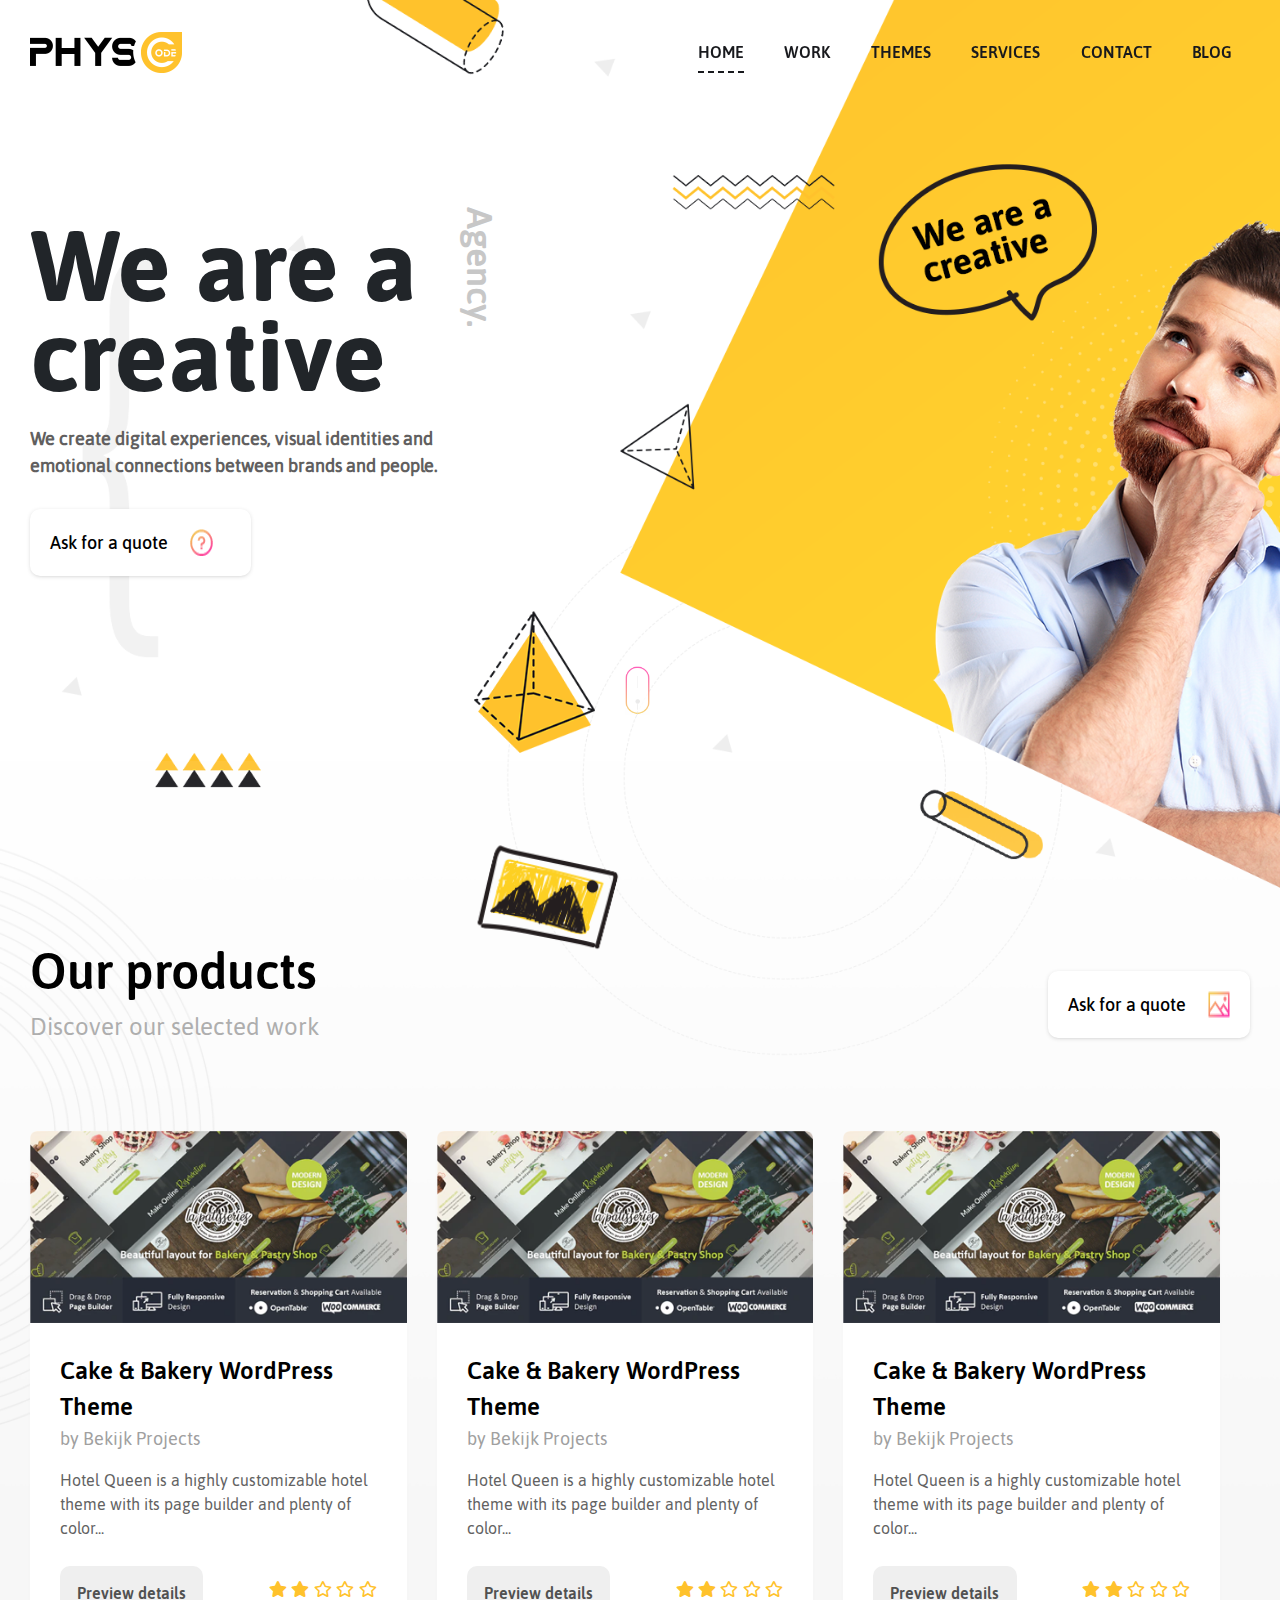
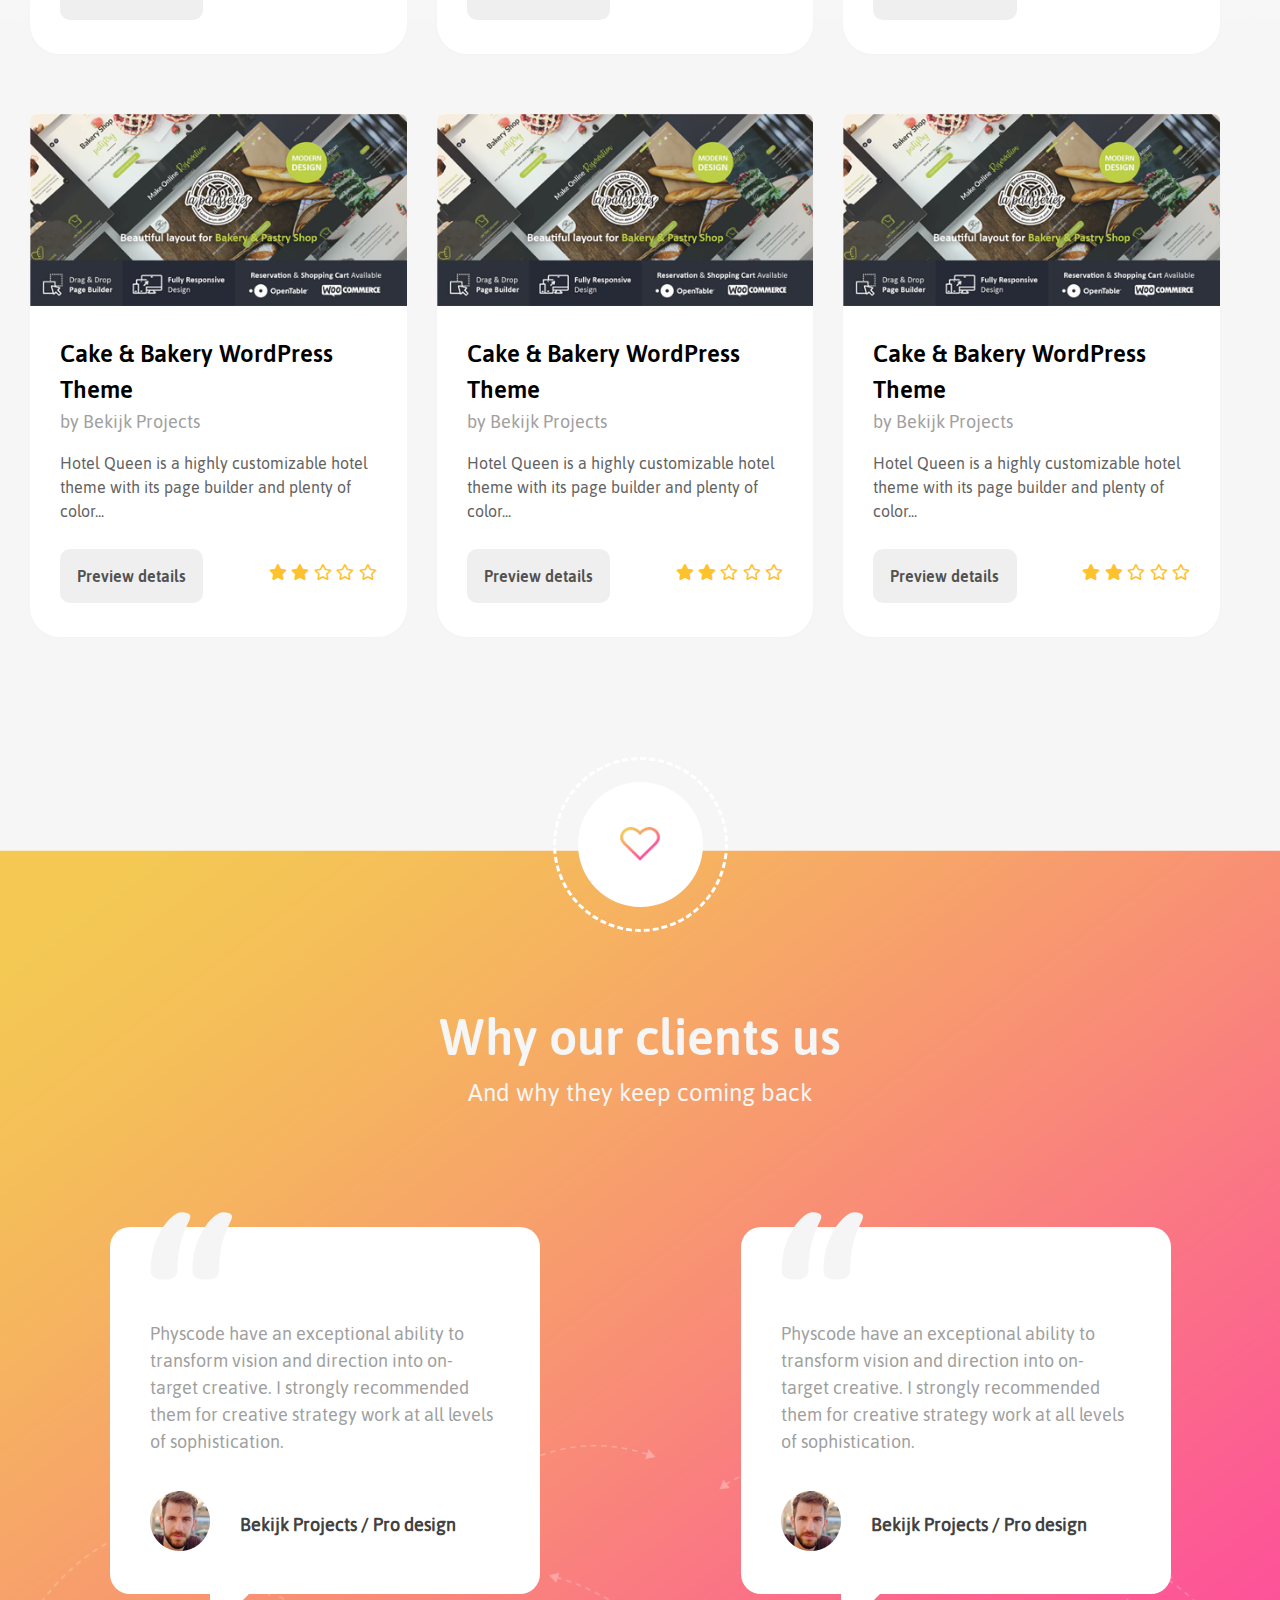
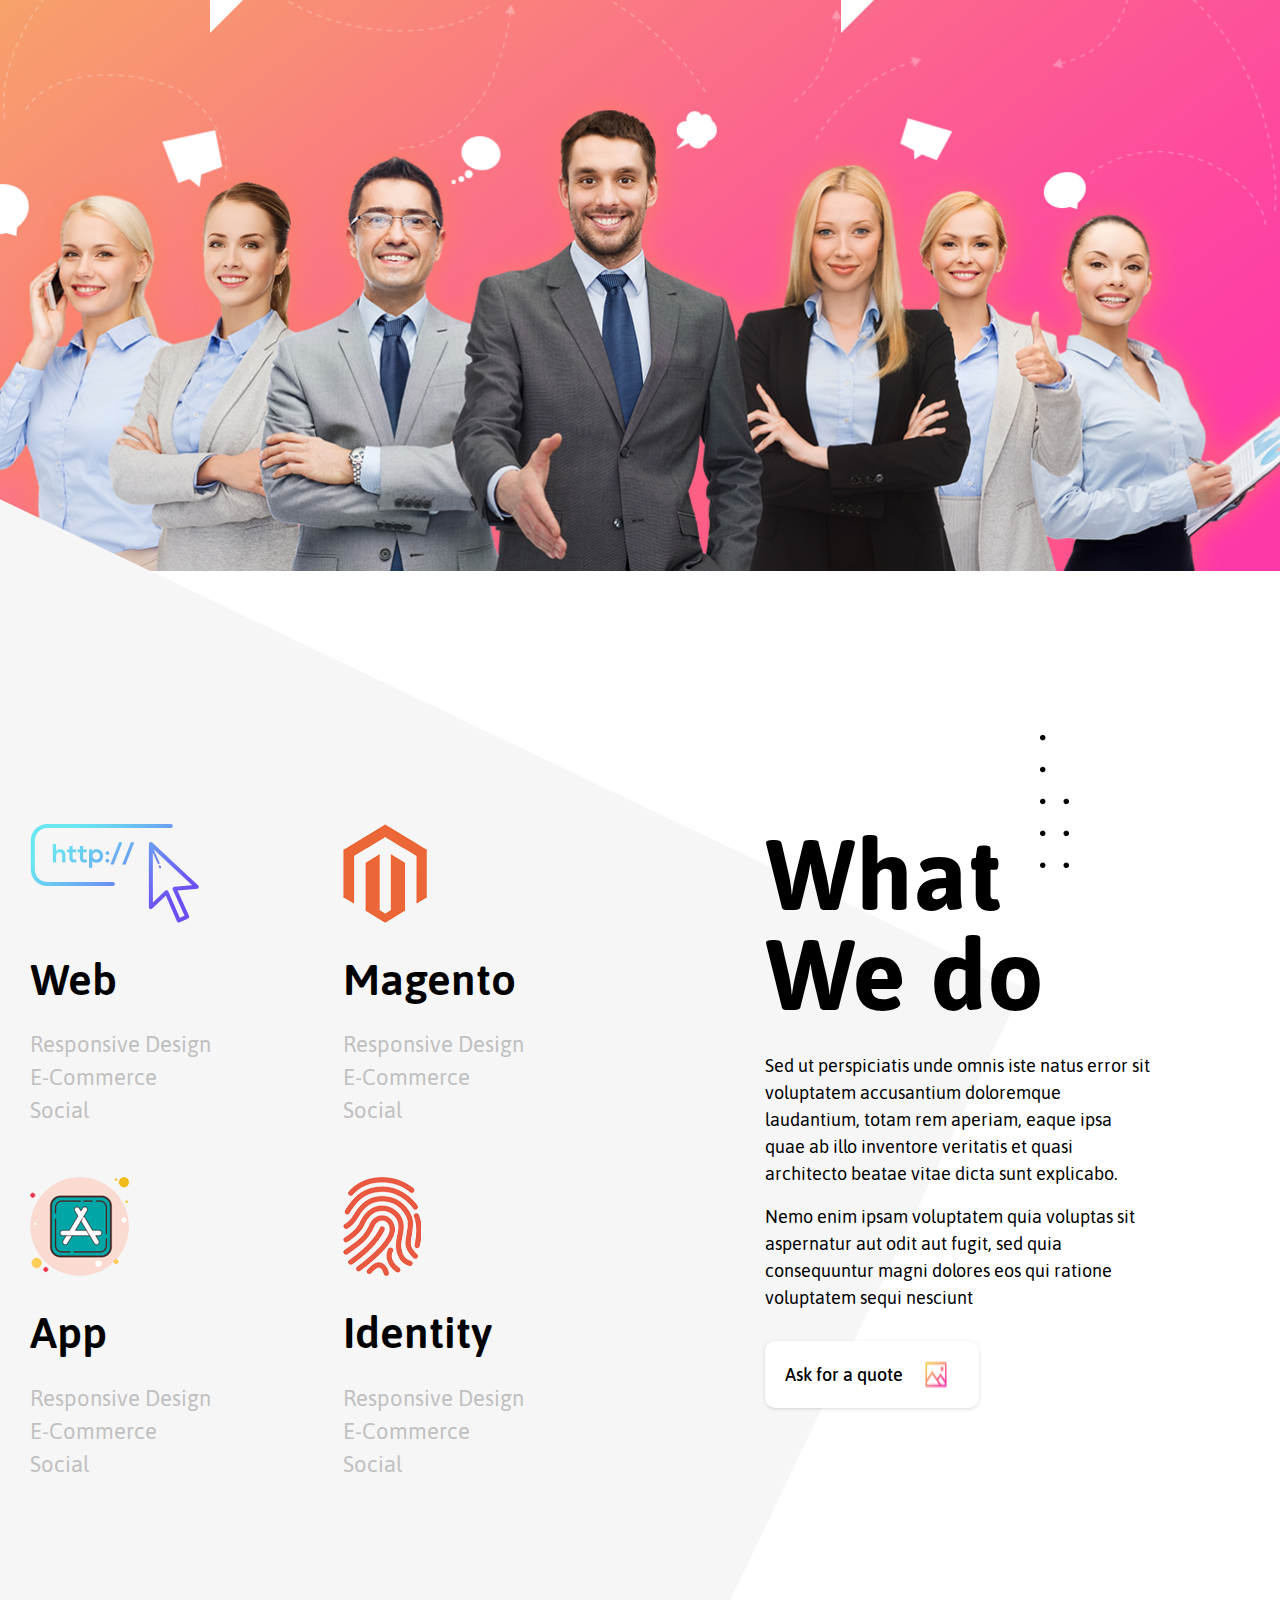
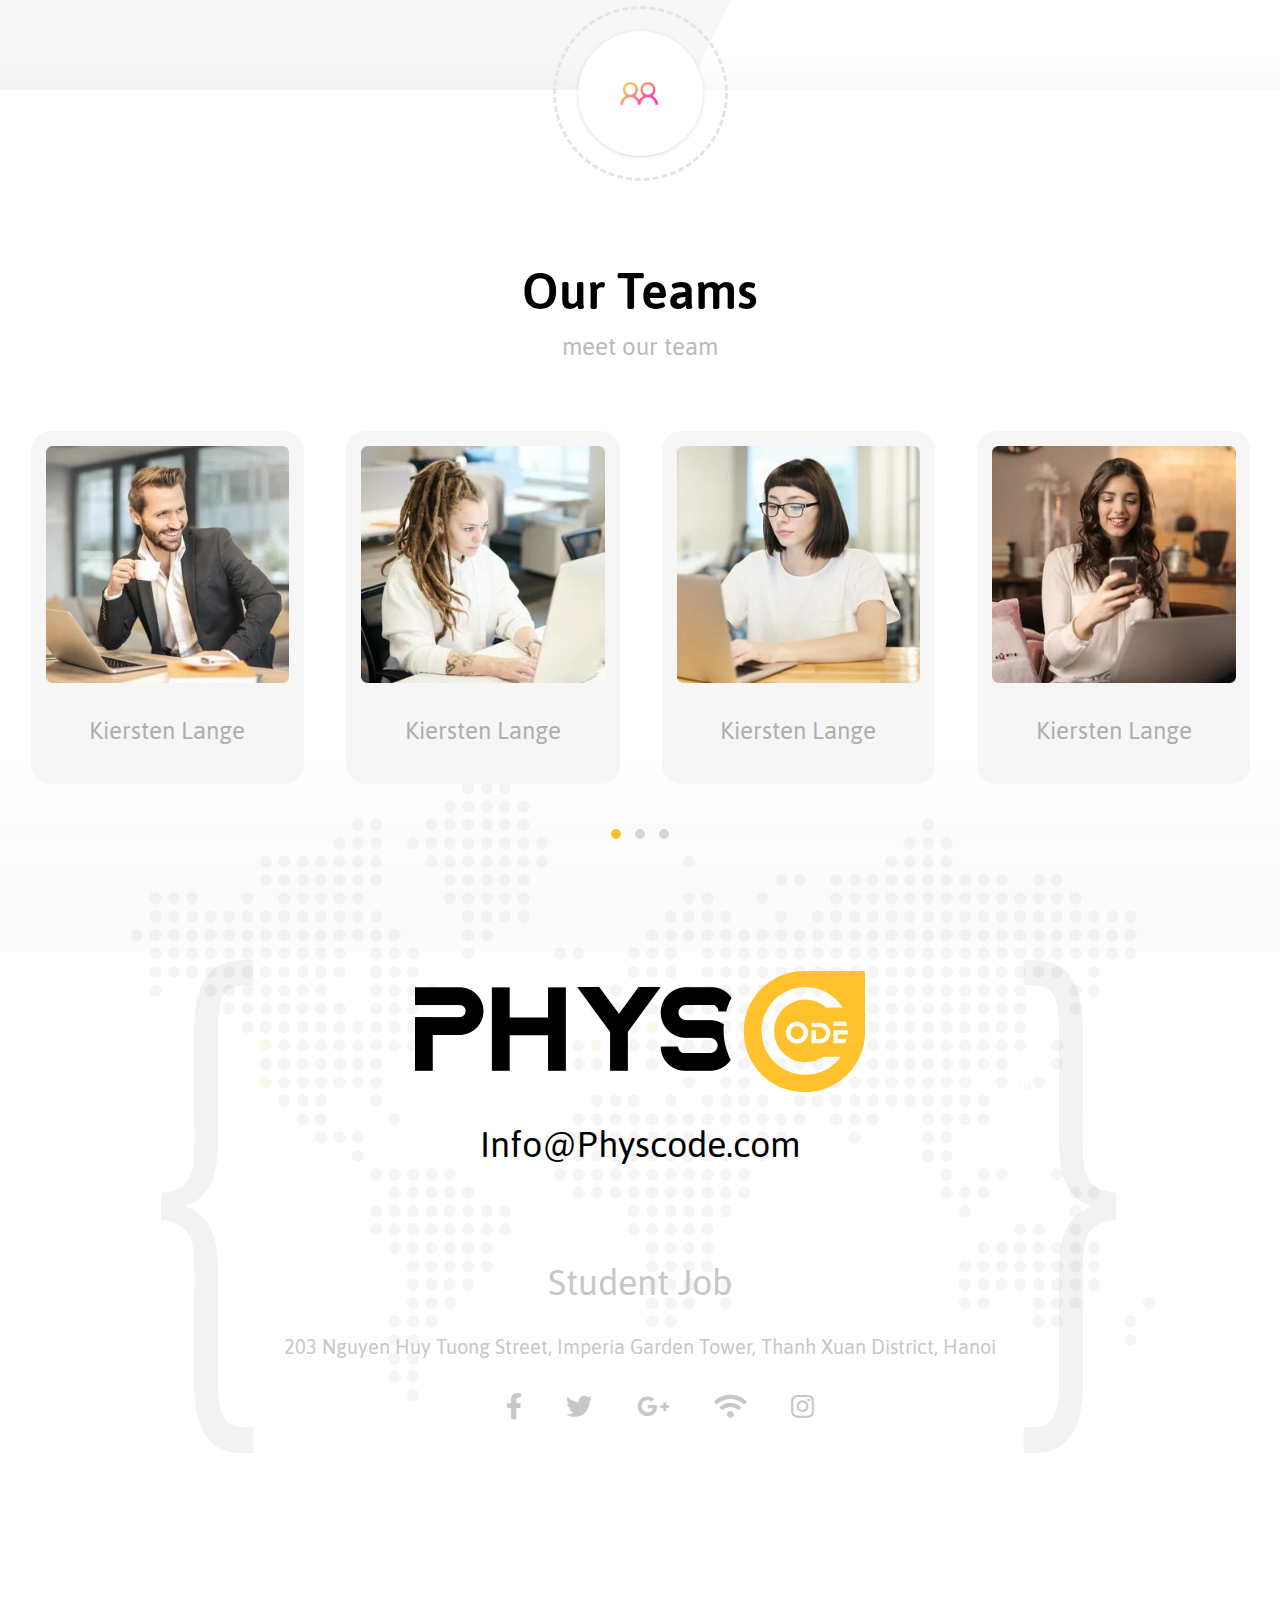
<file: index.html>
<!DOCTYPE html>
<html>
    <head lang="en">
        <meta name="viewport" content="width=device-width, initial-scale=1">
        <meta charset="utf-8">
        <title>Phycodes</title>
        <!-- <link rel="stylesheet" type="text/css" href="assets/fonts/fontawesome-free-5.14.0-web/css/all.css"> -->
        <link rel="stylesheet" type="text/css" href="assets/fonts/fontawesome-free-5.14.0-web/css/all.min.css">
        <link rel="stylesheet" href="assets/libs/OwlCarousel2-2.3.4/css/owl.carousel.min.css">
	    <link rel="stylesheet" href="assets/libs/OwlCarousel2-2.3.4/css/owl.theme.default.min.css">
        <link rel="stylesheet" type="text/css" href="assets/fonts/ionicons/css/ionicons.min.css?v=1">  
        <link rel="stylesheet" type="text/css" href="assets/libs/bootstrap/bootstrap.min.css?v=1.1">
        <link rel="stylesheet" type="text/css" href="assets/fonts/asap/css/asap.css">
        <link rel="stylesheet" type="text/css" href="assets/sass/style.css">
    </head>
    <body>
        <div id = "wrapper-container" >
            <header class = "site-header" id = "site-header">
                <div class = "header-inner">
                    <div class = "wrap-content-header">
                        <div class = "header-logo">
                            <a href="#" class = "logo">
                                <img src = "assets/imgs/logos/logo-header.png" alt="image logo">
                            </a>
                        </div>
                        <nav class = "main-navigation" id="main-navigation">
                            <div class = "exit-mobile-menu" onclick="removemenumobile()">
                                <i class="fas fa-times icon-out"></i>
                            </div>
                            <ul class = "menu-lists">
                                <li >
                                    <a href="index.html" class = "active">home</a>
                                </li>
                                <li class = "menu-item-has-children">
                                    <a href="work.html">work</a>
                                    <ul class = "sub-menu">
                                        <li>
                                            <a href = "#">work 1</a>
                                        </li>
                                        <li>
                                            <a href = "#">work 2</a>
                                        </li>
                                        <li>
                                            <a href = "#">work 3</a>
                                        </li>
                                        <li>
                                            <a href = "#">work 4</a>
                                        </li>
                                    </ul>
                                </li>
                                 <li class = "menu-item-has-children">
                                    <a href="theme.html">themes</a>
                                    <ul class = "sub-menu">
                                        <li>
                                            <a href="#">themes1</a>
                                        </li>
                                        <li>
                                            <a href="#">themes2</a>
                                        </li>
                                        <li>
                                            <a href="#">themes3</a>
                                        </li>
                                        <li>
                                            <a href="#">themes4</a>
                                        </li>
                                    </ul>
                                </li>
                                <li class = "menu-item-has-children">
                                    <a href="services.html">services</a>
                                    <ul class = "sub-menu">
                                        <li>
                                            <a href="#">themes1</a>
                                        </li>
                                        <li>
                                            <a href="#">themes2</a>
                                        </li>
                                        <li>
                                            <a href="#">themes3</a>
                                        </li>
                                        <li>
                                            <a href="#">themes4</a>
                                        </li>
                                    </ul>
                                </li>
                                <li>
                                    <a href="contact.html">contact</a>
                                </li>
                                <li class = "menu-item-has-children">
                                    <a href="blog.html">blog</a>
                                </li>
                            </ul>
                        </nav>    
                        <div class="menu-mobile-effect"  onclick="showmenumobile()">
							<div class="icon-wrap">
                                <i class="ion-navicon"></i>
							</div>
						</div> 
                    </div>
                </div>
            </header>
            <div class = "main-content">
                <div class = "slider" id = "slider">
                    <h2 class = "slider-h2">
                        Creative
                    </h2>
                    <div class = "thim-block-slider-home">
                        <div class = "container">
                            <div class = "content">
                                <p class = "content_vertical" >Agency.</p>
                                <h2 class = "content-title">We are a creative</h2>
                                <p class = "content-content">We create digital experiences, visual identities 
                                   and emotional connections between brands and 
                                   people.
                                </p>
                                <a href = "#" class = "content-button">
                                    <p class = "content-button-p">Ask for a quote</p>
                                    <img class = "content-button-img" src = "assets/imgs/icons/question.png">
                                </a>       
                            </div>
                            <a href = "#products">
                                <div class = "scroll-down">
                                    <img src= "assets/imgs/icons/scroll-top.png ">
                                </div>
                            </a>
                        </div>
                    </div>
                </div>
                <div class = "products" id = "products">
                    <!--<div class  = "products_bigtext">
                        <h2 class = "products_h2">
                            Products
                        </h2>
                    </div>-->
                    <div class = "container">
                        <div class = "products-title">
                            <div class = "row">
                                <div class = "col-sm-6">
                                    <div class = "title">
                                        <h2 class = "products-title-h">Our products</h2>
                                        <p class = "products-title-p">Discover our selected work</p>
                                    </div>
                                </div>
                                <div class = "col-sm-6">
                                    <!--<button class = "products-title-button">
                                        <p class = "products-title-button-p">View all products</p>
                                        <img  src = "assets/imgs/icons/picture.png">
                                    </button> -->
                                    <a href = "#" class = "content-button products-title-button">
                                        <p class = "content-button-p">Ask for a quote</p>
                                        <img class = "content-button-img" src = "assets/imgs/icons/picture.png">
                                    </a>  
                                </div>
                            </div>
                        </div>
                        <div class = "all-products">
                            <div class = "row all-products-item" id = "all-products"> 
                                <div class = "col-md-6 col-xl-4" id = "all-product-item">
                                    <div class = "items-product">
                                        <div class = "image-product">
                                            <a href="#">
                                                <div class = "background-image">
                                                    <div class = "display-background-image">
                                                        <i class="fas fa-search"></i>
                                                    </div>
                                                </div>
                                            </a>
                                            <a class = "image-product-a" href = "#">
                                                <img class = "image-product-img" src = "assets/imgs/products/cake&breakery.png" alt="#">
                                            </a>
                                        </div>
                                        <div class = "content-product">
                                            <a class = "title-product" href = "#">
                                                Cake & Bakery WordPress Theme
                                            </a>
                                            <p class = "author-product">
                                                by Bekijk Projects
                                            </p>
                                            <p class = "description-product">
                                                Hotel Queen is a highly customizable hotel theme with its page builder and plenty of color...
                                            </p>
                                            <div class = "detail-product">
                                                <div class = "row">
                                                    <div class = "col-sm-6">
                                                        <a class = "detail-product-a" href = "#">
                                                            <p class = "detail-product-p">Preview details</p>
                                                        </a>
                                                    </div>
                                                    <div class = "col-sm-6">
                                                        <div class = "evaluate-product">
                                                            <i class="fas fa-star"></i>
                                                            <i class="fas fa-star"></i>
                                                            <i class="far fa-star"></i>
                                                            <i class="far fa-star"></i>
                                                            <i class="far fa-star"></i>
                                                        </div>
                                                    </div>
                                                </div>
                                            </div>
                                        </div>
                                    </div>
                                </div>
                                <div class = "col-md-6 col-xl-4" id = "all-product-item">
                                    <div class = "items-product">
                                        <div class = "image-product">
                                            <a href="#">
                                                <div class = "background-image">
                                                     <div class = "display-background-image">
                                                        <i class="fas fa-search"></i>
                                                    </div>
                                                </div>
                                            </a>
                                            <a href = "#">
                                                <img src = "assets/imgs/products/cake&breakery.png" alt="#">
                                            </a>
                                        </div>
                                        <div class = "content-product">
                                            <a class = "title-product" href = "#">
                                                Cake & Bakery WordPress Theme
                                            </a>
                                            <p class = "author-product">
                                                by Bekijk Projects
                                            </p>
                                            <p class = "description-product">
                                                Hotel Queen is a highly customizable hotel theme with its page builder and plenty of color...
                                            </p>
                                            <div class = "detail-product">
                                                <div class = "row">
                                                    <div class = "col-sm-6">
                                                        <a class = "detail-product-a" href = "#">
                                                            <p class = "detail-product-p">Preview details</p>
                                                        </a>
                                                    </div>
                                                    <div class = "col-sm-6">
                                                        <div class = "evaluate-product">
                                                            <i class="fas fa-star"></i>
                                                            <i class="fas fa-star"></i>
                                                            <i class="far fa-star"></i>
                                                            <i class="far fa-star"></i>
                                                            <i class="far fa-star"></i>
                                                        </div>
                                                    </div>
                                                </div>
                                            </div>
                                        </div>
                                    </div>
                                </div>
                                <div class = "col-md-6 col-xl-4" id = "all-product-item">
                                    <div class = "items-product">
                                        <div class = "image-product">
                                            <a href="#">
                                                <div class = "background-image">
                                                    <div class = "display-background-image">
                                                        <i class="fas fa-search"></i>
                                                    </div>
                                                </div>
                                            </a>
                                            <a href = "#">
                                                <img src = "assets/imgs/products/cake&breakery.png" alt="#">
                                            </a>
                                        </div>
                                        <div class = "content-product">
                                            <a class = "title-product" href = "#">
                                                Cake & Bakery WordPress Theme
                                            </a>
                                            <p class = "author-product">
                                                by Bekijk Projects
                                            </p>
                                            <p class = "description-product">
                                                Hotel Queen is a highly customizable hotel theme with its page builder and plenty of color...
                                            </p>
                                            <div class = "detail-product">
                                                <div class = "row">
                                                    <div class = "col-sm-6">
                                                        <a class = "detail-product-a" href = "#">
                                                            <p class = "detail-product-p">Preview details</p>
                                                        </a>
                                                    </div>
                                                    <div class = "col-sm-6">
                                                        <div class = "evaluate-product">
                                                            <i class="fas fa-star"></i>
                                                            <i class="fas fa-star"></i>
                                                            <i class="far fa-star"></i>
                                                            <i class="far fa-star"></i>
                                                            <i class="far fa-star"></i>
                                                        </div>
                                                    </div>
                                                </div>
                                            </div>
                                        </div>
                                    </div>
                                </div>
                                <div class = "col-md-6 col-xl-4" id = "all-product-item">
                                    <div class = "items-product">
                                        <div class = "image-product">
                                            <a href="#">
                                                <div class = "background-image">
                                                    <div class = "display-background-image">
                                                        <i class="fas fa-search"></i>
                                                    </div>
                                                </div>
                                            </a>
                                            <a href = "#">
                                                <img src = "assets/imgs/products/cake&breakery.png" alt="#">
                                            </a>
                                        </div>
                                        <div class = "content-product">
                                            <a class = "title-product" href = "#">
                                                Cake & Bakery WordPress Theme
                                            </a>
                                            <p class = "author-product">
                                                by Bekijk Projects
                                            </p>
                                            <p class = "description-product">
                                                Hotel Queen is a highly customizable hotel theme with its page builder and plenty of color...
                                            </p>
                                            <div class = "detail-product">
                                                <div class = "row">
                                                    <div class = "col-sm-6">
                                                        <a class = "detail-product-a" href = "#">
                                                            <p class = "detail-product-p">Preview details</p>
                                                        </a>
                                                    </div>
                                                    <div class = "col-sm-6">
                                                        <div class = "evaluate-product">
                                                            <i class="fas fa-star"></i>
                                                            <i class="fas fa-star"></i>
                                                            <i class="far fa-star"></i>
                                                            <i class="far fa-star"></i>
                                                            <i class="far fa-star"></i>
                                                        </div>
                                                    </div>
                                                </div>
                                            </div>
                                        </div>
                                    </div>
                                </div>
                                <div class = "col-md-6 col-xl-4" id = "all-product-item">
                                    <div class = "items-product">
                                        <div class = "image-product">
                                            <a href="#">
                                                <div class = "background-image">
                                                    <div class = "display-background-image">
                                                        <i class="fas fa-search"></i>
                                                    </div>
                                                </div>
                                            </a>
                                            <a href = "#">
                                                <img src = "assets/imgs/products/cake&breakery.png" alt="#">
                                            </a>
                                        </div>
                                        <div class = "content-product">
                                            <a class = "title-product" href = "#">
                                                Cake & Bakery WordPress Theme
                                            </a>
                                            <p class = "author-product">
                                                by Bekijk Projects
                                            </p>
                                            <p class = "description-product">
                                                Hotel Queen is a highly customizable hotel theme with its page builder and plenty of color...
                                            </p>
                                            <div class = "detail-product">
                                                <div class = "row">
                                                    <div class = "col-sm-6">
                                                        <a class = "detail-product-a" href = "#">
                                                            <p class = "detail-product-p">Preview details</p>
                                                        </a>
                                                    </div>
                                                    <div class = "col-sm-6">
                                                        <div class = "evaluate-product">
                                                            <i class="fas fa-star"></i>
                                                            <i class="fas fa-star"></i>
                                                            <i class="far fa-star"></i>
                                                            <i class="far fa-star"></i>
                                                            <i class="far fa-star"></i>
                                                        </div>
                                                    </div>
                                                </div>
                                            </div>
                                        </div>
                                    </div>
                                </div>
                                <div class = "col-md-6 col-xl-4" id = "all-product-item">
                                    <div class = "items-product">
                                        <div class = "image-product">
                                            <a href="#">
                                                <div class = "background-image">
                                                    <div class = "display-background-image">
                                                        <i class="fas fa-search"></i>
                                                    </div>
                                                </div>
                                            </a>
                                            <a href = "#">
                                                <img src = "assets/imgs/products/cake&breakery.png" alt="#">
                                            </a>
                                        </div>
                                        <div class = "content-product">
                                            <a class = "title-product" href = "#">
                                                Cake & Bakery WordPress Theme
                                            </a>
                                            <p class = "author-product">
                                                by Bekijk Projects
                                            </p>
                                            <p class = "description-product">
                                                Hotel Queen is a highly customizable hotel theme with its page builder and plenty of color...
                                            </p>
                                            <div class = "detail-product">
                                                <div class = "row">
                                                    <div class = "col-sm-6">
                                                        <a class = "detail-product-a" href = "#">
                                                            <p class = "detail-product-p">Preview details</p>
                                                        </a>
                                                    </div>
                                                    <div class = "col-sm-6">
                                                        <div class = "evaluate-product">
                                                            <i class="fas fa-star"></i>
                                                            <i class="fas fa-star"></i>
                                                            <i class="far fa-star"></i>
                                                            <i class="far fa-star"></i>
                                                            <i class="far fa-star"></i>
                                                        </div>
                                                    </div>
                                                </div>
                                            </div>
                                        </div>
                                    </div>
                                </div>
                            </div>
                        </div>
                    </div>
                </div>
                <div class = "whyoutclient">
                    <div class = "button-cicle">
                        <div class = "button-cicle-icon">
                            <img src = "assets/imgs/icons/heart1.png">
                        </div>
                    </div>
                    <h2 class = "whyoutclient_h2"> Client us </h2>
                    
                    <div class = "container">
                        <div class = "whyoutclient-title">
                            <h1>Why our clients us</h1>
                            <p>And why they keep coming back</p>
                        </div>
                        <div class = "all_client">
                            <div class = "owl-carousel all_client-comment">
                                <div class = "items">
                                    <a href = "#" class = "author-a">
                                        <div class = "author author-left">
                                            <img class = "author-img" src="assets/imgs/icons/copy.png">
                                            <div class = "author-content">
                                                <p>Physcode have an exceptional ability to transform vision and direction into on-target creative. I strongly recommended them for creative strategy work at all levels of
                                                    sophistication.
                                                </p>
                                                <div class = "author-name">
                                                    <div class = "author-name-img">
                                                        <img src = "assets/imgs/author/author1.png">
                                                    </div>
                                                    <p>Bekijk Projects / Pro design</p>
                                                </div>
                                            </div>
                                        </div>
                                    </a>
                                </div>
                                <div class = "items">
                                    <a href = "#" class = "author-a">
                                        <div class = "author author-left">
                                            <img class = "author-img" src="assets/imgs/icons/copy.png">
                                            <div class = "author-content">
                                                <p>Physcode have an exceptional ability to transform vision and direction into on-target creative. I strongly recommended them for creative strategy work at all levels of
                                                    sophistication.
                                                </p>
                                                <div class = "author-name">
                                                    <div class = "author-name-img">
                                                        <img src = "assets/imgs/author/author1.png">
                                                    </div>
                                                    <p>Bekijk Projects / Pro design</p>
                                                </div>
                                            </div>
                                        </div>
                                    </a>
                                </div>
                                <div class = "items">
                                    <a href = "#" class = "author-a">
                                        <div class = "author author-left">
                                            <img class = "author-img" src="assets/imgs/icons/copy.png">
                                            <div class = "author-content">
                                                <p>Physcode have an exceptional ability to transform vision and direction into on-target creative. I strongly recommended them for creative strategy work at all levels of
                                                    sophistication.
                                                </p>
                                                <div class = "author-name">
                                                    <div class = "author-name-img">
                                                        <img src = "assets/imgs/author/author1.png">
                                                    </div>
                                                    <p>Bekijk Projects / Pro design</p>
                                                </div>
                                            </div>
                                        </div>
                                    </a>
                                </div>
                                <div class = "items">
                                    <a href = "#" class = "author-a">
                                        <div class = "author author-left">
                                            <img class = "author-img" src="assets/imgs/icons/copy.png">
                                            <div class = "author-content">
                                                <p>Physcode have an exceptional ability to transform vision and direction into on-target creative. I strongly recommended them for creative strategy work at all levels of
                                                    sophistication.
                                                </p>
                                                <div class = "author-name">
                                                    <div class = "author-name-img">
                                                        <img src = "assets/imgs/author/author1.png">
                                                    </div>
                                                    <p>Bekijk Projects / Pro design</p>
                                                </div>
                                            </div>
                                        </div>
                                    </a>
                                </div>
                                <div class = "items">
                                    <a href = "#" class = "author-a">
                                        <div class = "author author-left">
                                            <img class = "author-img" src="assets/imgs/icons/copy.png">
                                            <div class = "author-content">
                                                <p>Physcode have an exceptional ability to transform vision and direction into on-target creative. I strongly recommended them for creative strategy work at all levels of
                                                    sophistication.
                                                </p>
                                                <div class = "author-name">
                                                    <div class = "author-name-img">
                                                        <img src = "assets/imgs/author/author1.png">
                                                    </div>
                                                    <p>Bekijk Projects / Pro design</p>
                                                </div>
                                            </div>
                                        </div>
                                    </a>
                                </div>
                                <div class = "items">
                                    <a href = "#" class = "author-a">
                                        <div class = "author author-left">
                                            <img class = "author-img" src="assets/imgs/icons/copy.png">
                                            <div class = "author-content">
                                                <p>Physcode have an exceptional ability to transform vision and direction into on-target creative. I strongly recommended them for creative strategy work at all levels of
                                                    sophistication.
                                                </p>
                                                <div class = "author-name">
                                                    <div class = "author-name-img">
                                                        <img src = "assets/imgs/author/author1.png">
                                                    </div>
                                                    <p>Bekijk Projects / Pro design</p>
                                                </div>
                                            </div>
                                        </div>
                                    </a>
                                </div>
                            </div>                    
                        </div>
                    </div>
                </div>
                <div class = "whatwedo">
                    <div class = "container">
                        <div class = "whatwedo-content">
                            <div class = "row">
                                <div class = "col-lg-6">
                                    <div class = "row">
                                        <div class = "col-sm-6">
                                            <div class = "whatwedo-items">
                                                <img class = "whatwedo-items-img" src = "assets/imgs/icons/web.png" alt="">
                                                <h2 class = "whatwedo-items-title">Web</h2>
                                                <div class = "whatwedo-items-content">
                                                    <a href = "#" class = "whatwedo-items-a">Responsive Design</a>
                                                    <a href = "#" class = "whatwedo-items-a">E-Commerce</a>
                                                    <a href = "#" class = "whatwedo-items-a">Social</a>
                                                </div>
                                            </div>
                                        </div> 
                                        <div class = "col-sm-6">
                                            <div class = "whatwedo-items">
                                                <img class = "whatwedo-items-img" src = "assets/imgs/icons/magento.png" alt="">
                                                <h2 class = "whatwedo-items-title">Magento</h2>
                                                <div class = "whatwedo-items-content">
                                                    <a href = "#" class = "whatwedo-items-a">Responsive Design</a>
                                                    <a href = "#" class = "whatwedo-items-a">E-Commerce</a>
                                                    <a href = "#" class = "whatwedo-items-a">Social</a>
                                                </div>
                                            </div>
                                        </div> 
                                        <div class = "col-sm-6">
                                            <div class = "whatwedo-items">
                                                <img class = "whatwedo-items-img" src = "assets/imgs/icons/app.png" alt="">
                                                <h2 class = "whatwedo-items-title">App</h2>
                                                <div class = "whatwedo-items-content">
                                                    <a href = "#" class = "whatwedo-items-a">Responsive Design</a>
                                                    <a href = "#" class = "whatwedo-items-a">E-Commerce</a>
                                                    <a href = "#" class = "whatwedo-items-a">Social</a>
                                                </div>
                                            </div>
                                        </div> 
                                        <div class = "col-sm-6">
                                            <div class = "whatwedo-items">
                                                <img class = "whatwedo-items-img" src = "assets/imgs/icons/identifine.png" alt="">
                                                <h2 class = "whatwedo-items-title">Identity</h2>
                                                <div class = "whatwedo-items-content">
                                                    <a href = "#" class = "whatwedo-items-a">Responsive Design</a>
                                                    <a href = "#" class = "whatwedo-items-a">E-Commerce</a>
                                                    <a href = "#" class = "whatwedo-items-a">Social</a>
                                                </div>
                                            </div>
                                        </div> 
                                    </div>
                                </div>
                                <div class = "col-lg-6">
                                    <div class = "whatwedo-depcription">
                                        <h2 class = "whatwedo-depcription-title">What We do</h2>
                                        <p class = "whatwedo-depcription-p">Sed ut perspiciatis unde omnis iste natus error sit voluptatem accusantium doloremque laudantium, totam rem aperiam, eaque ipsa quae ab illo inventore veritatis et quasi architecto beatae vitae dicta sunt explicabo. </p>
                                        <p class = "whatwedo-depcription-p">Nemo enim ipsam voluptatem quia voluptas sit aspernatur aut odit aut fugit, sed quia consequuntur magni dolores eos qui ratione voluptatem sequi nesciunt</p>
                                        <a href = "#" class = "content-button whatwedo-depcription-button">
                                            <p class = "content-button-p">Ask for a quote</p>
                                            <img class = "content-button-img" src = "assets/imgs/icons/picture.png">
                                        </a> 
                                    </div>
                                </div>
                            </div>
                        </div>
                    </div>
                </div>
                <div class = "ourteam">
                    <div class = "button-cicle cicle-ourteam">
                        <div class = "button-cicle-icon cicle-ourteam-icon">
                            <img src = "assets/imgs/icons/Human.png">
                        </div>
                    </div>
                    <div class = "container ourteam-box">
                        <div class = "ourteam-title">
                            <h2>Our Teams</h2>
                            <p>meet our team</p>
                        </div>
                        <div class = "ourteam-carousel">
                            <div class = "owl-carousel owl-theme ourteam-author">
                                <div class = "items item-author">
                                    <div class = "img-author">
                                        <div class = "shadow">
                                            <div class = "icon">
                                                <a href = "#"><i class="fab fa-facebook-f"></i></a>
                                                <a href = "#"><i class="fab fa-twitter"></i></a>
                                                <a href = "#"><i class="fab fa-google-plus-g"></i></a>
                                                <a href = "#"><i class="fab fa-instagram"></i></a>
                                            </div>
                                        </div>
                                        <img src = "assets/imgs/author/outeam-author1.png">
                                    </div>
                                    <a class = "img-author-p" href = "#">Kiersten Lange</a>
                                </div>
                                <div class = "items item-author">
                                    <div class = "img-author">
                                        <div class = "shadow">
                                            <div class = "icon">
                                                <a href = "#"><i class="fab fa-facebook-f"></i></a>
                                                <a href = "#"><i class="fab fa-twitter"></i></a>
                                                <a href = "#"><i class="fab fa-google-plus-g"></i></a>
                                                <a href = "#"><i class="fab fa-instagram"></i></a>
                                            </div>
                                        </div>
                                        <img src = "assets/imgs/author/ourteam-au2.png">
                                    </div>
                                    <a class = "img-author-p" href = "#">Kiersten Lange</a>
                                </div>
                                <div class = "items item-author">
                                    <div class = "img-author">
                                        <div class = "shadow">
                                            <div class = "icon">
                                                <a href = "#"><i class="fab fa-facebook-f"></i></a>
                                                <a href = "#"><i class="fab fa-twitter"></i></a>
                                                <a href = "#"><i class="fab fa-google-plus-g"></i></a>
                                                <a href = "#"><i class="fab fa-instagram"></i></a>
                                            </div>
                                        </div>
                                        <img src = "assets/imgs/author/ourteam-aut3.png">
                                    </div>
                                    <a class = "img-author-p" href = "#">Kiersten Lange</a>
                                </div>
                                <div class = "items item-author">
                                    <div class = "img-author">
                                        <div class = "shadow">
                                            <div class = "icon">
                                                <a href = "#"><i class="fab fa-facebook-f"></i></a>
                                                <a href = "#"><i class="fab fa-twitter"></i></a>
                                                <a href = "#"><i class="fab fa-google-plus-g"></i></a>
                                                <a href = "#"><i class="fab fa-instagram"></i></a>
                                            </div>
                                        </div>
                                        <img src = "assets/imgs/author/ourteam-au4.png  ">
                                    </div>
                                    <a class = "img-author-p" href = "#">Kiersten Lange</a>
                                </div>
                                <div class = "items item-author">
                                    <div class = "img-author">
                                        <div class = "shadow">
                                            <div class = "icon">
                                                <a href = "#"><i class="fab fa-facebook-f"></i></a>
                                                <a href = "#"><i class="fab fa-twitter"></i></a>
                                                <a href = "#"><i class="fab fa-google-plus-g"></i></a>
                                                <a href = "#"><i class="fab fa-instagram"></i></a>
                                            </div>
                                        </div>
                                        <img src = "assets/imgs/author/outeam-author1.png">
                                    </div>
                                    <a class = "img-author-p" href = "#">Kiersten Lange</a>
                                </div>
                                <div class = "items item-author">
                                    <div class = "img-author">
                                        <div class = "shadow">
                                            <div class = "icon">
                                                <a href = "#"><i class="fab fa-facebook-f"></i></a>
                                                <a href = "#"><i class="fab fa-twitter"></i></a>
                                                <a href = "#"><i class="fab fa-google-plus-g"></i></a>
                                                <a href = "#"><i class="fab fa-instagram"></i></a>
                                            </div>
                                        </div>
                                        <img src = "assets/imgs/author/outeam-author1.png">
                                    </div>
                                    <a class = "img-author-p" href = "#">Kiersten Lange</a>
                                </div>
                                <div class = "items item-author">
                                    <div class = "img-author">
                                        <div class = "shadow">
                                            <div class = "icon">
                                                <a href = "#"><i class="fab fa-facebook-f"></i></a>
                                                <a href = "#"><i class="fab fa-twitter"></i></a>
                                                <a href = "#"><i class="fab fa-google-plus-g"></i></a>
                                                <a href = "#"><i class="fab fa-instagram"></i></a>
                                            </div>
                                        </div>
                                        <img src = "assets/imgs/author/outeam-author1.png">
                                    </div>
                                    <a class = "img-author-p" href = "#">Kiersten Lange</a>
                                </div>
                                <div class = "items item-author">
                                    <div class = "img-author">
                                        <div class = "shadow">
                                            <div class = "icon">
                                                <a href = "#"><i class="fab fa-facebook-f"></i></a>
                                                <a href = "#"><i class="fab fa-twitter"></i></a>
                                                <a href = "#"><i class="fab fa-google-plus-g"></i></a>
                                                <a href = "#"><i class="fab fa-instagram"></i></a>
                                            </div>
                                        </div>
                                        <img src = "assets/imgs/author/outeam-author1.png">
                                    </div>
                                    <a class = "img-author-p" href = "#">Kiersten Lange</a>
                                </div>
                                <div class = "items item-author">
                                    <div class = "img-author">
                                        <div class = "shadow">
                                            <div class = "icon">
                                                <a href = "#"><i class="fab fa-facebook-f"></i></a>
                                                <a href = "#"><i class="fab fa-twitter"></i></a>
                                                <a href = "#"><i class="fab fa-google-plus-g"></i></a>
                                                <a href = "#"><i class="fab fa-instagram"></i></a>
                                            </div>
                                        </div>
                                        <img src = "assets/imgs/author/outeam-author1.png">
                                    </div>
                                    <a class = "img-author-p" href = "#">Kiersten Lange</a>
                                </div>
                                <div class = "items item-author">
                                    <div class = "img-author">
                                        <div class = "shadow">
                                            <div class = "icon">
                                                <a href = "#"><i class="fab fa-facebook-f"></i></a>
                                                <a href = "#"><i class="fab fa-twitter"></i></a>
                                                <a href = "#"><i class="fab fa-google-plus-g"></i></a>
                                                <a href = "#"><i class="fab fa-instagram"></i></a>
                                            </div>
                                        </div>
                                        <img src = "assets/imgs/author/outeam-author1.png">
                                    </div>
                                    <a class = "img-author-p" href = "#">Kiersten Lange</a>
                                </div>
                            </div>
                        </div>
                    </div>
                </div>
                <div class = "footer">
                    <div class = "container">
                        <div class = "footer-content">
                            <img class = "footer-logo" src = "assets/imgs/logos/logo-footer.png">
                            <a class = "footer-content-contact" href = "#">Info@Physcode.com</a>
                            <h1 class = "footer-content-h1">Student Job</h1>
                            <p class = "footer-content-adress">203 Nguyen Huy Tuong Street, Imperia Garden Tower, Thanh Xuan District, Hanoi</p>
                            <div class = "footer-icon">
                                <a href="#" class = "footer-content-a"><i class="fab fa-facebook-f"></i></a>
                                <a href="#" class = "footer-content-a"><i class="fab fa-twitter"></i></a>
                                <a href="#" class = "footer-content-a"><i class="fab fa-google-plus-g"></i></a>
                                <a href="#" class = "footer-content-a"><i class="fas fa-wifi"></i></a>
                                <a href="#" class = "footer-content-a"><i class="fab fa-instagram"></i></a>
                            </div>
                        </div>
                    </div>
                </div> 
            </div>
        </div>
        <script src="assets/libs/jquery/jquery-3.4.1.min.js?v=1"></script>
        <script src="assets/libs/bootstrap/bootstrap.min.js?v=1"></script>
        <script src="assets/libs/bootstrap/popper.min.js"></script>
        <script src="assets/libs/OwlCarousel2-2.3.4/js/owl.carousel.min.js"></script>
        <script src="assets/js/main.js"></script>
    </body>
</html>
</file>
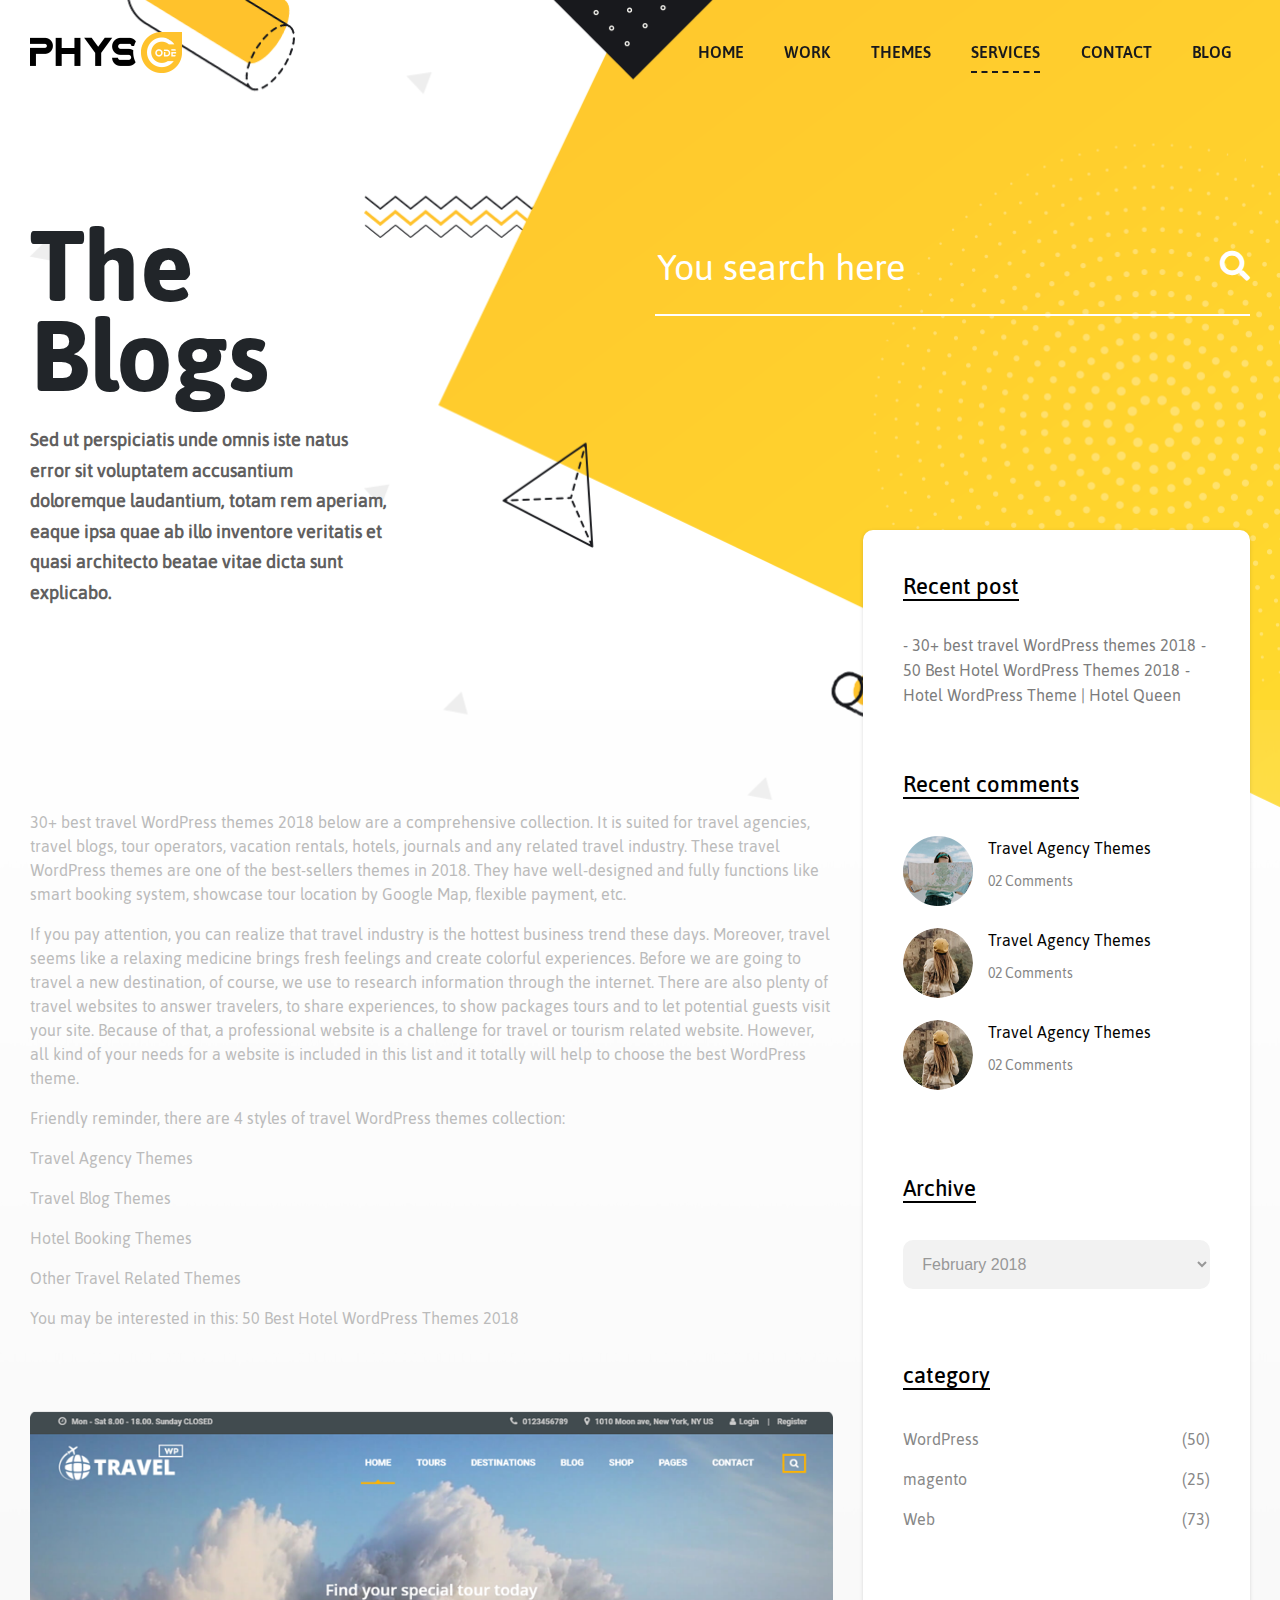
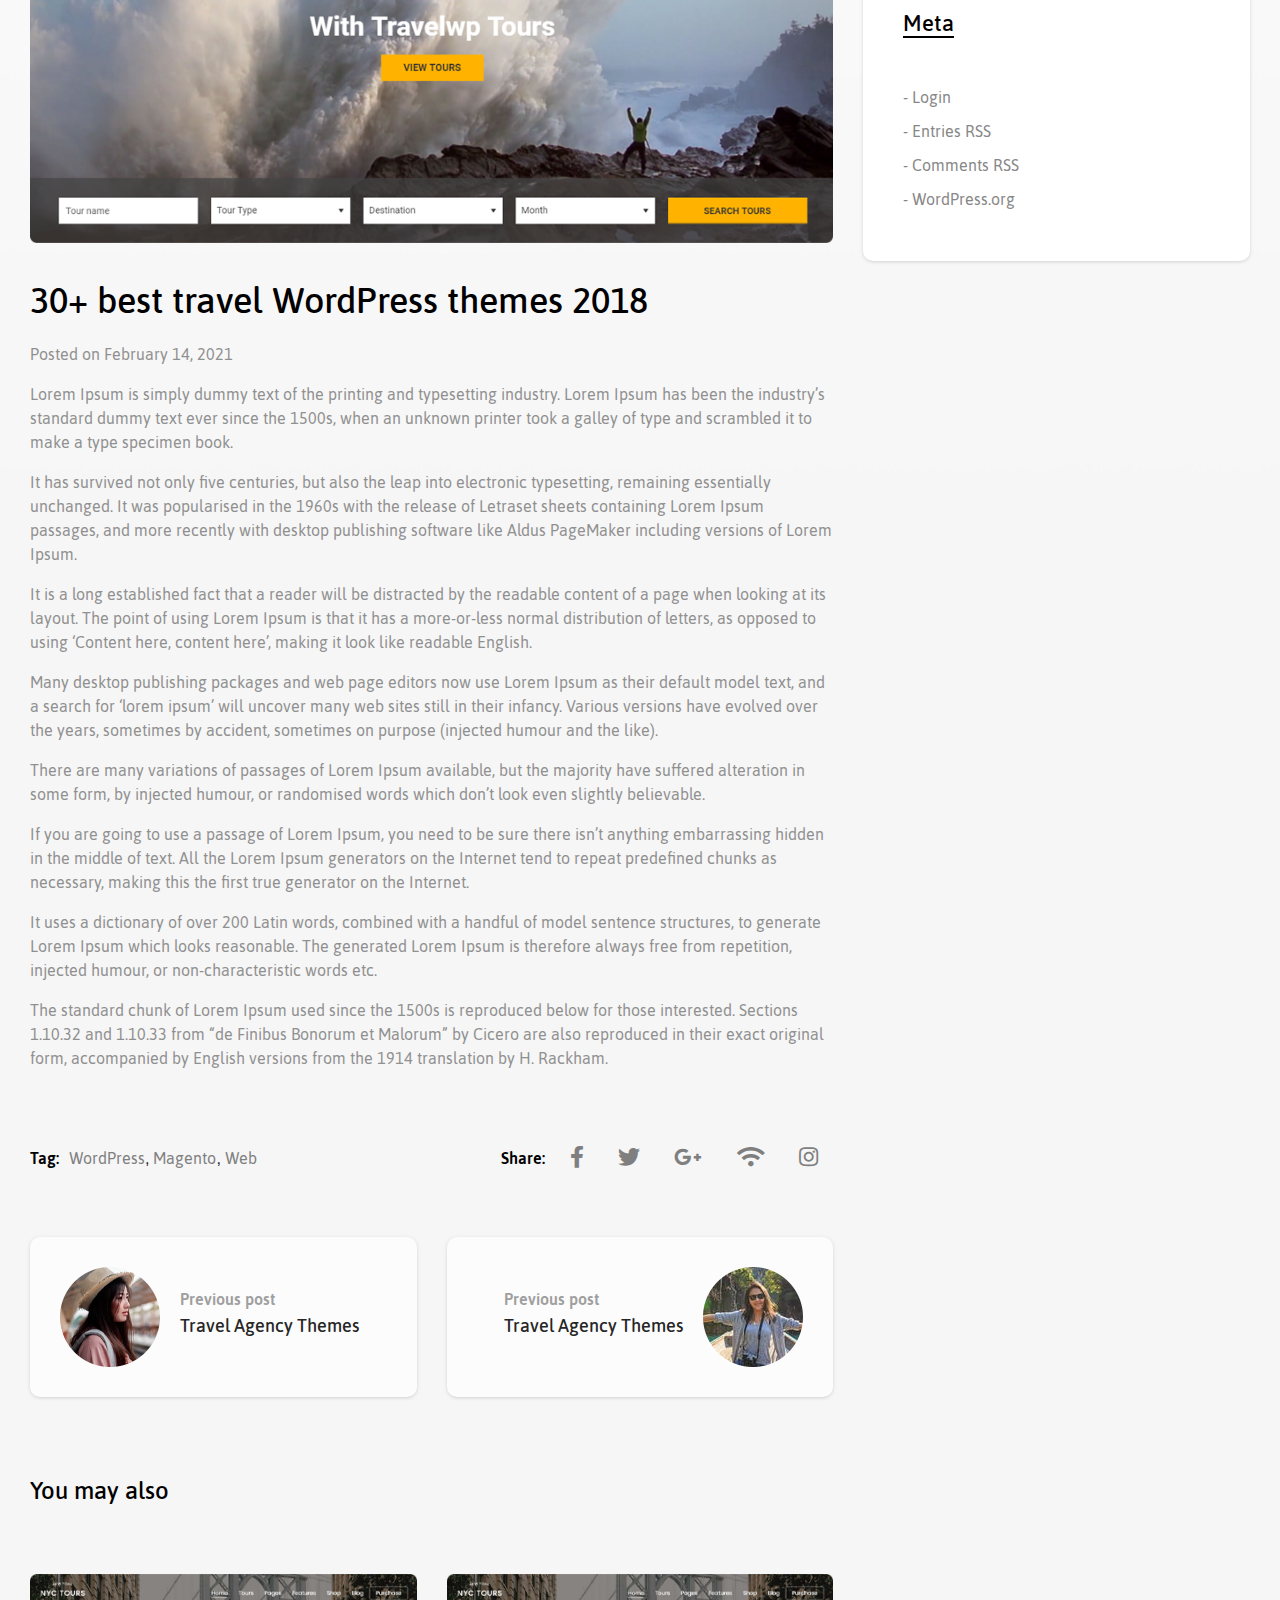
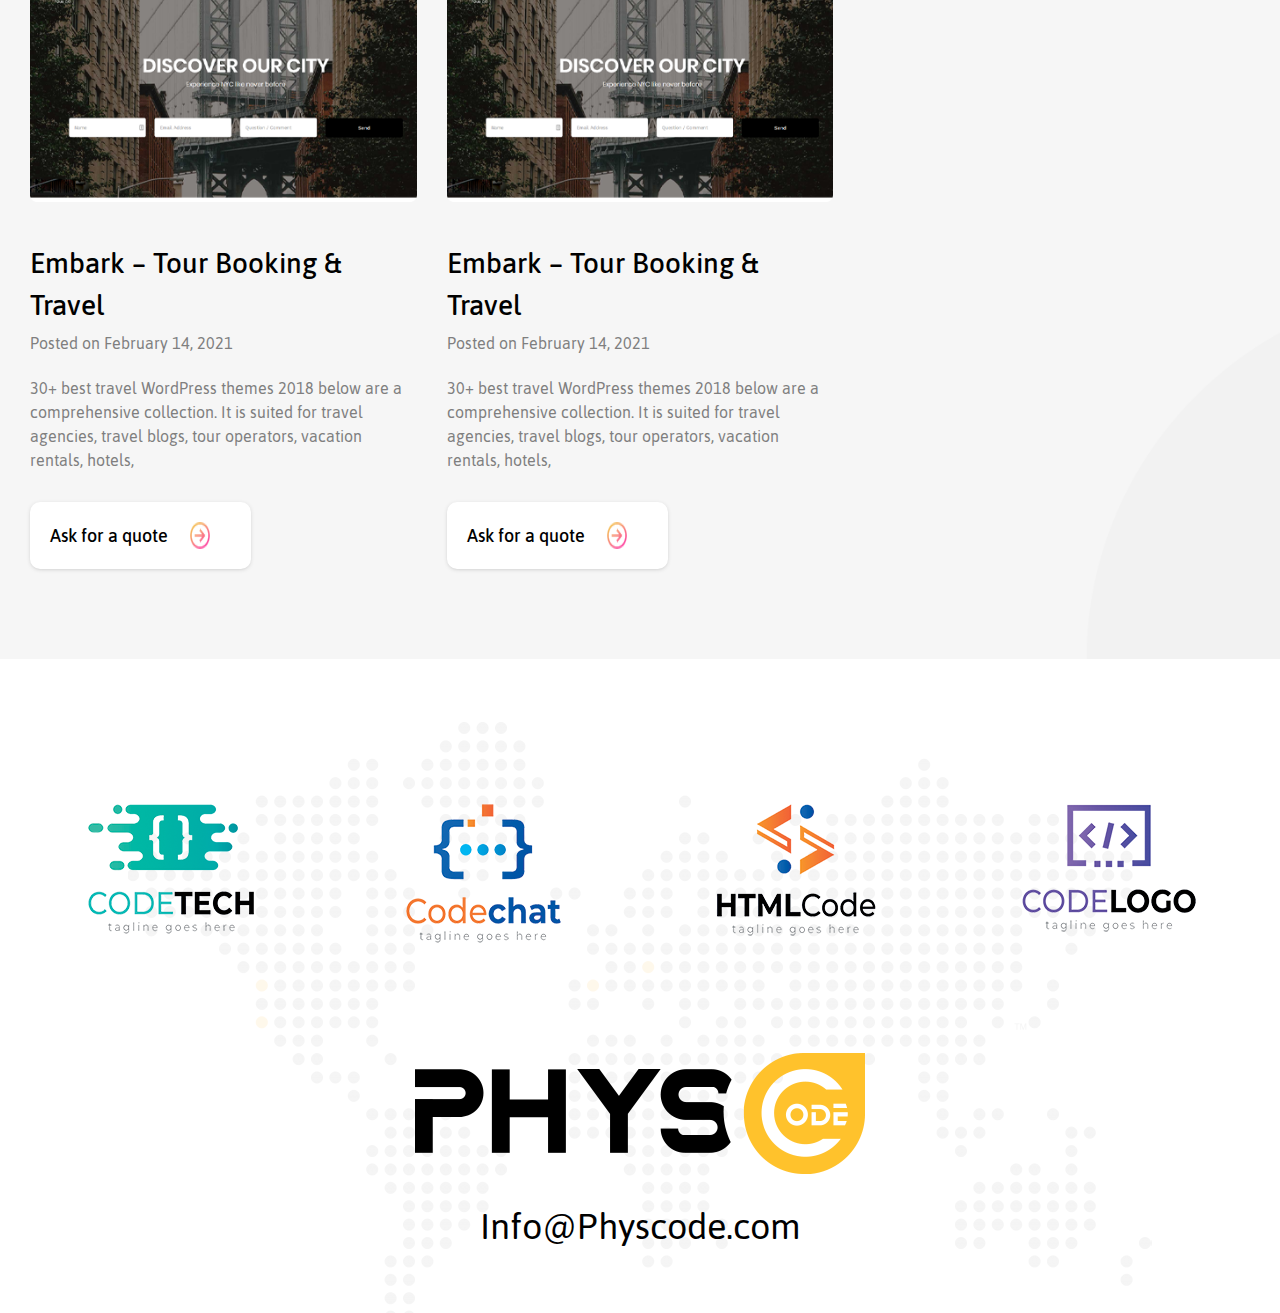
<file: blog-detail.html>
<!DOCTYPE html>
<html>
    <head lang = "en">
        <meta name="viewport" content="width=device-width, initial-scale=1">
        <meta charset="utf-8">
        <title>Themes</title>
        <!-- <link rel="stylesheet" type="text/css" href="assets/fonts/fontawesome-free-5.14.0-web/css/all.css"> -->
        <link rel="stylesheet" type="text/css" href="assets/fonts/fontawesome-free-5.14.0-web/css/all.min.css">
        <link rel="stylesheet" href="assets/libs/OwlCarousel2-2.3.4/css/owl.carousel.min.css">
	    <link rel="stylesheet" href="assets/libs/OwlCarousel2-2.3.4/css/owl.theme.default.min.css">
        <link rel="stylesheet" type="text/css" href="assets/fonts/ionicons/css/ionicons.min.css?v=1">  
        <link rel="stylesheet" type="text/css" href="assets/libs/bootstrap/bootstrap.min.css?v=1.1">
        <link rel="stylesheet" type="text/css" href="assets/fonts/asap/css/asap.css">
        <link rel="stylesheet" type="text/css" href="assets/sass/style.css">
    </head>
    <body>
        <div id = "wrapper-container">
            <header class = "site-header" id = "site-header">
                <div class = "header-inner">
                    <div class = "wrap-content-header">
                        <div class = "header-logo">
                            <a href="#" class = "logo">
                                <img src = "assets/imgs/logos/logo-header.png" alt="image logo">
                            </a>
                        </div>
                        <nav class = "main-navigation" id="main-navigation">
                            <div class = "exit-mobile-menu" onclick="removemenumobile()">
                                <i class="fas fa-times icon-out"></i>
                            </div>
                            <ul class = "menu-lists">
                                <li >
                                    <a href="index.html" >home</a>
                                </li>
                                <li class = "menu-item-has-children">
                                    <a href="work.html">work</a>
                                    <ul class = "sub-menu">
                                        <li>
                                            <a href = "#">work 1</a>
                                        </li>
                                        <li>
                                            <a href = "#">work 2</a>
                                        </li>
                                        <li>
                                            <a href = "#">work 3</a>
                                        </li>
                                        <li>
                                            <a href = "#">work 4</a>
                                        </li>
                                    </ul>
                                </li>
                                 <li class = "menu-item-has-children">
                                    <a href="theme.html" >themes</a>
                                    <ul class = "sub-menu">
                                        <li>
                                            <a href="#">themes1</a>
                                        </li>
                                        <li>
                                            <a href="#">themes2</a>
                                        </li>
                                        <li>
                                            <a href="#">themes3</a>
                                        </li>
                                        <li>
                                            <a href="#">themes4</a>
                                        </li>
                                    </ul>
                                </li>
                                <li class = "menu-item-has-children">
                                    <a href="services.html" class = "active">services</a>
                                    <ul class = "sub-menu">
                                        <li>
                                            <a href="#">themes1</a>
                                        </li>
                                        <li>
                                            <a href="#">themes2</a>
                                        </li>
                                        <li>
                                            <a href="#">themes3</a>
                                        </li>
                                        <li>
                                            <a href="#">themes4</a>
                                        </li>
                                    </ul>
                                </li>
                                <li>
                                    <a href="contact.html">contact</a>
                                </li>
                                <li class = "menu-item-has-children">
                                    <a href="blog.html">blog</a>
                                </li>
                            </ul>
                        </nav>    
                        <div class="menu-mobile-effect"  onclick="showmenumobile()">
							<div class="icon-wrap">
                                <i class="ion-navicon"></i>
							</div>
						</div> 
                    </div>
                </div>
            </header>
            <div class = "main-content">
                <div class = "slider slider_theme slider_blog">
                    <div class = "thim-block-slider-home">
                        <div class = "container">
                            <div class = "row">
                                <div class = "col-md-6">
                                    <div class = "content">
                                        <h2 class = "content-title">The Blogs</h2>
                                        <p class = "content-content">
                                            Sed ut perspiciatis unde omnis iste natus error sit voluptatem accusantium doloremque laudantium, totam rem aperiam, eaque ipsa quae ab illo inventore veritatis et quasi architecto beatae vitae dicta sunt explicabo. 
                                        </p>       
                                    </div>
                                </div>
                                <div class = "col-md-6">
                                    <div class = "blog-search">
                                        <input type = "text" class = "blog-search-input fontAwesome" placeholder="You search here">
                                       
                                        <a href="#" class = "blog-search-a">
                                            <i class="fas fa-search" style="font-size: 30px; color: #ffffff;"></i>
                                        </a>
                                    </div>
                                </div>
                            </div>
                        </div>
                    </div>  
                </div>
                <div class = "blog-content">
                    <div class = "container">
                        <div class = "row">
                            <div class = "col-lg-8">
                                <div class = "blog-content-text">
                                    <p class = "blog-content-text-1">
                                        30+ best travel WordPress themes 2018 below are a comprehensive collection. 
                                        It is suited for travel agencies, travel blogs, tour operators, vacation rentals, hotels, journals and any related travel industry. These travel WordPress themes are one of the best-sellers themes in 2018.
                                        They have well-designed and fully functions like smart booking system, showcase tour location by Google Map, flexible payment, etc.
                                    </p>
                                    <p class = "blog-content-text-1">
                                        If you pay attention, you can realize that travel industry is the hottest business trend these days. 
                                        Moreover, travel seems like a relaxing medicine brings fresh feelings and create colorful experiences. 
                                        Before we are going to travel a new destination, of course, we use to research information through the internet. 
                                        There are also plenty of travel websites to answer travelers, to share experiences, to show packages tours and to let potential guests visit your site.  
                                        Because of that, a professional website is a challenge for travel or tourism related website. However,  all kind of your needs for a website is included in this list and it totally will help to choose the best WordPress theme.
                                    </p>
                                    <p class = "blog-content-text-1">Friendly reminder, there are 4 styles of travel WordPress themes collection:</p>
                                    <p class = "blog-content-text-1">Travel Agency Themes</p>
                                    <p class = "blog-content-text-1">Travel Blog Themes</p>
                                    <p class = "blog-content-text-1">Hotel Booking Themes</p>
                                    <p class = "blog-content-text-1">Other Travel Related Themes</p>
                                    <p class = "blog-content-text-1">You may be interested in this: 50 Best Hotel WordPress Themes 2018</p>
                                </div>
                                <div class = "blog-post">
                                    <div class = "blog-post-1">
                                        <img class = "blog-post-img" src = "assets/imgs/post/post-blog.png">
                                        <a class = "blog-post-title">30+ best travel WordPress themes 2018</a>
                                        <p class = "blog-post-date">Posted on February 14, 2021</p>
                                        <p class = "blog-post-content">
                                            Lorem Ipsum is simply dummy text of the printing and typesetting industry. Lorem Ipsum has been the industry’s standard dummy text ever since the 1500s, when an unknown printer took a galley of type and scrambled it to make a type specimen book.
                                        </p>
                                        <p class = "blog-post-content">
                                            It has survived not only five centuries, but also the leap into electronic typesetting, remaining essentially unchanged. It was popularised in the 1960s with the release of Letraset sheets containing Lorem Ipsum passages, and more recently with desktop publishing software like Aldus PageMaker including versions of Lorem Ipsum.
                                        </p>
                                        <p class = "blog-post-content">
                                            It is a long established fact that a reader will be distracted by the readable content of a page when looking at its layout. The point of using Lorem Ipsum is that it has a more-or-less normal distribution of letters, as opposed to using ‘Content here, content here’, making it look like readable English.
                                        </p>
                                        <p class = "blog-post-content">
                                            Many desktop publishing packages and web page editors now use Lorem Ipsum as their default model text, and a search for ‘lorem ipsum’ will uncover many web sites still in their infancy. Various versions have evolved over the years, sometimes by accident, sometimes on purpose (injected humour and the like).
                                        </p>
                                        <p class = "blog-post-content">
                                            There are many variations of passages of Lorem Ipsum available, but the majority have suffered alteration in some form, by injected humour, or randomised words which don’t look even slightly believable.
                                        </p>
                                        <p class = "blog-post-content">
                                            If you are going to use a passage of Lorem Ipsum, you need to be sure there isn’t anything embarrassing hidden in the middle of text. All the Lorem Ipsum generators on the Internet tend to repeat predefined chunks as necessary, making this the first true generator on the Internet.
                                        </p>
                                        <p class = "blog-post-content">
                                            It uses a dictionary of over 200 Latin words, combined with a handful of model sentence structures, to generate Lorem Ipsum which looks reasonable. The generated Lorem Ipsum is therefore always free from repetition, injected humour, or non-characteristic words etc.
                                        </p>
                                        <p class = "blog-post-content">
                                            The standard chunk of Lorem Ipsum used since the 1500s is reproduced below for those interested. Sections 1.10.32 and 1.10.33 from “de Finibus Bonorum et Malorum” by Cicero are also reproduced in their exact original form, accompanied by English versions from the 1914 translation by H. Rackham.	
                                        </p>
                                    </div>
                                </div>
                                <div class = "blog-suggest">
                                    <div class = "blog-suggest-taxonomy">
                                        <div class = "blog-tag">
                                            <p class = "blog-tag-name">Tag:</p>
                                            <p class = "blog-tag-a"><a href="">WordPress</a>,<a href=""> Magento</a>,<a href=""> Web</a></p>
                                        </div>
                                        <div class = "blog-share">
                                            <p class = "blog-share-name">Share:</p>
                                            <div class = "blog-share-icon">
                                                <a class = "blog-share-icon-a" href="#"><i class="fab fa-facebook-f"></i></a>
                                                <a class = "blog-share-icon-a" href="#"><i class="fab fa-twitter"></i></a>
                                                <a class = "blog-share-icon-a" href="#"><i class="fab fa-google-plus-g"></i></a>
                                                <a class = "blog-share-icon-a" href="#"><i class="fas fa-wifi"></i></a>
                                                <a class = "blog-share-icon-a" href="#"><i class="fab fa-instagram"></i></a>
                                            </div>
                                        </div>
                                    </div>
                                    <div class = "blog-suggest-blog">
                                        <div class = "row">
                                            <div class = "col-xl-6">
                                                <div class = "prew-post">
                                                    <img class = "prew-post-img" src = "assets/imgs/author/prew.png">
                                                    <div class = "post-info">
                                                        <a class = "post-info-prew" href="">Previous post</a>
                                                        <p class = "post-info-title" href="">Travel Agency Themes</p>
                                                    </div>
                                                </div>
                                            </div>
                                            <div class = "col-xl-6">
                                                <div class = "next-post">
                                                    <img class = "prew-post-img" src = "assets/imgs/author/next.png">
                                                    <div class = "post-info">
                                                        <a class = "post-info-prew" href="">Previous post</a>
                                                        <p class = "post-info-title" href="">Travel Agency Themes</p>
                                                    </div>
                                                </div>
                                            </div>
                                        </div>
                                    </div>
                                    <div class = "post-suggest">
                                        <h2 class = "post-suggest-title">You may also </h2>
                                        <div class = "row">
                                            <div class = "col-lg-6">
                                                <div class = "post-suggest-ifo">
                                                    <img class = "post-suggest-img" src = "assets/imgs/post/post-sugget1.png">
                                                    <div class = "post-suggest-content">
                                                        <a class = "post-suggest-title">Embark – Tour Booking & Travel</a>
                                                        <p class = "post-suggest-date">Posted on February 14, 2021</p>
                                                        <p class = "post-suggest-discrip">
                                                            30+ best travel WordPress themes 2018 below are a comprehensive collection. It is suited for travel agencies, travel blogs, tour operators, vacation rentals, hotels,
                                                        </p>
                                                        <a href="#" class="content-button">
                                                            <p class="content-button-p">Ask for a quote</p>
                                                            <img class="content-button-img" src="assets/imgs/icons/btnnext.png">
                                                        </a>
                                                    </div>
                                                </div>
                                            </div>
                                            <div class = "col-lg-6">
                                                <div class = "post-suggest-ifo">
                                                    <img class = "post-suggest-img" src = "assets/imgs/post/post-sugget1.png">
                                                    <div class = "post-suggest-content">
                                                        <a class = "post-suggest-title">Embark – Tour Booking & Travel</a>
                                                        <p class = "post-suggest-date">Posted on February 14, 2021</p>
                                                        <p class = "post-suggest-discrip">
                                                            30+ best travel WordPress themes 2018 below are a comprehensive collection. It is suited for travel agencies, travel blogs, tour operators, vacation rentals, hotels,
                                                        </p>
                                                        <a href="#" class="content-button">
                                                            <p class="content-button-p">Ask for a quote</p>
                                                            <img class="content-button-img" src="assets/imgs/icons/btnnext.png">
                                                        </a>
                                                    </div>
                                                </div>
                                            </div>
                                        </div>
                                    </div>
                                </div>
                            </div>
                            <div class = "col-lg-4">
                                <div class = "blog-sidebar">
                                    <div class = "recent_post">
                                        <a class = "post-title" href="">Recent post</a>
                                        <div class = "post-content">
                                            <a href="#" class = "post-text">- 30+ best travel WordPress themes 2018</a>
                                            <a href="#" class = "post-text">- 50 Best Hotel WordPress Themes 2018</a>
                                            <a href="#" class = "post-text">- Hotel WordPress Theme | Hotel Queen</a>
                                        </div>
                                    </div>
                                    <div class = "recent-comment">
                                        <a href = "#" class = "comment-title">Recent comments</a>
                                        <div class=  "comment-blog">
                                            <div class = "comment-content">
                                                <div  class = "comment-img">
                                                    <img src = "assets/imgs/post/blog-post1.png">
                                                </div>
                                                <div class  = "comment-blog-ifo">
                                                    <a href="#" class = "comment-blog-title">Travel Agency Themes</a>
                                                    <p class = "comment-blog-number">02 Comments</p>
                                                </div>
                                            </div>
                                            <div class = "comment-content">
                                                <div class = "comment-img">
                                                    <img src = "assets/imgs/post/blog-post21.png" class = "comment-img">
                                                </div>
                                                <div class  = "comment-blog-ifo">
                                                    <a href="#" class = "comment-blog-title">Travel Agency Themes</a>
                                                    <p class = "comment-blog-number">02 Comments</p>
                                                </div>
                                            </div>
                                            <div class = "comment-content">
                                                <div class = "comment-img">
                                                    <img src = "assets/imgs/post/blog-post21.png" class = "comment-img">
                                                </div>
                                                <div class  = "comment-blog-ifo">
                                                    <a href="#" class = "comment-blog-title">Travel Agency Themes</a>
                                                    <p class = "comment-blog-number">02 Comments</p>
                                                </div>
                                            </div>
                                        </div>
                                    </div>
                                    <div class = "archive">
                                        <a href="#" class = "archive-title">Archive</a>
                                        <div class = "category-date">
                                            <select id = "category-date" class = "category-select" name = "category-date">
                                                <option value="February 2018" class = "category-option">February 2018</option>
                                                <option value="February 2018" class = "category-option">February 2018</option>
                                                <option value="February 2018" class = "category-option">February 2018</option>
                                                <option value="February 2018" class = "category-option">February 2018</option>
                                            </select>
                                        </div>
                                    </div>
                                    <div class = "category">
                                        <a class = "category-title">category</a>
                                        <div class = "category-content">
                                            <div class = "category-content-items">
                                                <a href="" class = "category-items-name">WordPress</a>
                                                <p class = "category-items-number">(50)</p>
                                            </div>
                                            <div class = "category-content-items">
                                                <a href="" class = "category-items-name">magento</a>
                                                <p class = "category-items-number">(25)</p>
                                            </div>
                                            <div class = "category-content-items">
                                                <a href="" class = "category-items-name">Web</a>
                                                <p class = "category-items-number">(73)</p>
                                            </div>
                                        </div>
                                    </div>
                                    <div class = "meta">
                                        <a class= "meta-title">Meta</a>
                                        <div class = "meta-content">
                                            <a href="#" class = "meta-content-p">- Login</a>
                                            <a href="#" class = "meta-content-p">- Entries RSS</a>
                                            <a href="#" class = "meta-content-p">- Comments RSS</a>
                                            <a href="#" class = "meta-content-p">- WordPress.org</a>
                                        </div>
                                    </div>
                                </div>
                            </div>
                        </div>
                    </div>
                </div>
            </div>
            <div class = "theme-footer">
                <div class = "container">
                    <div class = "row theme-footer-logo">
                        <div class = "col-lg-3 col-md-6">
                            <img class = "theme-footer-logo-img" src="assets/imgs/logos/code-tech.png" alt="">
                        </div>
                        <div class = "col-lg-3 col-md-6">
                            <img class = "theme-footer-logo-img" src = "assets/imgs/logos/codechat.png" alt="">
                        </div>
                        <div class = "col-lg-3 col-md-6">
                            <img class = "theme-footer-logo-img" src = "assets/imgs/logos/htmlcode.png" alt="">
                        </div>
                        <div class = "col-lg-3 col-md-6">
                            <img class = "theme-footer-logo-img" src = "assets/imgs/logos/codelogo.png" alt="">
                        </div>
                    </div>
                    <div class = "theme-footer-phycode">
                        <img class = "theme-footer-phycode-img" src = "assets/imgs/logos/logo-footer.png">
                        <a class = "theme-footer-phycode-email" href = "#">Info@Physcode.com</a>
                    </div>
                </div>
            </div>
        </div>
        <script src="assets/libs/jquery/jquery-3.4.1.min.js?v=1"></script>
        <script src="assets/libs/bootstrap/bootstrap.min.js?v=1"></script>
        <script src="assets/libs/bootstrap/popper.min.js"></script>
        <script src="assets/libs/OwlCarousel2-2.3.4/js/owl.carousel.min.js"></script>
        
        <script src="assets/js/main.js"></script>
    </body>
</html>
</file>
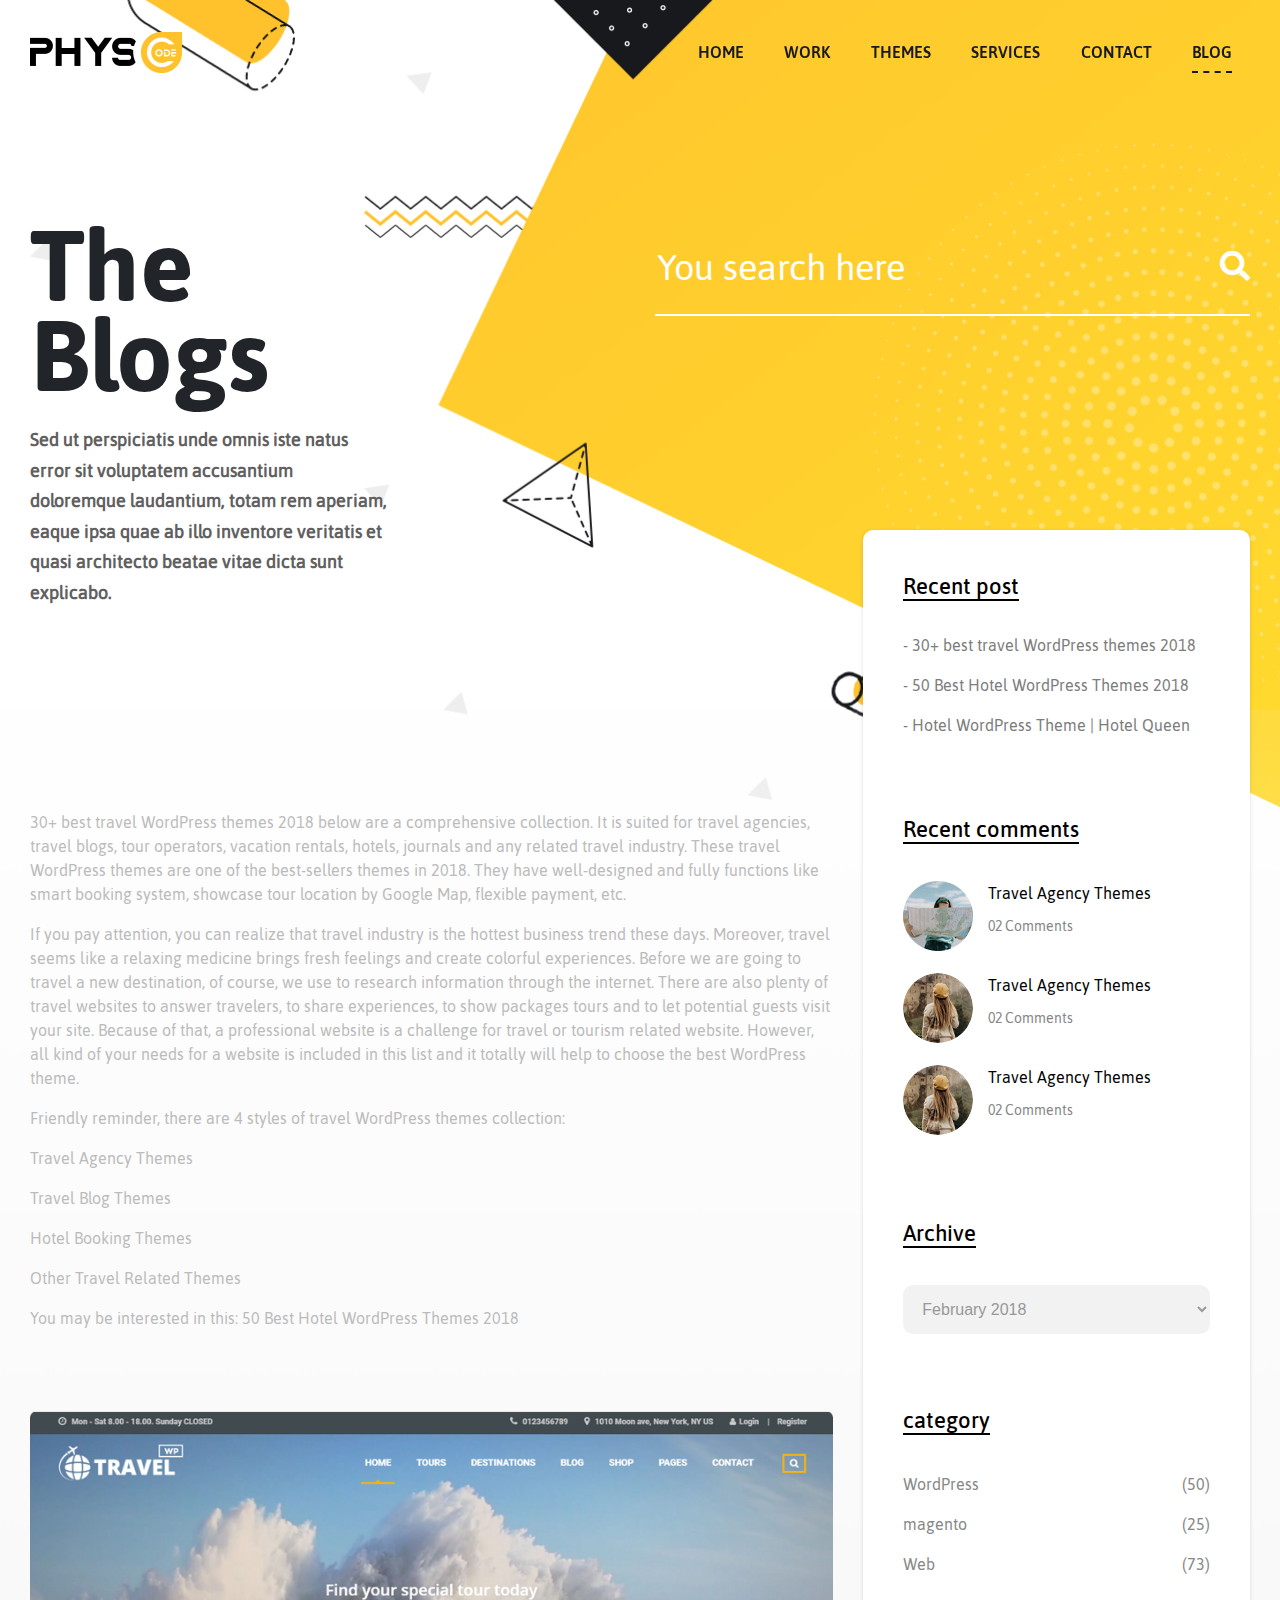
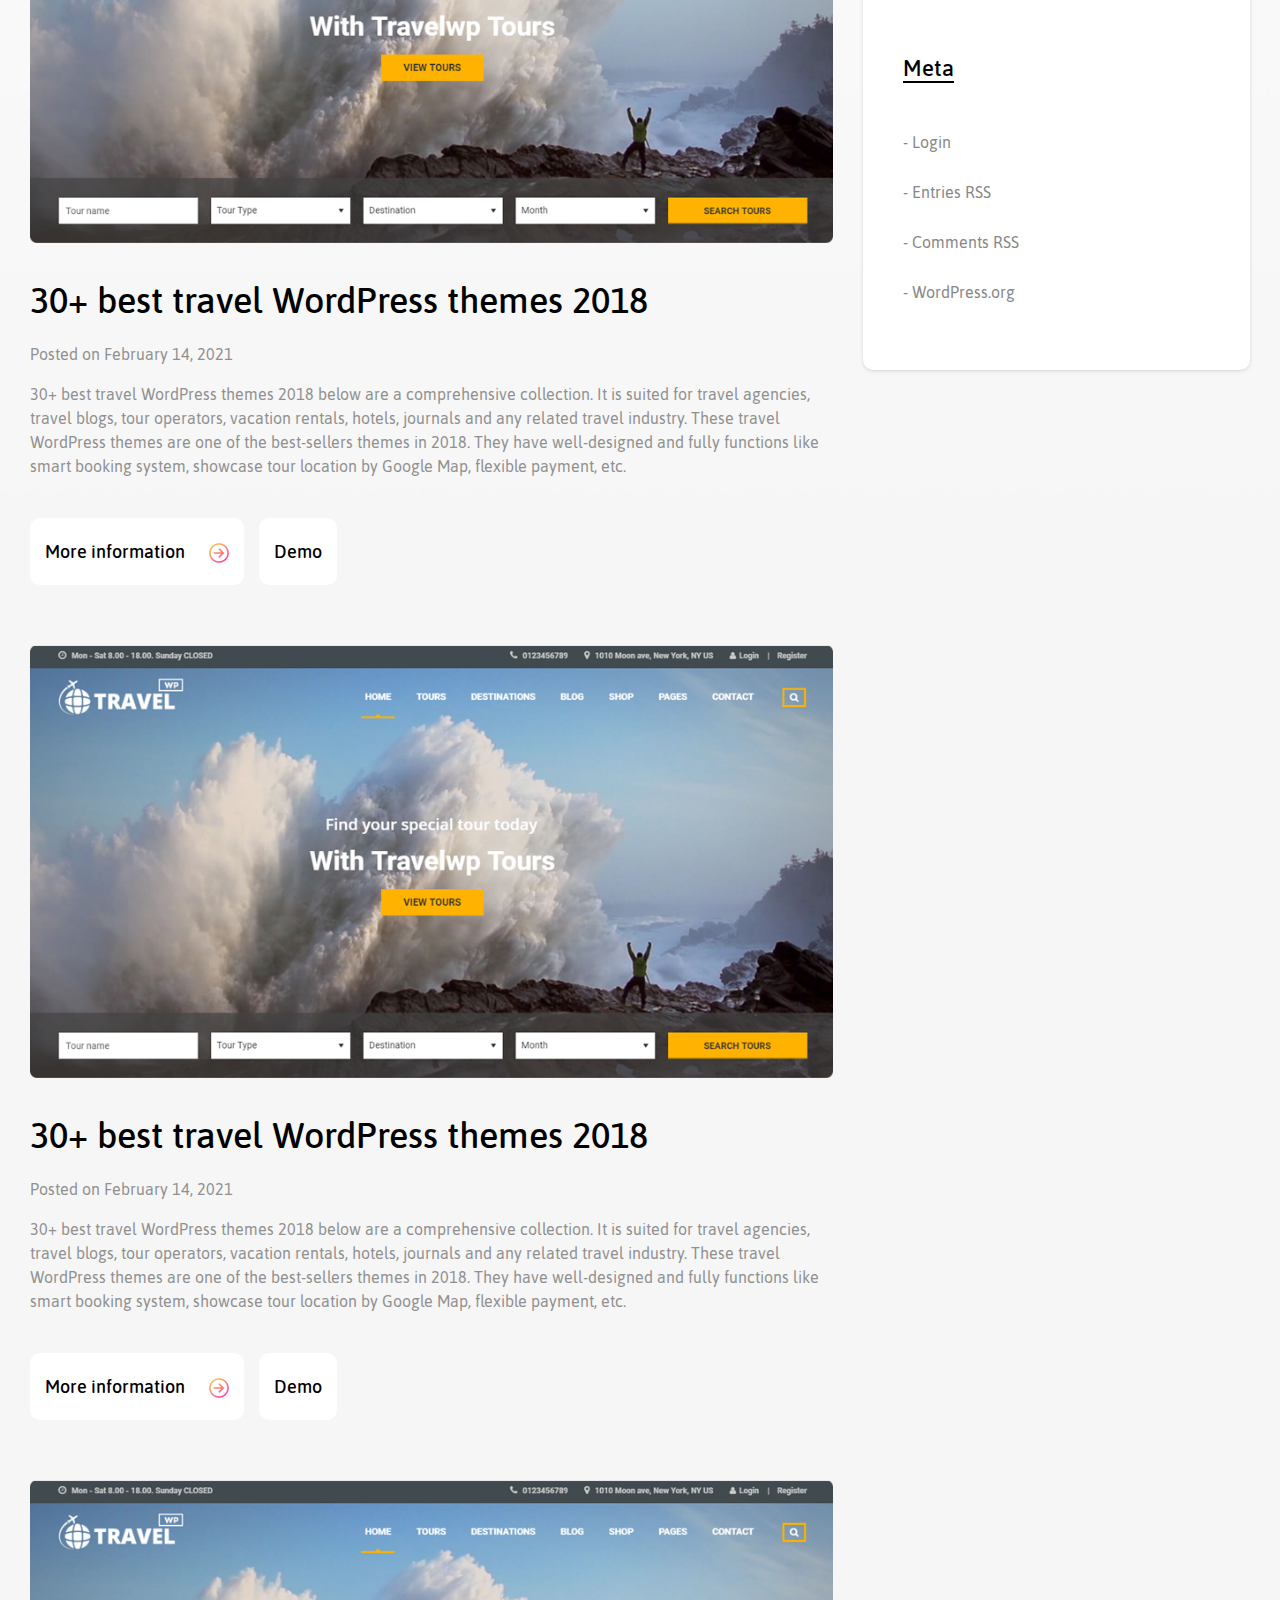
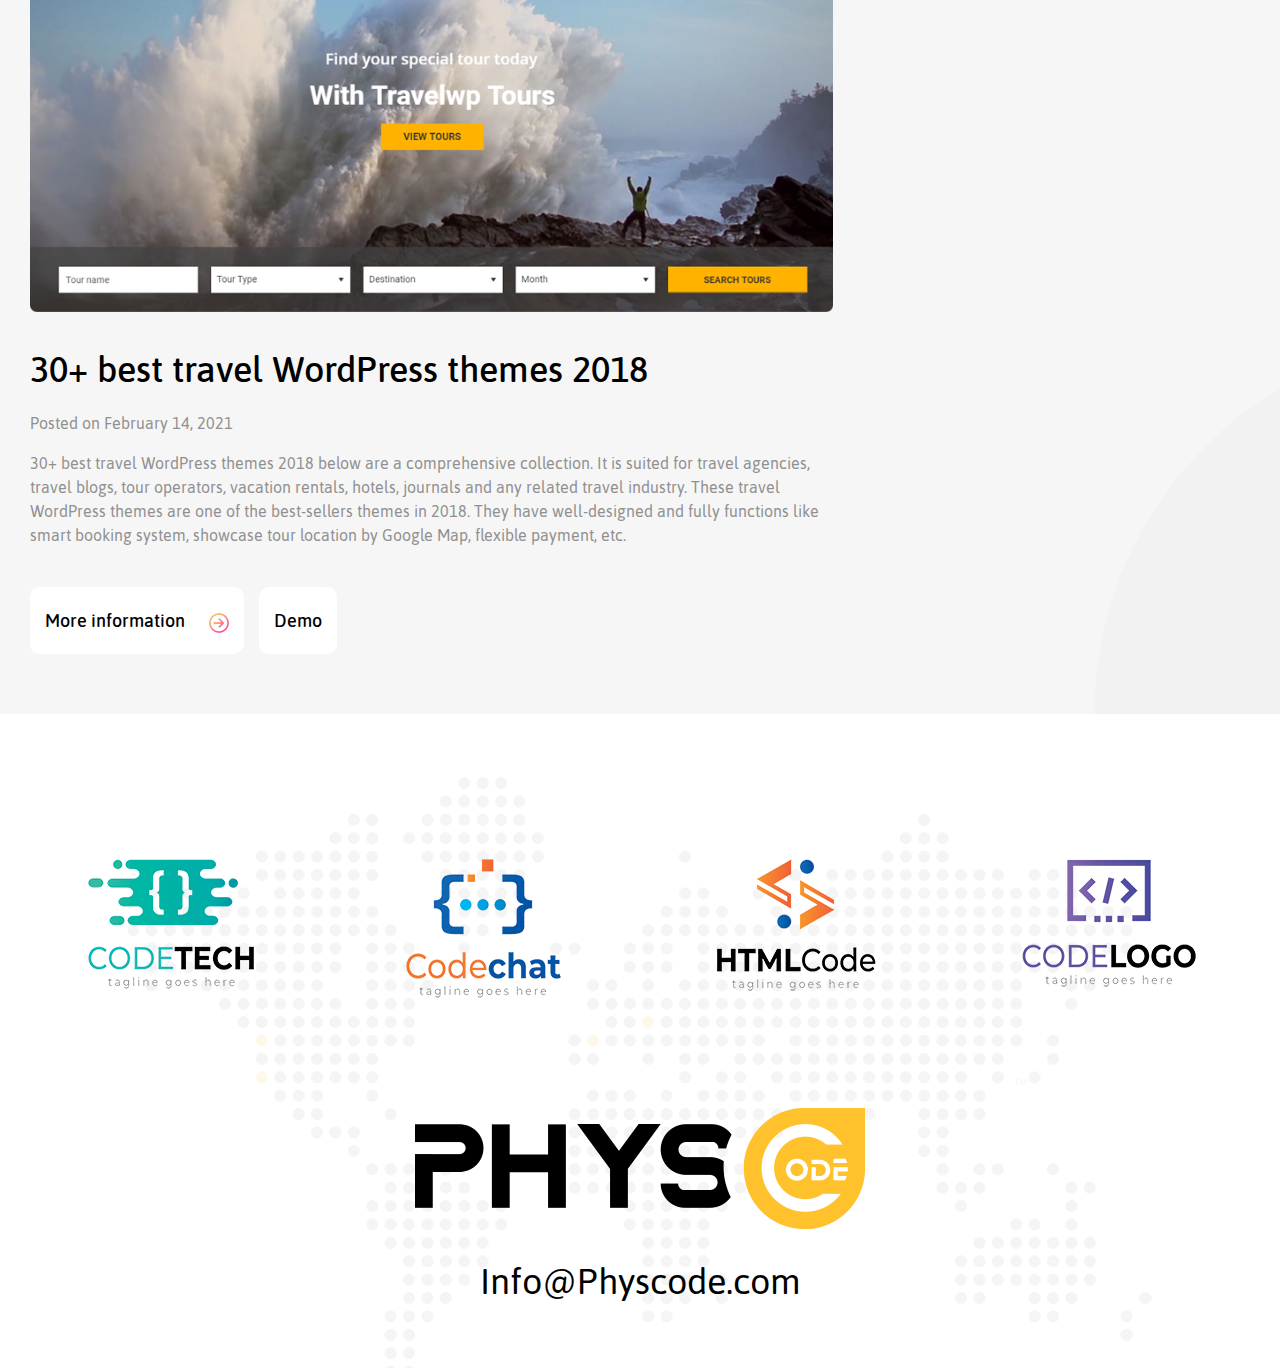
<file: blog.html>
<!DOCTYPE html>
<html>
    <head lang = "en">
        <meta name="viewport" content="width=device-width, initial-scale=1">
        <meta charset="utf-8">
        <title>Themes</title>
        <!-- <link rel="stylesheet" type="text/css" href="assets/fonts/fontawesome-free-5.14.0-web/css/all.css"> -->
        <link rel="stylesheet" type="text/css" href="assets/fonts/fontawesome-free-5.14.0-web/css/all.min.css">
        <link rel="stylesheet" href="assets/libs/OwlCarousel2-2.3.4/css/owl.carousel.min.css">
	    <link rel="stylesheet" href="assets/libs/OwlCarousel2-2.3.4/css/owl.theme.default.min.css">
        <link rel="stylesheet" type="text/css" href="assets/fonts/ionicons/css/ionicons.min.css?v=1">  
        <link rel="stylesheet" type="text/css" href="assets/libs/bootstrap/bootstrap.min.css?v=1.1">
        <link rel="stylesheet" type="text/css" href="assets/fonts/asap/css/asap.css">
        <link rel="stylesheet" type="text/css" href="assets/sass/style.css">
    </head>
    <body>
        <div id = "wrapper-container">
            <header class = "site-header" id = "site-header">
                <div class = "header-inner">
                    <div class = "wrap-content-header">
                        <div class = "header-logo">
                            <a href="#" class = "logo">
                                <img src = "assets/imgs/logos/logo-header.png" alt="image logo">
                            </a>
                        </div>
                        <nav class = "main-navigation" id="main-navigation">
                            <div class = "exit-mobile-menu" onclick="removemenumobile()">
                                <i class="fas fa-times icon-out"></i>
                            </div>
                            <ul class = "menu-lists">
                                <li >
                                    <a href="index.html" >home</a>
                                </li>
                                <li class = "menu-item-has-children">
                                    <a href="work.html">work</a>
                                    <ul class = "sub-menu">
                                        <li>
                                            <a href = "#">work 1</a>
                                        </li>
                                        <li>
                                            <a href = "#">work 2</a>
                                        </li>
                                        <li>
                                            <a href = "#">work 3</a>
                                        </li>
                                        <li>
                                            <a href = "#">work 4</a>
                                        </li>
                                    </ul>
                                </li>
                                 <li class = "menu-item-has-children">
                                    <a href="theme.html" >themes</a>
                                    <ul class = "sub-menu">
                                        <li>
                                            <a href="#">themes1</a>
                                        </li>
                                        <li>
                                            <a href="#">themes2</a>
                                        </li>
                                        <li>
                                            <a href="#">themes3</a>
                                        </li>
                                        <li>
                                            <a href="#">themes4</a>
                                        </li>
                                    </ul>
                                </li>
                                <li class = "menu-item-has-children">
                                    <a href="services.html" >services</a>
                                    <ul class = "sub-menu">
                                        <li>
                                            <a href="#">themes1</a>
                                        </li>
                                        <li>
                                            <a href="#">themes2</a>
                                        </li>
                                        <li>
                                            <a href="#">themes3</a>
                                        </li>
                                        <li>
                                            <a href="#">themes4</a>
                                        </li>
                                    </ul>
                                </li>
                                <li>
                                    <a href="contact.html">contact</a>
                                </li>
                                <li class = "menu-item-has-children">
                                    <a href="blog.html" class = "active">blog</a>
                                </li>
                            </ul>
                        </nav>    
                        <div class="menu-mobile-effect"  onclick="showmenumobile()">
							<div class="icon-wrap">
                                <i class="ion-navicon"></i>
							</div>
						</div> 
                    </div>
                </div>
            </header>
            <div class = "main-content">
                <div class = "slider slider_theme slider_blog">
                    <div class = "thim-block-slider-home">
                        <div class = "container">
                            <div class = "row">
                                <div class = "col-md-6">
                                    <div class = "content">
                                        <h2 class = "content-title">The Blogs</h2>
                                        <p class = "content-content">
                                            Sed ut perspiciatis unde omnis iste natus error sit voluptatem accusantium doloremque laudantium, totam rem aperiam, eaque ipsa quae ab illo inventore veritatis et quasi architecto beatae vitae dicta sunt explicabo. 
                                        </p>       
                                    </div>
                                </div>
                                <div class = "col-md-6">
                                    <div class = "blog-search">
                                        <input type = "text" class = "blog-search-input fontAwesome" placeholder="You search here">
                                       <!-- <div style = "display: block;"> -->
                                        <a href="#" class = "blog-search-a">
                                            <i class="fas fa-search" style="font-size: 30px; color: #ffffff;"></i>
                                        </a>
                                    </div>
                                </div>
                            </div>
                        </div>
                    </div>  
                </div>
                <!-- <div class = "service-content">
                    <div class=  "container">
                        <div class = "row service_1">
                            <div class = "col-md-6">
                                <div class = "service_1-content">
                                    <h2 class = "service-content-title">Website 
                                        Development</h2>
                                    <p class = "service-content-text">
                                        We create unique websites for your business that don’t just look good – they work too. Our designs are developed to also ensure that there is an optimal rate of conversion: we want as many of your visitors to become your loyal customers. To that end, we ensure that every aspect of your website design is geared towards cultivating a customer base
                                    </p>
                                </div>
                            </div>
                            <div class = "col-md-6">
                                <img src = "assets/imgs/services/services1.png" alt=" " class = "service-img1">
                            </div>
                        </div>
                        <div class = "row service_2">
                            <div class = "col-md-6">
                                <div class = "image-service">
                                    <img src= "assets/imgs/services/services2.png" alt="" class = "service-img">
                                </div>
                            </div>
                            <div class = "col-md-6">
                                <h2 class = "service2-content-title">Website 
                                    Development</h2>
                                <p class = "service2-content-text">
                                    We create unique websites for your business that don’t just look good – they work too. Our designs are developed to also ensure that there is an optimal rate of conversion: we want as many of your visitors to become your loyal customers. To that end, we ensure that every aspect of your website design is geared towards cultivating a customer base
                                </p>
                            </div>
                        </div>
                        <div class = "row service_2">
                            <div class = "col-md-6">
                                <h2 class = "service2-content-title">Website 
                                    Development</h2>
                                <p class = "service2-content-text">
                                    We create unique websites for your business that don’t just look good – they work too. Our designs are developed to also ensure that there is an optimal rate of conversion: we want as many of your visitors to become your loyal customers. To that end, we ensure that every aspect of your website design is geared towards cultivating a customer base
                                </p>
                            </div>
                            <div class = "col-md-6">
                                <div class = "image-service">
                                    <img src= "assets/imgs/services/services3.1.png" alt="" class = "service-img">
                                </div>
                            </div>
                        </div>
                        <div class = "row service_2">
                            <div class = "col-md-6">
                                <div class = "image-service">
                                    <img src= "assets/imgs/services/services3.png" alt="" class = "service-img">
                                </div>
                            </div>
                            <div class = "col-md-6">
                                <h2 class = "service2-content-title">Website 
                                    Development</h2>
                                <p class = "service2-content-text">
                                    We create unique websites for your business that don’t just look good – they work too. Our designs are developed to also ensure that there is an optimal rate of conversion: we want as many of your visitors to become your loyal customers. To that end, we ensure that every aspect of your website design is geared towards cultivating a customer base
                                </p>
                            </div>
                        </div>
                        <div class = "row service_2">
                            
                            <div class = "col-md-6">
                                <h2 class = "service2-content-title">Website 
                                    Development</h2>
                                <p class = "service2-content-text">
                                    We create unique websites for your business that don’t just look good – they work too. Our designs are developed to also ensure that there is an optimal rate of conversion: we want as many of your visitors to become your loyal customers. To that end, we ensure that every aspect of your website design is geared towards cultivating a customer base
                                </p>
                            </div>
                            <div class = "col-md-6">
                                <div class = "image-service">
                                    <img src= "assets/imgs/services/services5.png" alt="" class = "service-img">
                                </div>
                            </div>
                        </div>
                    </div>
                </div> -->
                <div class = "blog-content">
                    <div class = "container">
                        <div class = "row">
                            <div class = "col-lg-8">
                                <div class = "blog-content-text">
                                    <p class = "blog-content-text-1">
                                        30+ best travel WordPress themes 2018 below are a comprehensive collection. 
                                        It is suited for travel agencies, travel blogs, tour operators, vacation rentals, hotels, journals and any related travel industry. These travel WordPress themes are one of the best-sellers themes in 2018.
                                        They have well-designed and fully functions like smart booking system, showcase tour location by Google Map, flexible payment, etc.
                                    </p>
                                    <p class = "blog-content-text-1">
                                        If you pay attention, you can realize that travel industry is the hottest business trend these days. 
                                        Moreover, travel seems like a relaxing medicine brings fresh feelings and create colorful experiences. 
                                        Before we are going to travel a new destination, of course, we use to research information through the internet. 
                                        There are also plenty of travel websites to answer travelers, to share experiences, to show packages tours and to let potential guests visit your site.  
                                        Because of that, a professional website is a challenge for travel or tourism related website. However,  all kind of your needs for a website is included in this list and it totally will help to choose the best WordPress theme.
                                    </p>
                                    <p class = "blog-content-text-1">Friendly reminder, there are 4 styles of travel WordPress themes collection:</p>
                                    <p class = "blog-content-text-1">Travel Agency Themes</p>
                                    <p class = "blog-content-text-1">Travel Blog Themes</p>
                                    <p class = "blog-content-text-1">Hotel Booking Themes</p>
                                    <p class = "blog-content-text-1">Other Travel Related Themes</p>
                                    <p class = "blog-content-text-1">You may be interested in this: 50 Best Hotel WordPress Themes 2018</p>
                                </div>
                                <div class = "blog-post">
                                    <div class = "blog-post-1">
                                        <img class = "blog-post-img" src = "assets/imgs/post/post-blog.png">
                                        <a class = "blog-post-title" href="blog-detail.html">30+ best travel WordPress themes 2018</a>
                                        <p class = "blog-post-date">Posted on February 14, 2021</p>
                                        <p class = "blog-post-content">
                                            30+ best travel WordPress themes 2018 below are a comprehensive collection. It is suited for travel agencies, travel blogs, tour operators, vacation rentals, hotels, journals and any related travel industry. These travel WordPress themes are one of the best-sellers themes in 2018. They have well-designed and fully functions like smart booking system, showcase tour location by Google Map, flexible payment, etc.
                                            	
                                        </p>
                                        <div class = "blog-post-button">
                                            <a class = "post-button-information">
                                                More information
                                                <img class = "post-button-icon" src = "assets/imgs/icons/btnnext.png">
                                            </a>
                                            <a class = "post-button-demo">Demo</a>
                                        </div>
                                    </div>
                                    <div class = "blog-post-1">
                                        <img class = "blog-post-img" src = "assets/imgs/post/post-blog.png">
                                        <a class = "blog-post-title" href="blog-detail.html">30+ best travel WordPress themes 2018</a>
                                        <p class = "blog-post-date">Posted on February 14, 2021</p>
                                        <p class = "blog-post-content">
                                            30+ best travel WordPress themes 2018 below are a comprehensive collection. It is suited for travel agencies, travel blogs, tour operators, vacation rentals, hotels, journals and any related travel industry. These travel WordPress themes are one of the best-sellers themes in 2018. They have well-designed and fully functions like smart booking system, showcase tour location by Google Map, flexible payment, etc.
                                           
                                        </p>
                                        <div class = "blog-post-button">
                                            <a class = "post-button-information">
                                                More information
                                                <img class = "post-button-icon" src = "assets/imgs/icons/btnnext.png">
                                            </a>
                                            <a class = "post-button-demo">Demo</a>
                                        </div>
                                    </div>
                                    <div class = "blog-post-1">
                                        <img class = "blog-post-img" src = "assets/imgs/post/post-blog.png">
                                        <a class = "blog-post-title" href="blog-detail.html">30+ best travel WordPress themes 2018</a>
                                        <p class = "blog-post-date">Posted on February 14, 2021</p>
                                        <p class = "blog-post-content">
                                            30+ best travel WordPress themes 2018 below are a comprehensive collection. It is suited for travel agencies, travel blogs, tour operators, vacation rentals, hotels, journals and any related travel industry. These travel WordPress themes are one of the best-sellers themes in 2018. They have well-designed and fully functions like smart booking system, showcase tour location by Google Map, flexible payment, etc.
                                          	
                                        </p>
                                        <div class = "blog-post-button">
                                            <a class = "post-button-information">
                                                More information
                                                <img class = "post-button-icon" src = "assets/imgs/icons/btnnext.png">
                                            </a>
                                            <a class = "post-button-demo">Demo</a>
                                        </div>
                                    </div>
                                </div>
                            </div>
                            <div class = "col-lg-4">
                                <div class = "blog-sidebar">
                                    <div class = "recent_post">
                                        <a class = "post-title" href="">Recent post</a>
                                        <div class = "post-content">
                                            <p class = "post-text">- 30+ best travel WordPress themes 2018</p>
                                            <p class = "post-text">- 50 Best Hotel WordPress Themes 2018</p>
                                            <p class = "post-text">- Hotel WordPress Theme | Hotel Queen</p>
                                        </div>
                                    </div>
                                    <div class = "recent-comment">
                                        <a href = "#" class = "comment-title">Recent comments</a>
                                        <div class=  "comment-blog">
                                            <div class = "comment-content">
                                                <div  class = "comment-img">
                                                    <img src = "assets/imgs/post/blog-post1.png">
                                                </div>
                                                <div class  = "comment-blog-ifo">
                                                    <a href="#" class = "comment-blog-title">Travel Agency Themes</a>
                                                    <p class = "comment-blog-number">02 Comments</p>
                                                </div>
                                            </div>
                                            <div class = "comment-content">
                                                <div class = "comment-img">
                                                    <img src = "assets/imgs/post/blog-post21.png" class = "comment-img">
                                                </div>
                                                <div class  = "comment-blog-ifo">
                                                    <a href="#" class = "comment-blog-title">Travel Agency Themes</a>
                                                    <p class = "comment-blog-number">02 Comments</p>
                                                </div>
                                            </div>
                                            <div class = "comment-content">
                                                <div class = "comment-img">
                                                    <img src = "assets/imgs/post/blog-post21.png" class = "comment-img">
                                                </div>
                                                <div class  = "comment-blog-ifo">
                                                    <a href="#" class = "comment-blog-title">Travel Agency Themes</a>
                                                    <p class = "comment-blog-number">02 Comments</p>
                                                </div>
                                            </div>
                                        </div>
                                    </div>
                                    <div class = "archive">
                                        <a href="#" class = "archive-title">Archive</a>
                                        <div class = "category-date">
                                            <select id = "category-date" class = "category-select" name = "category-date">
                                                <option value="February 2018" class = "category-option">February 2018</option>
                                                <option value="February 2018" class = "category-option">February 2018</option>
                                                <option value="February 2018" class = "category-option">February 2018</option>
                                                <option value="February 2018" class = "category-option">February 2018</option>
                                            </select>
                                        </div>
                                    </div>
                                    <div class = "category">
                                        <a class = "category-title">category</a>
                                        <div class = "category-content">
                                            <div class = "category-content-items">
                                                <p class = "category-items-name">WordPress</p>
                                                <p class = "category-items-number">(50)</p>
                                            </div>
                                            <div class = "category-content-items">
                                                <p class = "category-items-name">magento</p>
                                                <p class = "category-items-number">(25)</p>
                                            </div>
                                            <div class = "category-content-items">
                                                <p class = "category-items-name">Web</p>
                                                <p class = "category-items-number">(73)</p>
                                            </div>
                                        </div>
                                    </div>
                                    <div class = "meta">
                                        <a class= "meta-title">Meta</a>
                                        <div class = "meta-content">
                                            <p class = "meta-content-p">- Login</p>
                                            <p class = "meta-content-p">- Entries RSS</p>
                                            <p class = "meta-content-p">- Comments RSS</p>
                                            <p class = "meta-content-p">- WordPress.org</p>
                                        </div>
                                    </div>
                                </div>
                            </div>
                        </div>
                    </div>
                </div>
            </div>
            <div class = "theme-footer">
                <div class = "container">
                    <div class = "row theme-footer-logo">
                        <div class = "col-lg-3 col-md-6">
                            <img class = "theme-footer-logo-img" src="assets/imgs/logos/code-tech.png" alt="">
                        </div>
                        <div class = "col-lg-3 col-md-6">
                            <img class = "theme-footer-logo-img" src = "assets/imgs/logos/codechat.png" alt="">
                        </div>
                        <div class = "col-lg-3 col-md-6">
                            <img class = "theme-footer-logo-img" src = "assets/imgs/logos/htmlcode.png" alt="">
                        </div>
                        <div class = "col-lg-3 col-md-6">
                            <img class = "theme-footer-logo-img" src = "assets/imgs/logos/codelogo.png" alt="">
                        </div>
                    </div>
                    <div class = "theme-footer-phycode">
                        <img class = "theme-footer-phycode-img" src = "assets/imgs/logos/logo-footer.png">
                        <a class = "theme-footer-phycode-email" href = "#">Info@Physcode.com</a>
                    </div>
                </div>
            </div>
        </div>
        <script src="assets/libs/jquery/jquery-3.4.1.min.js?v=1"></script>
        <script src="assets/libs/bootstrap/bootstrap.min.js?v=1"></script>
        <script src="assets/libs/bootstrap/popper.min.js"></script>
        <script src="assets/libs/OwlCarousel2-2.3.4/js/owl.carousel.min.js"></script>
        
        <script src="assets/js/main.js"></script>
    </body>
</html>
</file>
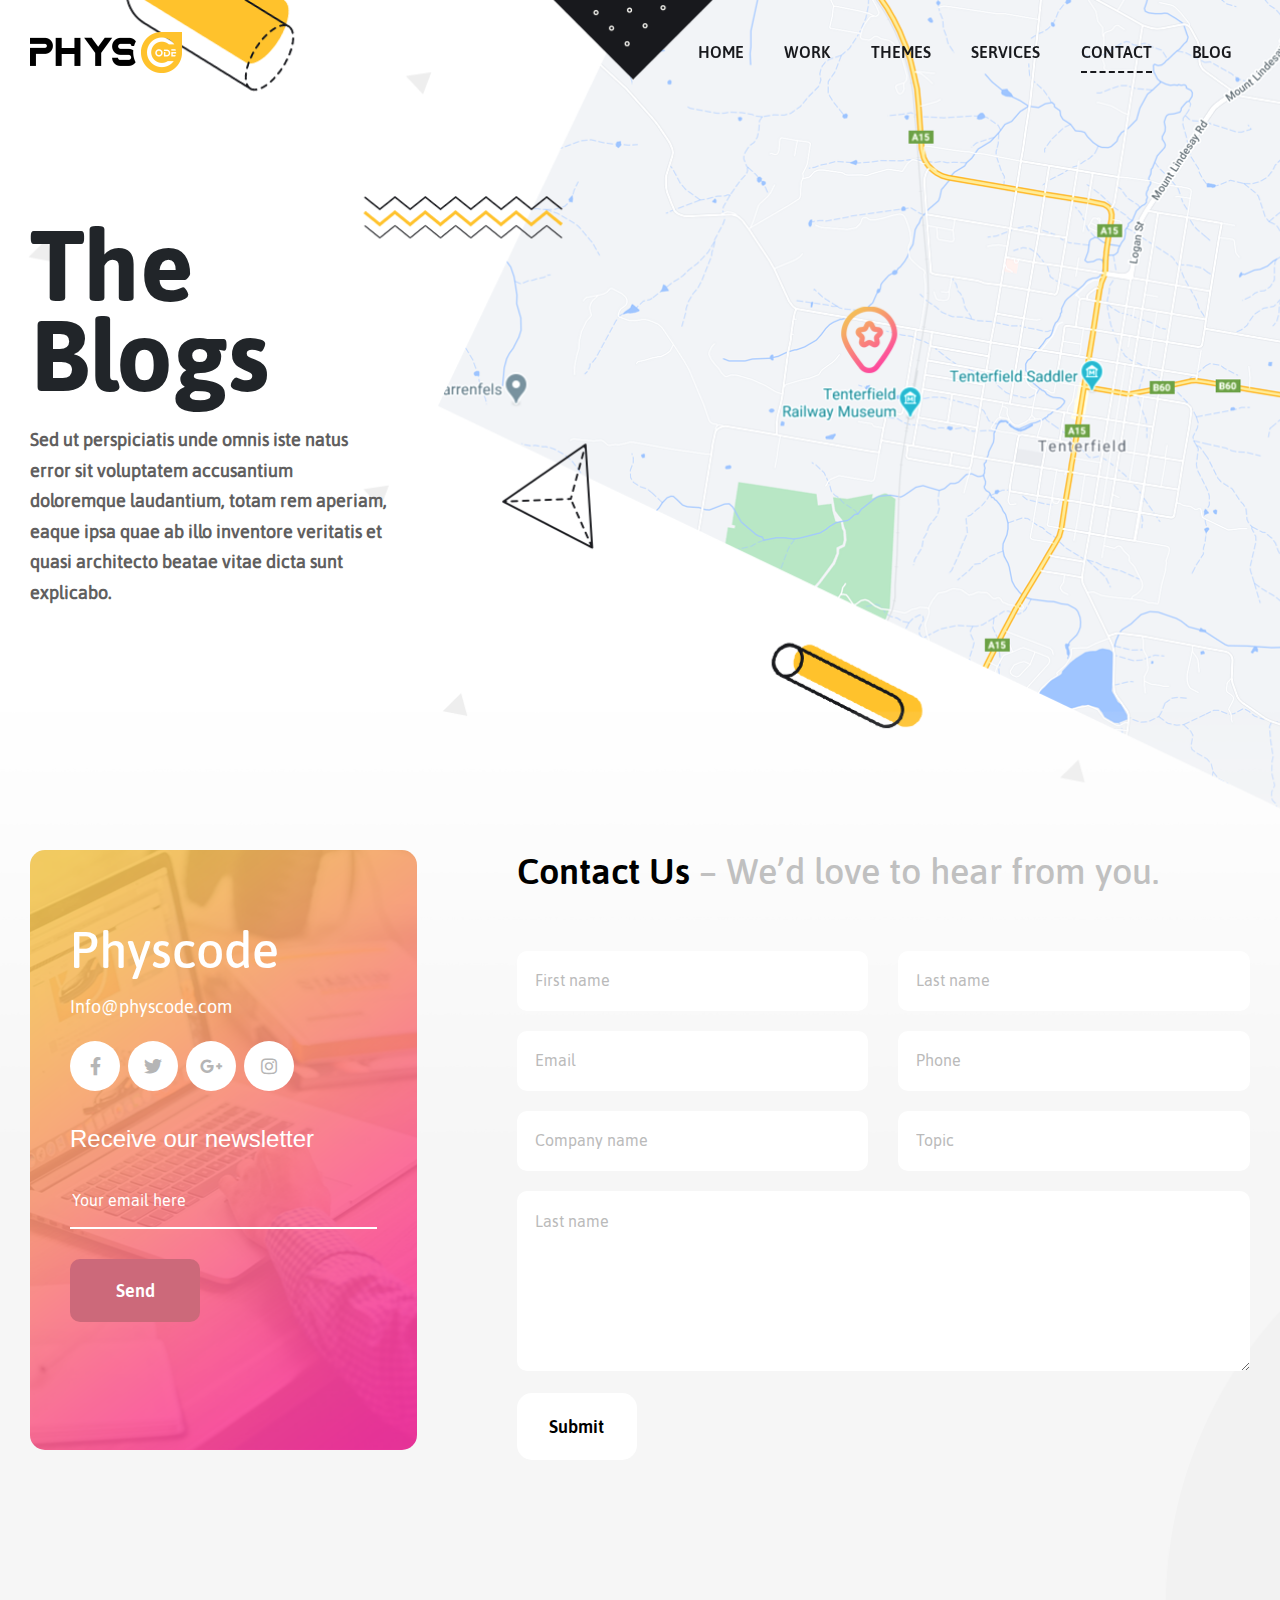
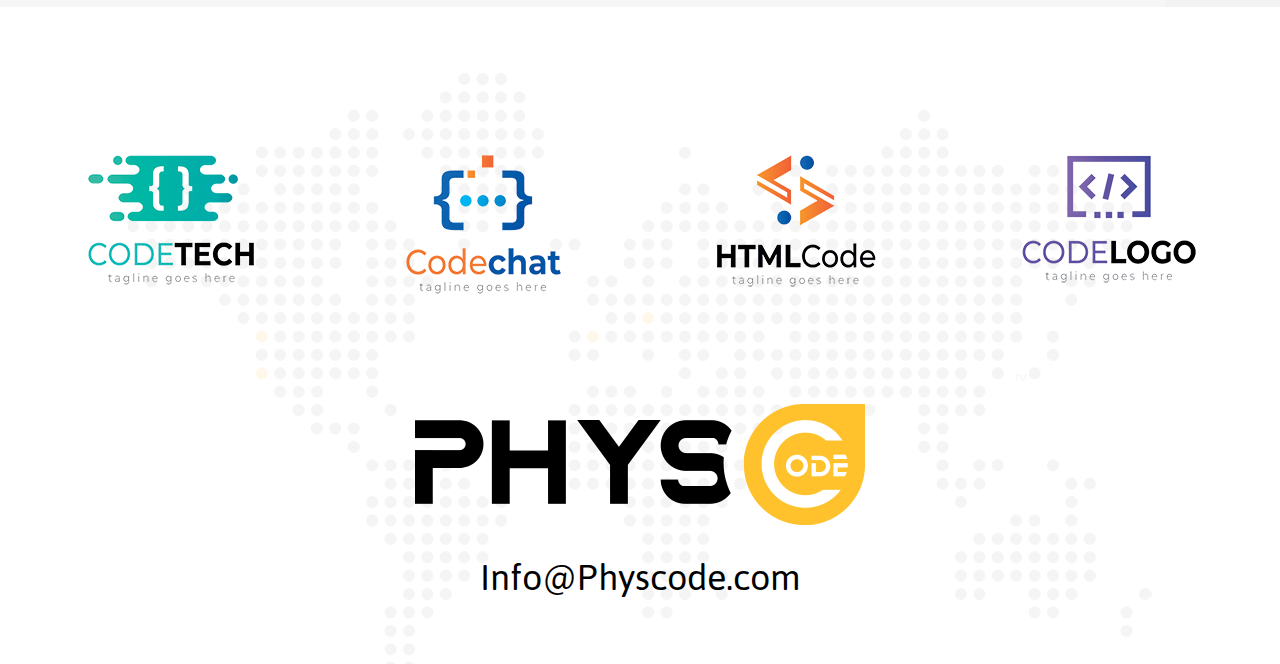
<file: contact.html>
<!DOCTYPE html>
<html>
    <head lang = "en">
        <meta name="viewport" content="width=device-width, initial-scale=1">
        <meta charset="utf-8">
        <title>Themes</title>
        <!-- <link rel="stylesheet" type="text/css" href="assets/fonts/fontawesome-free-5.14.0-web/css/all.css"> -->
        <link rel="stylesheet" type="text/css" href="assets/fonts/fontawesome-free-5.14.0-web/css/all.min.css">
        <link rel="stylesheet" href="assets/libs/OwlCarousel2-2.3.4/css/owl.carousel.min.css">
	    <link rel="stylesheet" href="assets/libs/OwlCarousel2-2.3.4/css/owl.theme.default.min.css">
        <link rel="stylesheet" type="text/css" href="assets/fonts/ionicons/css/ionicons.min.css?v=1">  
        <link rel="stylesheet" type="text/css" href="assets/libs/bootstrap/bootstrap.min.css?v=1.1">
        <link rel="stylesheet" type="text/css" href="assets/fonts/asap/css/asap.css">
        <link rel="stylesheet" type="text/css" href="assets/sass/style.css">
    </head>
    <body>
        <div id = "wrapper-container">
            <header class = "site-header" id = "site-header">
                <div class = "header-inner">
                    <div class = "wrap-content-header">
                        <div class = "header-logo">
                            <a href="#" class = "logo">
                                <img src = "assets/imgs/logos/logo-header.png" alt="image logo">
                            </a>
                        </div>
                        <nav class = "main-navigation" id="main-navigation">
                            <div class = "exit-mobile-menu" onclick="removemenumobile()">
                                <i class="fas fa-times icon-out"></i>
                            </div>
                            <ul class = "menu-lists">
                                <li >
                                    <a href="index.html" >home</a>
                                </li>
                                <li class = "menu-item-has-children">
                                    <a href="work.html">work</a>
                                    <ul class = "sub-menu">
                                        <li>
                                            <a href = "#">work 1</a>
                                        </li>
                                        <li>
                                            <a href = "#">work 2</a>
                                        </li>
                                        <li>
                                            <a href = "#">work 3</a>
                                        </li>
                                        <li>
                                            <a href = "#">work 4</a>
                                        </li>
                                    </ul>
                                </li>
                                 <li class = "menu-item-has-children">
                                    <a href="theme.html" >themes</a>
                                    <ul class = "sub-menu">
                                        <li>
                                            <a href="#">themes1</a>
                                        </li>
                                        <li>
                                            <a href="#">themes2</a>
                                        </li>
                                        <li>
                                            <a href="#">themes3</a>
                                        </li>
                                        <li>
                                            <a href="#">themes4</a>
                                        </li>
                                    </ul>
                                </li>
                                <li class = "menu-item-has-children">
                                    <a href="services.html" >services</a>
                                    <ul class = "sub-menu">
                                        <li>
                                            <a href="#">themes1</a>
                                        </li>
                                        <li>
                                            <a href="#">themes2</a>
                                        </li>
                                        <li>
                                            <a href="#">themes3</a>
                                        </li>
                                        <li>
                                            <a href="#">themes4</a>
                                        </li>
                                    </ul>
                                </li>
                                <li>
                                    <a href="contact.html" class = "active">contact</a>
                                </li>
                                <li class = "menu-item-has-children">
                                    <a href="blog.html">blog</a>
                                </li>
                            </ul>
                        </nav>    
                        <div class="menu-mobile-effect"  onclick="showmenumobile()">
							<div class="icon-wrap">
                                <i class="ion-navicon"></i>
							</div>
						</div> 
                    </div>
                </div>
            </header>
            <div class = "main-content">
                <div class = "slider slider_theme slider_contacts">
                    <div class = "thim-block-slider-home">
                        <div class = "container">
                            <div class = "row">
                                <div class = "col-md-6">
                                    <div class = "content">
                                        <h2 class = "content-title">The Blogs</h2>
                                        <p class = "content-content">
                                            Sed ut perspiciatis unde omnis iste natus error sit voluptatem accusantium doloremque laudantium, totam rem aperiam, eaque ipsa quae ab illo inventore veritatis et quasi architecto beatae vitae dicta sunt explicabo. 
                                        </p>       
                                    </div>
                                </div>
                                <div class = "col-md-6">
                                    
                                </div>
                            </div>
                        </div>
                    </div>  
                </div>
                <div class = "contact-content">
                    <h2 class = "contact-content-title">Contacts</h2>
                    <div class = "container">
                        <div class = "row">
                            <div class = "col-lg-4">
                                <div class = "content-left">
                                    <h2 class = "content-left-title">Physcode</h2>
                                    <p class = "content-left-email">Info@physcode.com</p>
                                    <div class = "content-left-button">
                                        <a class = "content-left-button-a">
                                            <i class="fab fa-facebook-f"></i>
                                        </a>
                                        <a class = "content-left-button-a">
                                            <i class="fab fa-twitter"></i>
                                        </a>
                                        <a class = "content-left-button-a">
                                            <i class="fab fa-google-plus-g"></i>
                                        </a>
                                        <a class = "content-left-button-a">
                                            <i class="fab fa-instagram"></i>
                                        </a>
                                    </div>
                                    <p class = "content-left-receive">Receive our newsletter</p>
                                    <input type="text" class = "content-left-input" placeholder="Your email here">
                                    <a class = "content-left-send">Send</a>
                                </div>
                            </div>
                            <div class = "col-lg-8">
                                
                                <div class = "content-right">
                                    <h2 class = "input-title">
                                        <span>
                                            Contact Us 
                                        </span>
                                        – We’d love to hear from you.
                                    </h2>
                                    <div class = "box-input">
                                        <div class = "row">
                                            <div class = "col-lg-6">
                                                <input class = "box-input-input" type="text" placeholder="First name">
                                                <input class = "box-input-input" type="text" placeholder="Email">
                                                <input class = "box-input-input" type="text" placeholder="Company name">
                                            </div>
                                            <div class = "col-lg-6">
                                                <input class = "box-input-input" type="text" placeholder="Last name">
                                                <input class = "box-input-input" type="text" placeholder="Phone">
                                                <input class = "box-input-input" type="text" placeholder="Topic">
                                            </div>
                                        </div>
                                        <textarea type = "text" class = "box-input-dercrip" placeholder="Last name"></textarea>
                                        <a class = "box-input-button">
                                            Submit
                                        </a>
                                    </div>
                                </div>
                            </div>
                        </div>
                    </div>
                </div>
            </div>
            <div class = "theme-footer">
                <div class = "container">
                    <div class = "row theme-footer-logo">
                        <div class = "col-lg-3 col-md-6">
                            <img class = "theme-footer-logo-img" src="assets/imgs/logos/code-tech.png" alt="">
                        </div>
                        <div class = "col-lg-3 col-md-6">
                            <img class = "theme-footer-logo-img" src = "assets/imgs/logos/codechat.png" alt="">
                        </div>
                        <div class = "col-lg-3 col-md-6">
                            <img class = "theme-footer-logo-img" src = "assets/imgs/logos/htmlcode.png" alt="">
                        </div>
                        <div class = "col-lg-3 col-md-6">
                            <img class = "theme-footer-logo-img" src = "assets/imgs/logos/codelogo.png" alt="">
                        </div>
                    </div>
                    <div class = "theme-footer-phycode">
                        <img class = "theme-footer-phycode-img" src = "assets/imgs/logos/logo-footer.png">
                        <a class = "theme-footer-phycode-email" href = "#">Info@Physcode.com</a>
                    </div>
                </div>
            </div>
        </div>
        <script src="assets/libs/jquery/jquery-3.4.1.min.js?v=1"></script>
        <script src="assets/libs/bootstrap/bootstrap.min.js?v=1"></script>
        <script src="assets/libs/bootstrap/popper.min.js"></script>
        <script src="assets/libs/OwlCarousel2-2.3.4/js/owl.carousel.min.js"></script>
        
        <script src="assets/js/main.js"></script>
    </body>
</html>
</file>
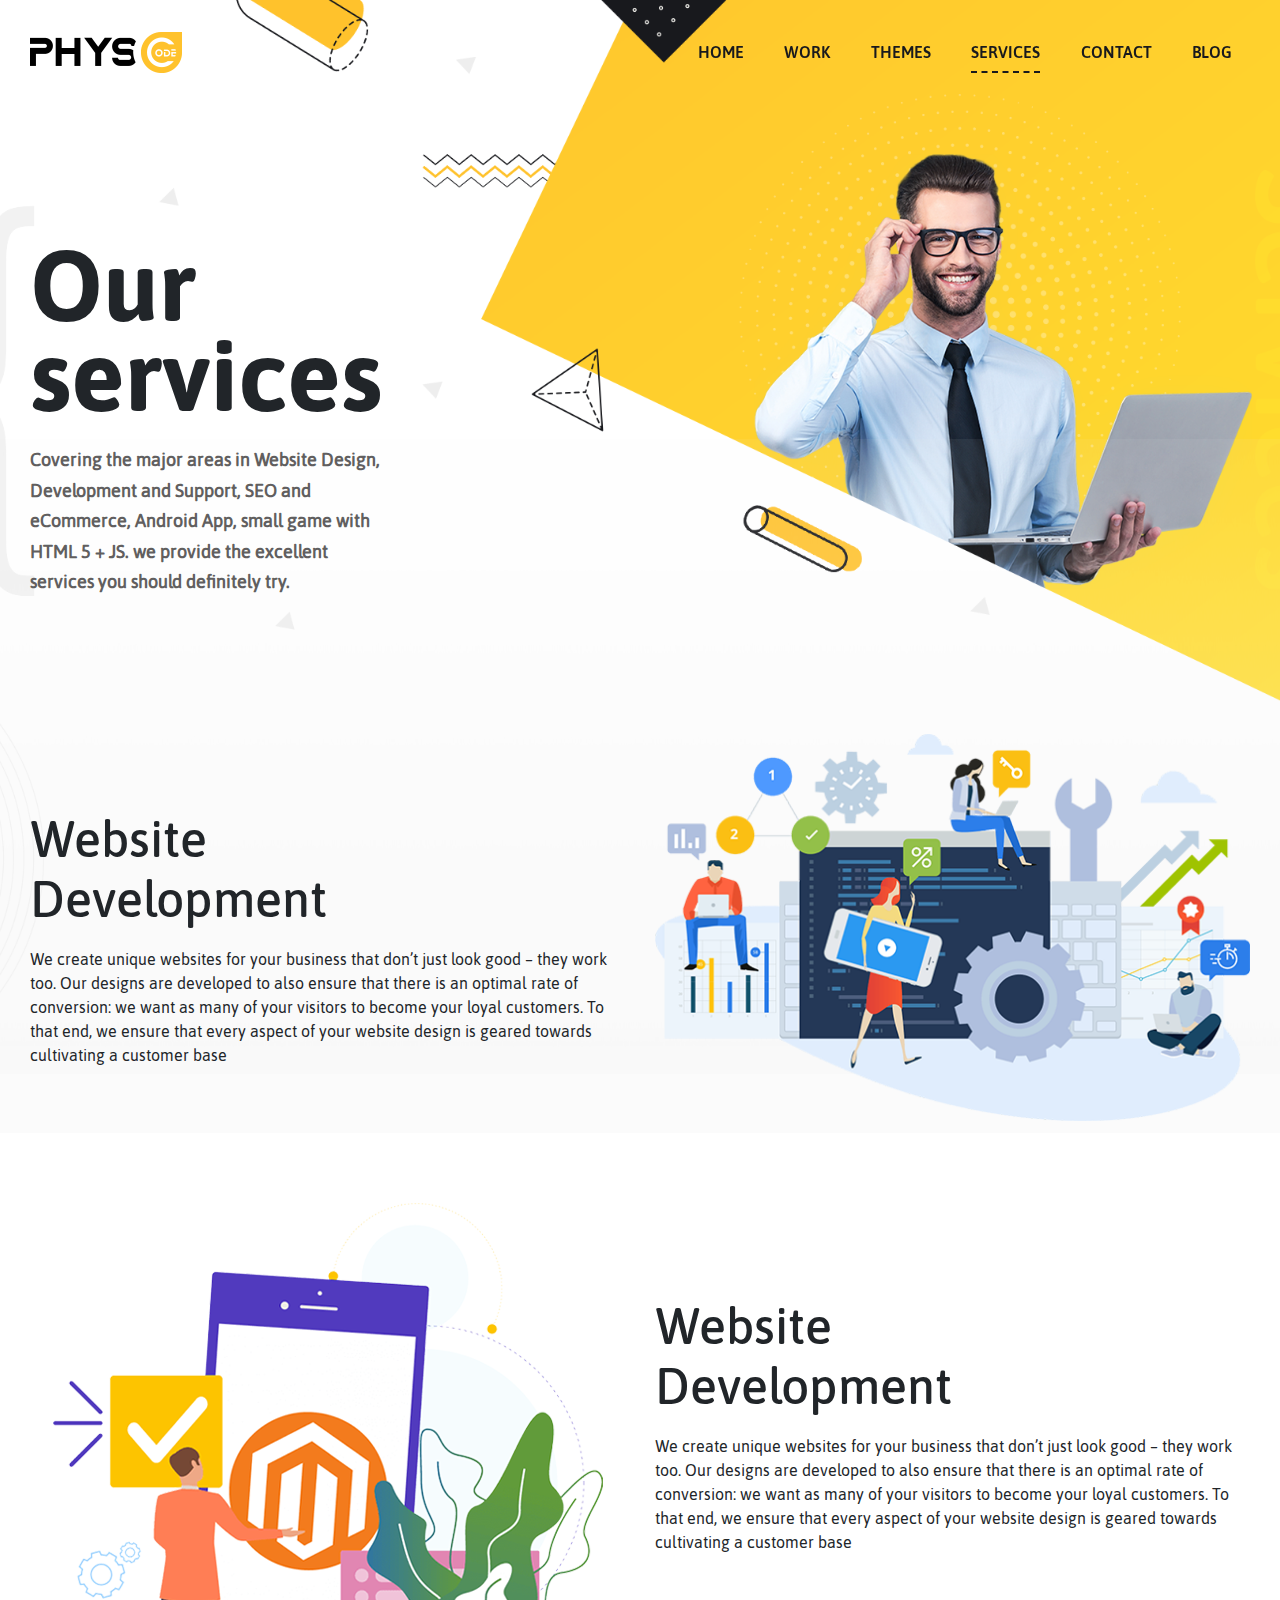
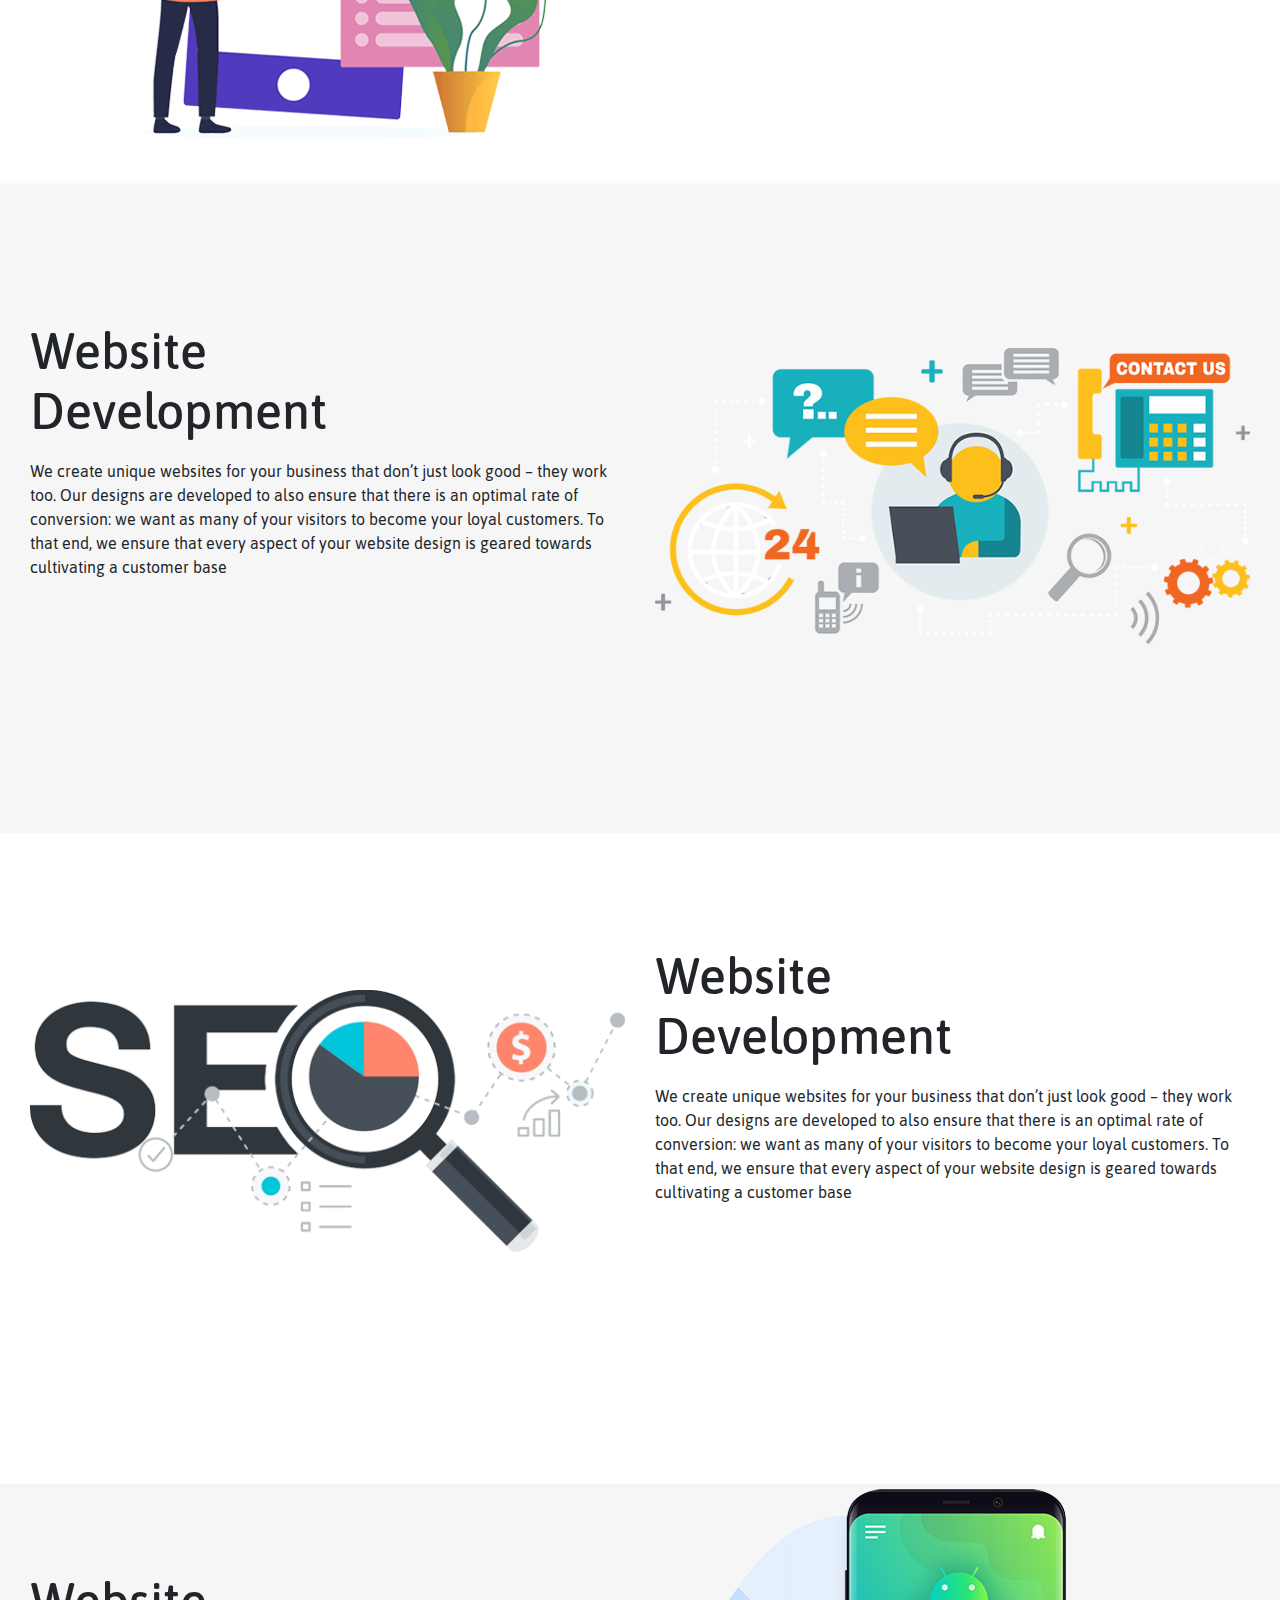
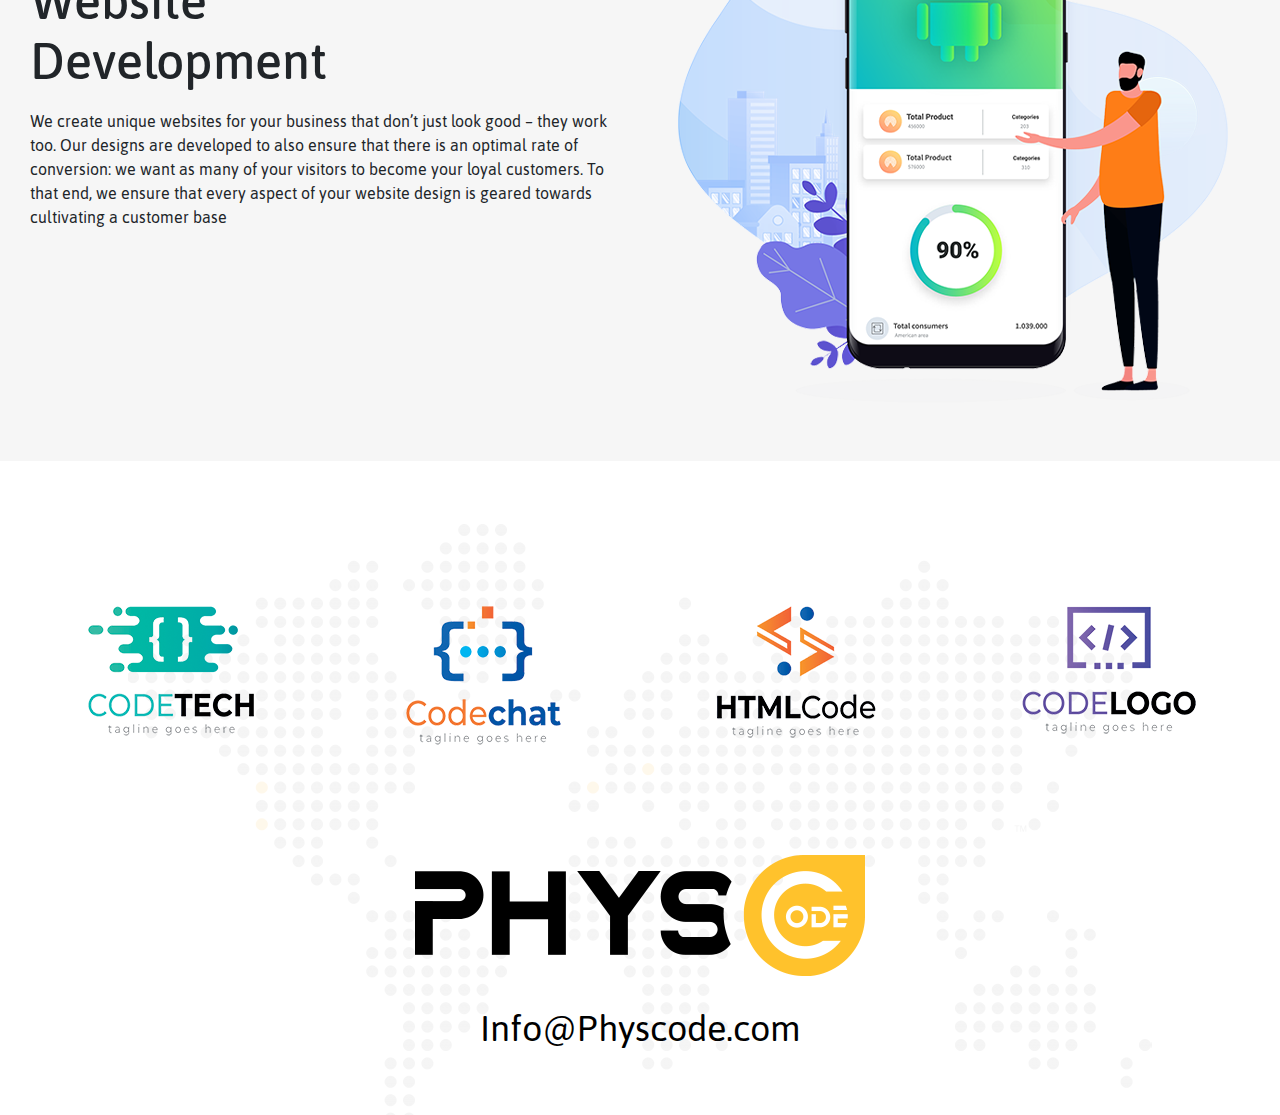
<file: services.html>
<!DOCTYPE html>
<html>
    <head lang = "en">
        <meta name="viewport" content="width=device-width, initial-scale=1">
        <meta charset="utf-8">
        <title>Themes</title>
        <!-- <link rel="stylesheet" type="text/css" href="assets/fonts/fontawesome-free-5.14.0-web/css/all.css"> -->
        <link rel="stylesheet" type="text/css" href="assets/fonts/fontawesome-free-5.14.0-web/css/all.min.css">
        <link rel="stylesheet" href="assets/libs/OwlCarousel2-2.3.4/css/owl.carousel.min.css">
	    <link rel="stylesheet" href="assets/libs/OwlCarousel2-2.3.4/css/owl.theme.default.min.css">
        <link rel="stylesheet" type="text/css" href="assets/fonts/ionicons/css/ionicons.min.css?v=1">  
        <link rel="stylesheet" type="text/css" href="assets/libs/bootstrap/bootstrap.min.css?v=1.1">
        <link rel="stylesheet" type="text/css" href="assets/fonts/asap/css/asap.css">
        <link rel="stylesheet" type="text/css" href="assets/sass/style.css">
    </head>
    <body>
        <div id = "wrapper-container">
            <header class = "site-header" id = "site-header">
                <div class = "header-inner">
                    <div class = "wrap-content-header">
                        <div class = "header-logo">
                            <a href="#" class = "logo">
                                <img src = "assets/imgs/logos/logo-header.png" alt="image logo">
                            </a>
                        </div>
                        <nav class = "main-navigation" id="main-navigation">
                            <div class = "exit-mobile-menu" onclick="removemenumobile()">
                                <i class="fas fa-times icon-out"></i>
                            </div>
                            <ul class = "menu-lists">
                                <li >
                                    <a href="index.html" >home</a>
                                </li>
                                <li class = "menu-item-has-children">
                                    <a href="work.html">work</a>
                                    <ul class = "sub-menu">
                                        <li>
                                            <a href = "#">work 1</a>
                                        </li>
                                        <li>
                                            <a href = "#">work 2</a>
                                        </li>
                                        <li>
                                            <a href = "#">work 3</a>
                                        </li>
                                        <li>
                                            <a href = "#">work 4</a>
                                        </li>
                                    </ul>
                                </li>
                                 <li class = "menu-item-has-children">
                                    <a href="theme.html" >themes</a>
                                    <ul class = "sub-menu">
                                        <li>
                                            <a href="#">themes1</a>
                                        </li>
                                        <li>
                                            <a href="#">themes2</a>
                                        </li>
                                        <li>
                                            <a href="#">themes3</a>
                                        </li>
                                        <li>
                                            <a href="#">themes4</a>
                                        </li>
                                    </ul>
                                </li>
                                <li class = "menu-item-has-children">
                                    <a href="services.html" class = "active">services</a>
                                    <ul class = "sub-menu">
                                        <li>
                                            <a href="#">themes1</a>
                                        </li>
                                        <li>
                                            <a href="#">themes2</a>
                                        </li>
                                        <li>
                                            <a href="#">themes3</a>
                                        </li>
                                        <li>
                                            <a href="#">themes4</a>
                                        </li>
                                    </ul>
                                </li>
                                <li>
                                    <a href="contact.html">contact</a>
                                </li>
                                <li class = "menu-item-has-children">
                                    <a href="blog.html">blog</a>
                                </li>
                            </ul>
                        </nav>    
                        <div class="menu-mobile-effect"  onclick="showmenumobile()">
							<div class="icon-wrap">
                                <i class="ion-navicon"></i>
							</div>
						</div> 
                    </div>
                </div>
            </header>
            <div class = "main-content">
                <div class = "slider slider_theme slider_services">
                    <h2 class = "slider-h2">
                        Services
                    </h2>
                    <div class = "thim-block-slider-home">
                        <div class = "container">
                            <div class = "content">
                                
                                <h2 class = "content-title">Our 
                                    services</h2>
                                <p class = "content-content">
                                    Covering the major areas in Website Design, 
                                    Development and Support, SEO and eCommerce, Android App, small game with HTML 5 + JS. we provide the excellent services you should 
                                    definitely try.
                                </p>       
                            </div>
                        </div>
                    </div>  
                </div>
                <div class = "service-content">
                    <div class=  "container">
                        <div class = "row service_1">
                            <div class = "col-lg-6">
                                <div class = "service_1-content">
                                    <h2 class = "service-content-title">Website 
                                        Development</h2>
                                    <p class = "service-content-text">
                                        We create unique websites for your business that don’t just look good – they work too. Our designs are developed to also ensure that there is an optimal rate of conversion: we want as many of your visitors to become your loyal customers. To that end, we ensure that every aspect of your website design is geared towards cultivating a customer base
                                    </p>
                                </div>
                            </div>
                            <div class = "col-lg-6">
                                <img src = "assets/imgs/services/services1.png" alt=" " class = "service-img1">
                            </div>
                        </div>
                        <div class = "row service_2">
                            <div class = "col-lg-6 image-service-ig">
                                <div class = "image-service">
                                    <img src= "assets/imgs/services/services2.png" alt="" class = "service-img">
                                </div>
                            </div>
                            <div class = "col-lg-6">
                                <h2 class = "service2-content-title">Website 
                                    Development</h2>
                                <p class = "service2-content-text">
                                    We create unique websites for your business that don’t just look good – they work too. Our designs are developed to also ensure that there is an optimal rate of conversion: we want as many of your visitors to become your loyal customers. To that end, we ensure that every aspect of your website design is geared towards cultivating a customer base
                                </p>
                            </div>
                        </div>
                        <div class = "row service_2">
                            <div class = "col-lg-6">
                                <h2 class = "service2-content-title">Website 
                                    Development</h2>
                                <p class = "service2-content-text">
                                    We create unique websites for your business that don’t just look good – they work too. Our designs are developed to also ensure that there is an optimal rate of conversion: we want as many of your visitors to become your loyal customers. To that end, we ensure that every aspect of your website design is geared towards cultivating a customer base
                                </p>
                            </div>
                            <div class = "col-lg-6">
                                <div class = "image-service">
                                    <img src= "assets/imgs/services/services3.1.png" alt="" class = "service-img">
                                </div>
                            </div>
                        </div>
                        <div class = "row service_2">
                            <div class = "col-lg-6 image-service-ig">
                                <div class = "image-service">
                                    <img src= "assets/imgs/services/services3.png" alt="" class = "service-img">
                                </div>
                            </div>
                            <div class = "col-lg-6">
                                <h2 class = "service2-content-title">Website 
                                    Development</h2>
                                <p class = "service2-content-text">
                                    We create unique websites for your business that don’t just look good – they work too. Our designs are developed to also ensure that there is an optimal rate of conversion: we want as many of your visitors to become your loyal customers. To that end, we ensure that every aspect of your website design is geared towards cultivating a customer base
                                </p>
                            </div>
                        </div>
                        <div class = "row service_2">
                            <div class = "col-lg-6">
                                <h2 class = "service2-content-title">Website 
                                    Development</h2>
                                <p class = "service2-content-text">
                                    We create unique websites for your business that don’t just look good – they work too. Our designs are developed to also ensure that there is an optimal rate of conversion: we want as many of your visitors to become your loyal customers. To that end, we ensure that every aspect of your website design is geared towards cultivating a customer base
                                </p>
                            </div>
                            <div class = "col-lg-6">
                                <div class = "image-service">
                                    <img src= "assets/imgs/services/services5.png" alt="" class = "service-img">
                                </div>
                            </div>
                        </div>
                    </div>
                </div>
            </div>
            <div class = "theme-footer">
                <div class = "container">
                    <div class = "row theme-footer-logo">
                        <div class = "col-lg-3 col-md-6">
                            <img class = "theme-footer-logo-img" src="assets/imgs/logos/code-tech.png" alt="">
                        </div>
                        <div class = "col-lg-3 col-md-6">
                            <img class = "theme-footer-logo-img" src = "assets/imgs/logos/codechat.png" alt="">
                        </div>
                        <div class = "col-lg-3 col-md-6">
                            <img class = "theme-footer-logo-img" src = "assets/imgs/logos/htmlcode.png" alt="">
                        </div>
                        <div class = "col-lg-3 col-md-6">
                            <img class = "theme-footer-logo-img" src = "assets/imgs/logos/codelogo.png" alt="">
                        </div>
                    </div>
                    <div class = "theme-footer-phycode">
                        <img class = "theme-footer-phycode-img" src = "assets/imgs/logos/logo-footer.png">
                        <a class = "theme-footer-phycode-email" href = "#">Info@Physcode.com</a>
                    </div>
                </div>
            </div>
        </div>
        <script src="assets/libs/jquery/jquery-3.4.1.min.js?v=1"></script>
        <script src="assets/libs/bootstrap/bootstrap.min.js?v=1"></script>
        <script src="assets/libs/bootstrap/popper.min.js"></script>
        <script src="assets/libs/OwlCarousel2-2.3.4/js/owl.carousel.min.js"></script>
        
        <script src="assets/js/main.js"></script>
    </body>
</html>
</file>
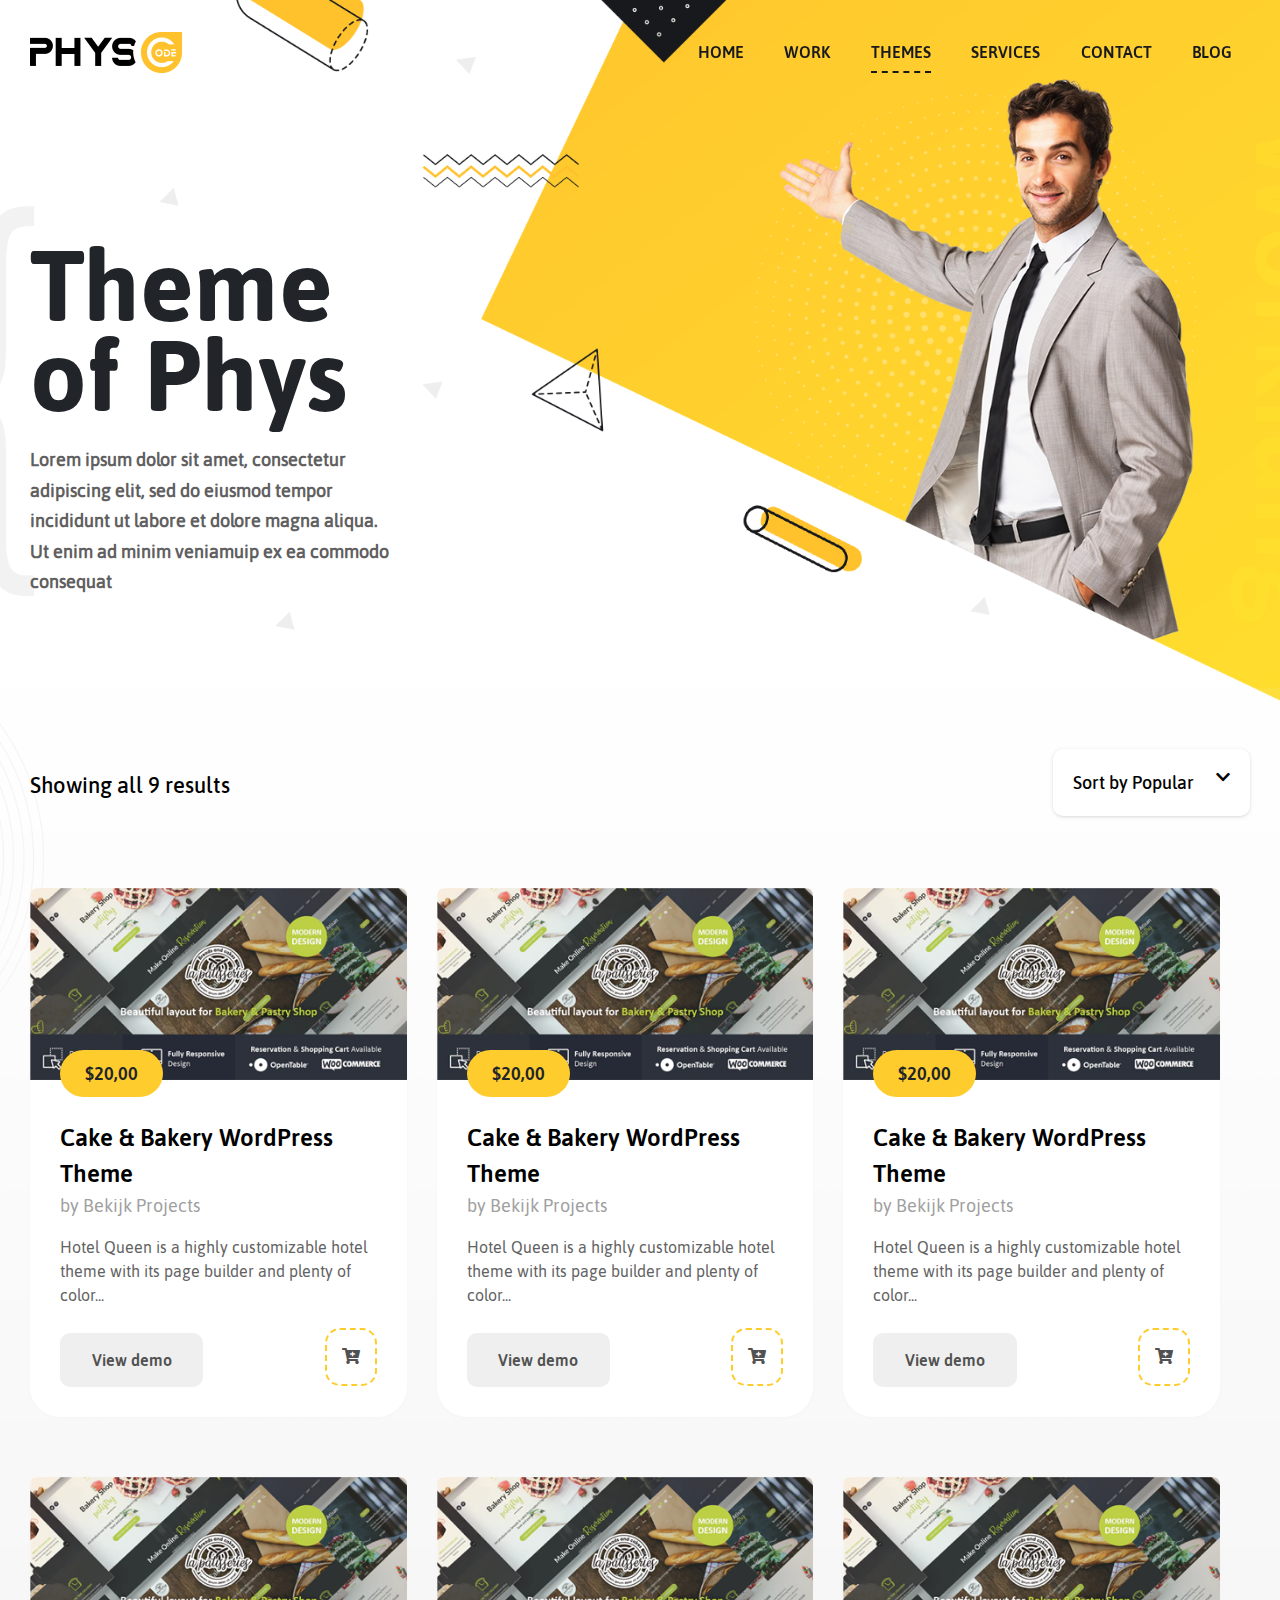
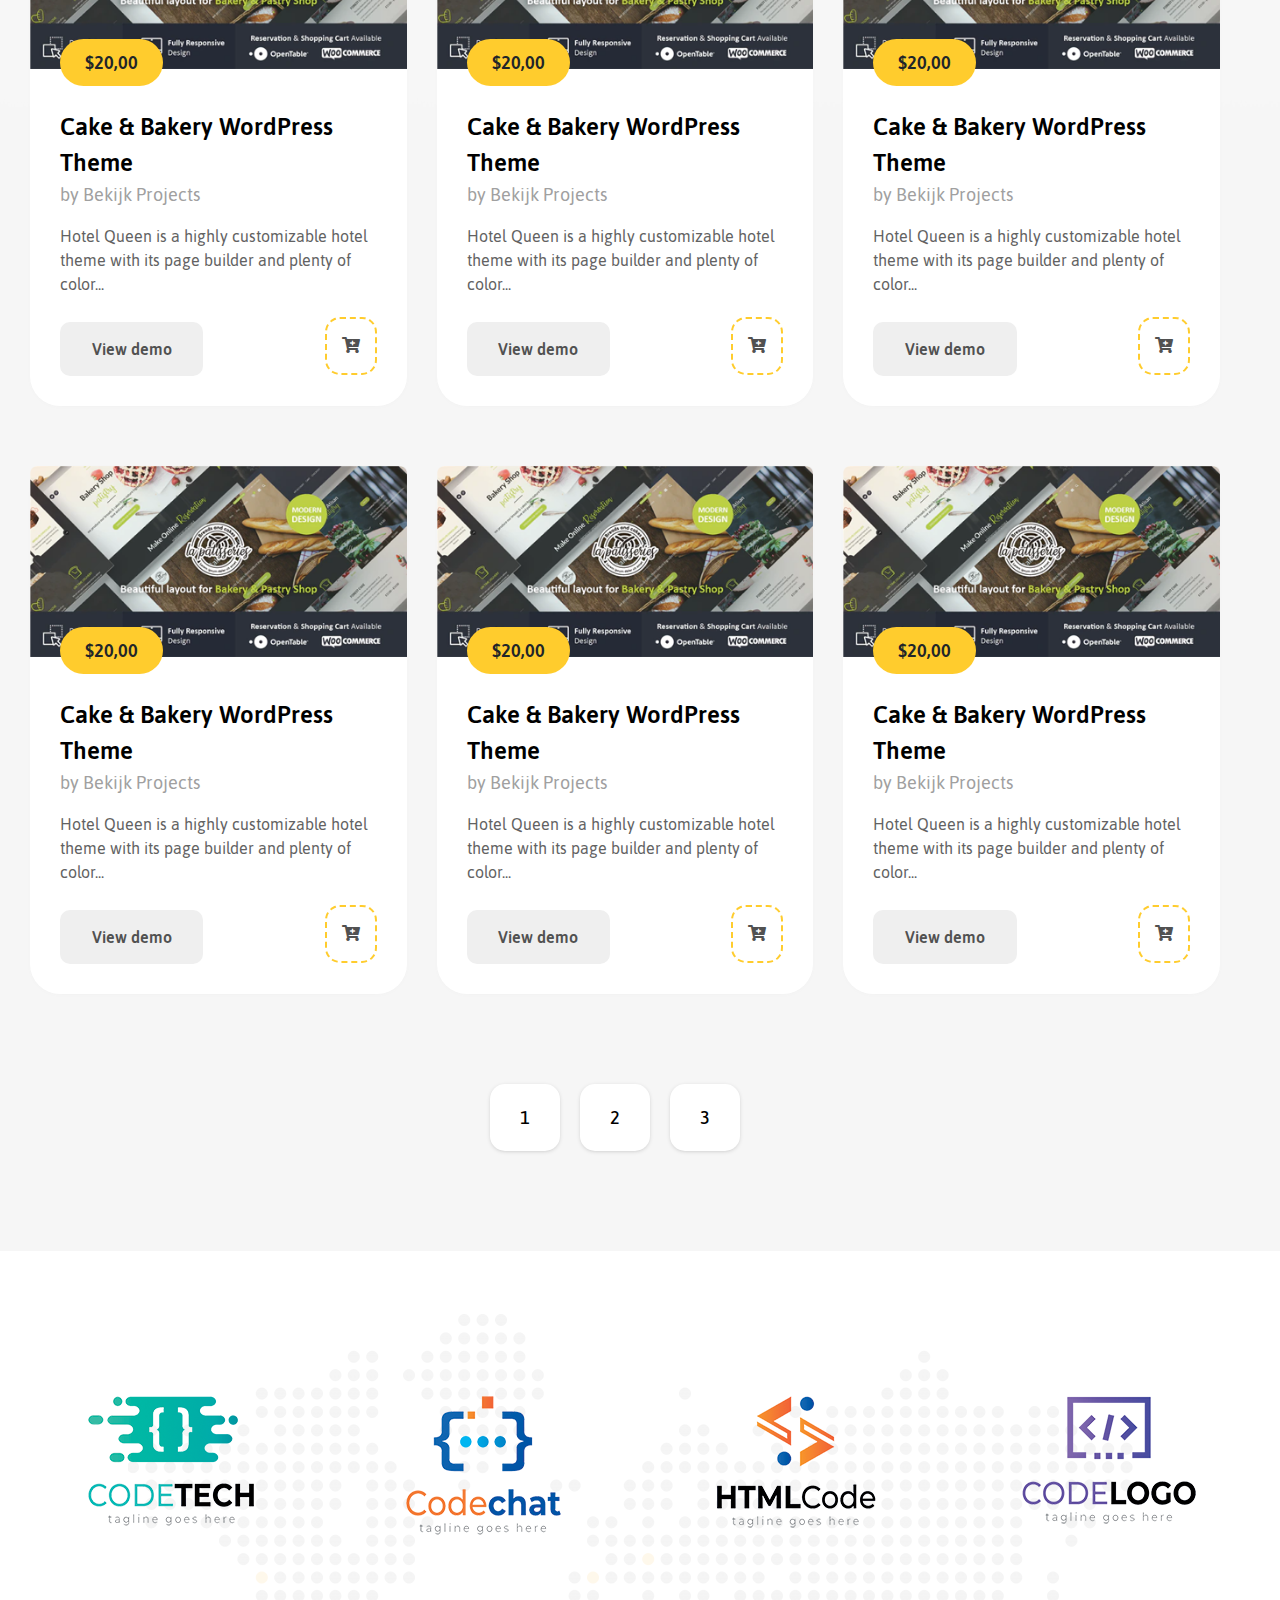
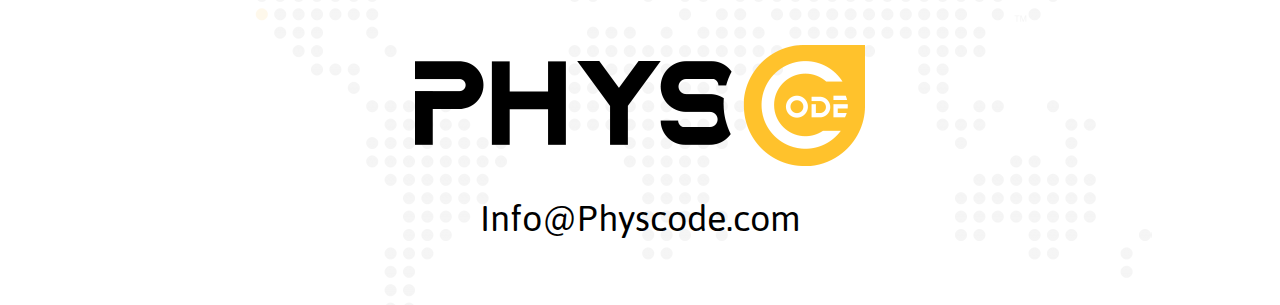
<file: theme.html>
<!DOCTYPE html>
<html>
    <head lang="en">
        <meta name="viewport" content="width=device-width, initial-scale=1">
        <meta charset="utf-8">
        <title>Themes</title>
        <!-- <link rel="stylesheet" type="text/css" href="assets/fonts/fontawesome-free-5.14.0-web/css/all.css"> -->
        <link rel="stylesheet" type="text/css" href="assets/fonts/fontawesome-free-5.14.0-web/css/all.min.css">
        <link rel="stylesheet" href="assets/libs/OwlCarousel2-2.3.4/css/owl.carousel.min.css">
	    <link rel="stylesheet" href="assets/libs/OwlCarousel2-2.3.4/css/owl.theme.default.min.css">
        <link rel="stylesheet" type="text/css" href="assets/fonts/ionicons/css/ionicons.min.css?v=1">  
        <link rel="stylesheet" type="text/css" href="assets/libs/bootstrap/bootstrap.min.css?v=1.1">
        <link rel="stylesheet" type="text/css" href="assets/fonts/asap/css/asap.css">
        <link rel="stylesheet" type="text/css" href="assets/sass/style.css">
    </head>
    <body>
        <div id = "wrapper-container">
            <header class = "site-header" id = "site-header">
                <div class = "header-inner">
                    <div class = "wrap-content-header">
                        <div class = "header-logo">
                            <a href="#" class = "logo">
                                <img src = "assets/imgs/logos/logo-header.png" alt="image logo">
                            </a>
                        </div>
                        <nav class = "main-navigation" id="main-navigation">
                            <div class = "exit-mobile-menu" onclick="removemenumobile()">
                                <i class="fas fa-times icon-out"></i>
                            </div>
                            <ul class = "menu-lists">
                                <li >
                                    <a href="index.html" >home</a>
                                </li>
                                <li class = "menu-item-has-children">
                                    <a href="work.html">work</a>
                                    <ul class = "sub-menu">
                                        <li>
                                            <a href = "#">work 1</a>
                                        </li>
                                        <li>
                                            <a href = "#">work 2</a>
                                        </li>
                                        <li>
                                            <a href = "#">work 3</a>
                                        </li>
                                        <li>
                                            <a href = "#">work 4</a>
                                        </li>
                                    </ul>
                                </li>
                                 <li class = "menu-item-has-children">
                                    <a href="theme.html" class = "active">themes</a>
                                    <ul class = "sub-menu">
                                        <li>
                                            <a href="#">themes1</a>
                                        </li>
                                        <li>
                                            <a href="#">themes2</a>
                                        </li>
                                        <li>
                                            <a href="#">themes3</a>
                                        </li>
                                        <li>
                                            <a href="#">themes4</a>
                                        </li>
                                    </ul>
                                </li>
                                <li class = "menu-item-has-children">
                                    <a href="services.html">services</a>
                                    <ul class = "sub-menu">
                                        <li>
                                            <a href="#">themes1</a>
                                        </li>
                                        <li>
                                            <a href="#">themes2</a>
                                        </li>
                                        <li>
                                            <a href="#">themes3</a>
                                        </li>
                                        <li>
                                            <a href="#">themes4</a>
                                        </li>
                                    </ul>
                                </li>
                                <li>
                                    <a href="contact.html">contact</a>
                                </li>
                                <li class = "menu-item-has-children">
                                    <a href="blog.html">blog</a>
                                </li>
                            </ul>
                        </nav>    
                        <div class="menu-mobile-effect"  onclick="showmenumobile()">
							<div class="icon-wrap">
                                <i class="ion-navicon"></i>
							</div>
						</div> 
                    </div>
                </div>
            </header>
            <div class = "main-content">
                <div class = "slider slider_theme">
                    <div class = "thim-block-slider-home">
                        <div class = "container">
                            <div class = "content">
                                <h2 class = "content-title">Theme
                                    of Phys</h2>
                                <p class = "content-content">
                                    Lorem ipsum dolor sit amet, consectetur adipiscing elit, sed do eiusmod tempor incididunt ut labore et dolore magna aliqua. Ut enim ad minim veniamuip ex ea commodo consequat
                                </p>       
                            </div>
                        </div>
                    </div>  
                </div>
                <div class = "products theme-product">
                    <div class = "container">
                        <p class = "theme-product-number">9</p>
                        <div class = "theme-product-box">
                            <div class = "row">
                                <div class = "col-sm-6">
                                    <div class = "theme-product-title">
                                        <p class = "theme-product-number_results">
                                            Showing all 9 results
                                        </p>
                                    </div>
                                </div>
                                <div class = "col-sm-6">
                                    <div class = "theme-product-button">
                                        <p class = "theme-product-button-text">Sort by Popular</p>
                                        <i class="fas fa-chevron-down"></i>
                                    </div>
                                </div>
                            </div>
                        </div>
                        <div class = "all-products">
                            <h2 class = "all-products-h2">Theme of Phys</h2>
                            <div class = "row all-products-item" id = "all-products">
                                <div class="col-md-6 col-xl-4" id = "all-product-item">
                                    <div class = "items-product">
                                        <div class = "image-product">
                                            <a href="#">
                                                <div class = "background-image">
                                                    <div class = "display-background-image">
                                                        <i class="fas fa-search"></i>
                                                    </div>
                                                </div>
                                            </a>
                                            <a class = "image-product-a" href = "#">
                                                <img class = "image-product-img" src = "assets/imgs/products/cake&breakery.png" alt="#">
                                            </a>
                                        </div>
                                        <div class = "content-product">
                                            
                                            <p class = "product-price">$20,00</p>
                                            
                                            <a class = "title-product" href = "#">
                                                Cake & Bakery WordPress Theme
                                            </a>
                                            <p class = "author-product">
                                                by Bekijk Projects
                                            </p>
                                            <p class = "description-product">
                                                Hotel Queen is a highly customizable hotel theme with its page builder and plenty of color...
                                            </p>
                                            <div class = "detail-product">
                                                <div class = "row">
                                                    <div class = "col-sm-6">
                                                        <a class = "detail-product-a" href = "#">
                                                            <p class = "detail-product-p">View demo</p>
                                                        </a>
                                                    </div>
                                                    <div class = "col-sm-6">
                                                        <div class = "evaluate-product">
                                                            <a class = "evaluate-product-cart">
                                                                <i class="fas fa-cart-plus"></i>
                                                            </a>
                                                        </div>
                                                    </div>
                                                </div>
                                            </div>
                                        </div>
                                    </div>
                                </div>
                                <div class="col-md-6 col-xl-4" id = "all-product-item">
                                    <div class = "items-product">
                                        <div class = "image-product">
                                            <a href="#">
                                                <div class = "background-image">
                                                    <div class = "display-background-image">
                                                        <i class="fas fa-search"></i>
                                                    </div>
                                                </div>
                                            </a>
                                            <a class = "image-product-a" href = "#">
                                                <img class = "image-product-img" src = "assets/imgs/products/cake&breakery.png" alt="#">
                                            </a>
                                        </div>
                                        <div class = "content-product">
                                            
                                            <p class = "product-price">$20,00</p>
                                            
                                            <a class = "title-product" href = "#">
                                                Cake & Bakery WordPress Theme
                                            </a>
                                            <p class = "author-product">
                                                by Bekijk Projects
                                            </p>
                                            <p class = "description-product">
                                                Hotel Queen is a highly customizable hotel theme with its page builder and plenty of color...
                                            </p>
                                            <div class = "detail-product">
                                                <div class = "row">
                                                    <div class = "col-sm-6">
                                                        <a class = "detail-product-a" href = "#">
                                                            <p class = "detail-product-p">View demo</p>
                                                        </a>
                                                    </div>
                                                    <div class = "col-sm-6">
                                                        <div class = "evaluate-product">
                                                            <a class = "evaluate-product-cart">
                                                                <i class="fas fa-cart-plus"></i>
                                                            </a>
                                                        </div>
                                                    </div>
                                                </div>
                                            </div>
                                        </div>
                                    </div>
                                </div>
                                <div class="col-md-6 col-xl-4" id = "all-product-item">
                                    <div class = "items-product">
                                        <div class = "image-product">
                                            <a href="#">
                                                <div class = "background-image">
                                                    <div class = "display-background-image">
                                                        <i class="fas fa-search"></i>
                                                    </div>
                                                </div>
                                            </a>
                                            <a class = "image-product-a" href = "#">
                                                <img class = "image-product-img" src = "assets/imgs/products/cake&breakery.png" alt="#">
                                            </a>
                                        </div>
                                        <div class = "content-product">
                                            
                                            <p class = "product-price">$20,00</p>
                                            
                                            <a class = "title-product" href = "#">
                                                Cake & Bakery WordPress Theme
                                            </a>
                                            <p class = "author-product">
                                                by Bekijk Projects
                                            </p>
                                            <p class = "description-product">
                                                Hotel Queen is a highly customizable hotel theme with its page builder and plenty of color...
                                            </p>
                                            <div class = "detail-product">
                                                <div class = "row">
                                                    <div class = "col-sm-6">
                                                        <a class = "detail-product-a" href = "#">
                                                            <p class = "detail-product-p">View demo</p>
                                                        </a>
                                                    </div>
                                                    <div class = "col-sm-6">
                                                        <div class = "evaluate-product">
                                                            <a class = "evaluate-product-cart">
                                                                <i class="fas fa-cart-plus"></i>
                                                            </a>
                                                        </div>
                                                    </div>
                                                </div>
                                            </div>
                                        </div>
                                    </div>
                                </div>
                                <div class="col-md-6 col-xl-4" id = "all-product-item">
                                    <div class = "items-product">
                                        <div class = "image-product">
                                            <a href="#">
                                                <div class = "background-image">
                                                    <div class = "display-background-image">
                                                        <i class="fas fa-search"></i>
                                                    </div>
                                                </div>
                                            </a>
                                            <a class = "image-product-a" href = "#">
                                                <img class = "image-product-img" src = "assets/imgs/products/cake&breakery.png" alt="#">
                                            </a>
                                        </div>
                                        <div class = "content-product">
                                            
                                            <p class = "product-price">$20,00</p>
                                            
                                            <a class = "title-product" href = "#">
                                                Cake & Bakery WordPress Theme
                                            </a>
                                            <p class = "author-product">
                                                by Bekijk Projects
                                            </p>
                                            <p class = "description-product">
                                                Hotel Queen is a highly customizable hotel theme with its page builder and plenty of color...
                                            </p>
                                            <div class = "detail-product">
                                                <div class = "row">
                                                    <div class = "col-sm-6">
                                                        <a class = "detail-product-a" href = "#">
                                                            <p class = "detail-product-p">View demo</p>
                                                        </a>
                                                    </div>
                                                    <div class = "col-sm-6">
                                                        <div class = "evaluate-product">
                                                            <a class = "evaluate-product-cart">
                                                                <i class="fas fa-cart-plus"></i>
                                                            </a>
                                                        </div>
                                                    </div>
                                                </div>
                                            </div>
                                        </div>
                                    </div>
                                </div>
                                <div class="col-md-6 col-xl-4" id = "all-product-item">
                                    <div class = "items-product">
                                        <div class = "image-product">
                                            <a href="#">
                                                <div class = "background-image">
                                                    <div class = "display-background-image">
                                                        <i class="fas fa-search"></i>
                                                    </div>
                                                </div>
                                            </a>
                                            <a class = "image-product-a" href = "#">
                                                <img class = "image-product-img" src = "assets/imgs/products/cake&breakery.png" alt="#">
                                            </a>
                                        </div>
                                        <div class = "content-product">
                                            
                                            <p class = "product-price">$20,00</p>
                                            
                                            <a class = "title-product" href = "#">
                                                Cake & Bakery WordPress Theme
                                            </a>
                                            <p class = "author-product">
                                                by Bekijk Projects
                                            </p>
                                            <p class = "description-product">
                                                Hotel Queen is a highly customizable hotel theme with its page builder and plenty of color...
                                            </p>
                                            <div class = "detail-product">
                                                <div class = "row">
                                                    <div class = "col-sm-6">
                                                        <a class = "detail-product-a" href = "#">
                                                            <p class = "detail-product-p">View demo</p>
                                                        </a>
                                                    </div>
                                                    <div class = "col-sm-6">
                                                        <div class = "evaluate-product">
                                                            <a class = "evaluate-product-cart">
                                                                <i class="fas fa-cart-plus"></i>
                                                            </a>
                                                        </div>
                                                    </div>
                                                </div>
                                            </div>
                                        </div>
                                    </div>
                                </div>
                                <div class="col-md-6 col-xl-4" id = "all-product-item">
                                    <div class = "items-product">
                                        <div class = "image-product">
                                            <a href="#">
                                                <div class = "background-image">
                                                    <div class = "display-background-image">
                                                        <i class="fas fa-search"></i>
                                                    </div>
                                                </div>
                                            </a>
                                            <a class = "image-product-a" href = "#">
                                                <img class = "image-product-img" src = "assets/imgs/products/cake&breakery.png" alt="#">
                                            </a>
                                        </div>
                                        <div class = "content-product">
                                            
                                            <p class = "product-price">$20,00</p>
                                            
                                            <a class = "title-product" href = "#">
                                                Cake & Bakery WordPress Theme
                                            </a>
                                            <p class = "author-product">
                                                by Bekijk Projects
                                            </p>
                                            <p class = "description-product">
                                                Hotel Queen is a highly customizable hotel theme with its page builder and plenty of color...
                                            </p>
                                            <div class = "detail-product">
                                                <div class = "row">
                                                    <div class = "col-sm-6">
                                                        <a class = "detail-product-a" href = "#">
                                                            <p class = "detail-product-p">View demo</p>
                                                        </a>
                                                    </div>
                                                    <div class = "col-sm-6">
                                                        <div class = "evaluate-product">
                                                            <a class = "evaluate-product-cart">
                                                                <i class="fas fa-cart-plus"></i>
                                                            </a>
                                                        </div>
                                                    </div>
                                                </div>
                                            </div>
                                        </div>
                                    </div>
                                </div>
                                <div class="col-md-6 col-xl-4" id = "all-product-item">
                                    <div class = "items-product">
                                        <div class = "image-product">
                                            <a href="#">
                                                <div class = "background-image">
                                                    <div class = "display-background-image">
                                                        <i class="fas fa-search"></i>
                                                    </div>
                                                </div>
                                            </a>
                                            <a class = "image-product-a" href = "#">
                                                <img class = "image-product-img" src = "assets/imgs/products/cake&breakery.png" alt="#">
                                            </a>
                                        </div>
                                        <div class = "content-product">
                                            
                                            <p class = "product-price">$20,00</p>
                                            
                                            <a class = "title-product" href = "#">
                                                Cake & Bakery WordPress Theme
                                            </a>
                                            <p class = "author-product">
                                                by Bekijk Projects
                                            </p>
                                            <p class = "description-product">
                                                Hotel Queen is a highly customizable hotel theme with its page builder and plenty of color...
                                            </p>
                                
                                            <div class = "detail-product">
                                                <div class = "row">
                                                    <div class = "col-sm-6">
                                                        <a class = "detail-product-a" href = "#">
                                                            <p class = "detail-product-p">View demo</p>
                                                        </a>
                                                    </div>
                                                    <div class = "col-sm-6">
                                                        <div class = "evaluate-product">
                                                            <a class = "evaluate-product-cart">
                                                                <i class="fas fa-cart-plus"></i>
                                                            </a>
                                                        </div>
                                                    </div>
                                                </div>
                                            </div>
                                        </div>
                                    </div>
                                </div>
                                <div class="col-md-6 col-xl-4" id = "all-product-item">
                                    <div class = "items-product">
                                        <div class = "image-product">
                                            <a href="#">
                                                <div class = "background-image">
                                                    <div class = "display-background-image">
                                                        <i class="fas fa-search"></i>
                                                    </div>
                                                </div>
                                            </a>
                                            <a class = "image-product-a" href = "#">
                                                <img class = "image-product-img" src = "assets/imgs/products/cake&breakery.png" alt="#">
                                            </a>
                                        </div>
                                        <div class = "content-product">
                                            
                                            <p class = "product-price">$20,00</p>
                                            
                                            <a class = "title-product" href = "#">
                                                Cake & Bakery WordPress Theme
                                            </a>
                                            <p class = "author-product">
                                                by Bekijk Projects
                                            </p>
                                            <p class = "description-product">
                                                Hotel Queen is a highly customizable hotel theme with its page builder and plenty of color...
                                            </p>
                                            <div class = "detail-product">
                                                <div class = "row">
                                                    <div class = "col-sm-6">
                                                        <a class = "detail-product-a" href = "#">
                                                            <p class = "detail-product-p">View demo</p>
                                                        </a>
                                                    </div>
                                                    <div class = "col-sm-6">
                                                        <div class = "evaluate-product">
                                                            <a class = "evaluate-product-cart">
                                                                <i class="fas fa-cart-plus"></i>
                                                            </a>
                                                        </div>
                                                    </div>
                                                </div>
                                            </div>
                                        </div>
                                    </div>
                                </div>
                                <div class="col-md-6 col-xl-4" id = "all-product-item">
                                    <div class = "items-product">
                                        <div class = "image-product">
                                            <a href="#">
                                                <div class = "background-image">
                                                    <div class = "display-background-image">
                                                        <i class="fas fa-search"></i>
                                                    </div>
                                                </div>
                                            </a>
                                            <a class = "image-product-a" href = "#">
                                                <img class = "image-product-img" src = "assets/imgs/products/cake&breakery.png" alt="#">
                                            </a>
                                        </div>
                                        <div class = "content-product">
                                            
                                            <p class = "product-price">$20,00</p>
                                            
                                            <a class = "title-product" href = "#">
                                                Cake & Bakery WordPress Theme
                                            </a>
                                            <p class = "author-product">
                                                by Bekijk Projects
                                            </p>
                                            <p class = "description-product">
                                                Hotel Queen is a highly customizable hotel theme with its page builder and plenty of color...
                                            </p>
                                            <div class = "detail-product">
                                                <div class = "row">
                                                    <div class = "col-sm-6">
                                                        <a class = "detail-product-a" href = "#">
                                                            <p class = "detail-product-p">View demo</p>
                                                        </a>
                                                    </div>
                                                    <div class = "col-sm-6">
                                                        <div class = "evaluate-product">
                                                            <a class = "evaluate-product-cart">
                                                                <i class="fas fa-cart-plus"></i>
                                                            </a>
                                                        </div>
                                                    </div>
                                                </div>
                                            </div>
                                        </div>
                                    </div>
                                </div>
                                <div class = "product_pagination">
                                    <div class = "product_pagination_box">
                                        <a href = "#" class = "products_panigation_button">1</a>
                                        <a href = "#" class = "products_panigation_button">2</a>
                                        <a href = "#" class = "products_panigation_button">3</a>
                                    </div>
                                </div>
                            </div>
                        </div>
                    </div>
                </div>
                <div class = "theme-footer">
                    <div class = "container">
                        <div class = "row theme-footer-logo">
                            <div class = "col-lg-3 col-md-6">
                                <img class = "theme-footer-logo-img" src="assets/imgs/logos/code-tech.png" alt="">
                            </div>
                            <div class = "col-lg-3 col-md-6">
                                <img class = "theme-footer-logo-img" src = "assets/imgs/logos/codechat.png" alt="">
                            </div>
                            <div class = "col-lg-3 col-md-6">
                                <img class = "theme-footer-logo-img" src = "assets/imgs/logos/htmlcode.png" alt="">
                            </div>
                            <div class = "col-lg-3 col-md-6">
                                <img class = "theme-footer-logo-img" src = "assets/imgs/logos/codelogo.png" alt="">
                            </div>
                        </div>
                        <div class = "theme-footer-phycode">
                            <img class = "theme-footer-phycode-img" src = "assets/imgs/logos/logo-footer.png">
                            <a class = "theme-footer-phycode-email" href = "#">Info@Physcode.com</a>
                        </div>
                    </div>
                </div>
            </div>
        </div>
        <script src="assets/libs/jquery/jquery-3.4.1.min.js?v=1"></script>
        <script src="assets/libs/bootstrap/bootstrap.min.js?v=1"></script>
        <script src="assets/libs/bootstrap/popper.min.js"></script>
        <script src="assets/libs/OwlCarousel2-2.3.4/js/owl.carousel.min.js"></script>
        
        <script src="assets/js/main.js"></script>
    </body>
</html>
</file>
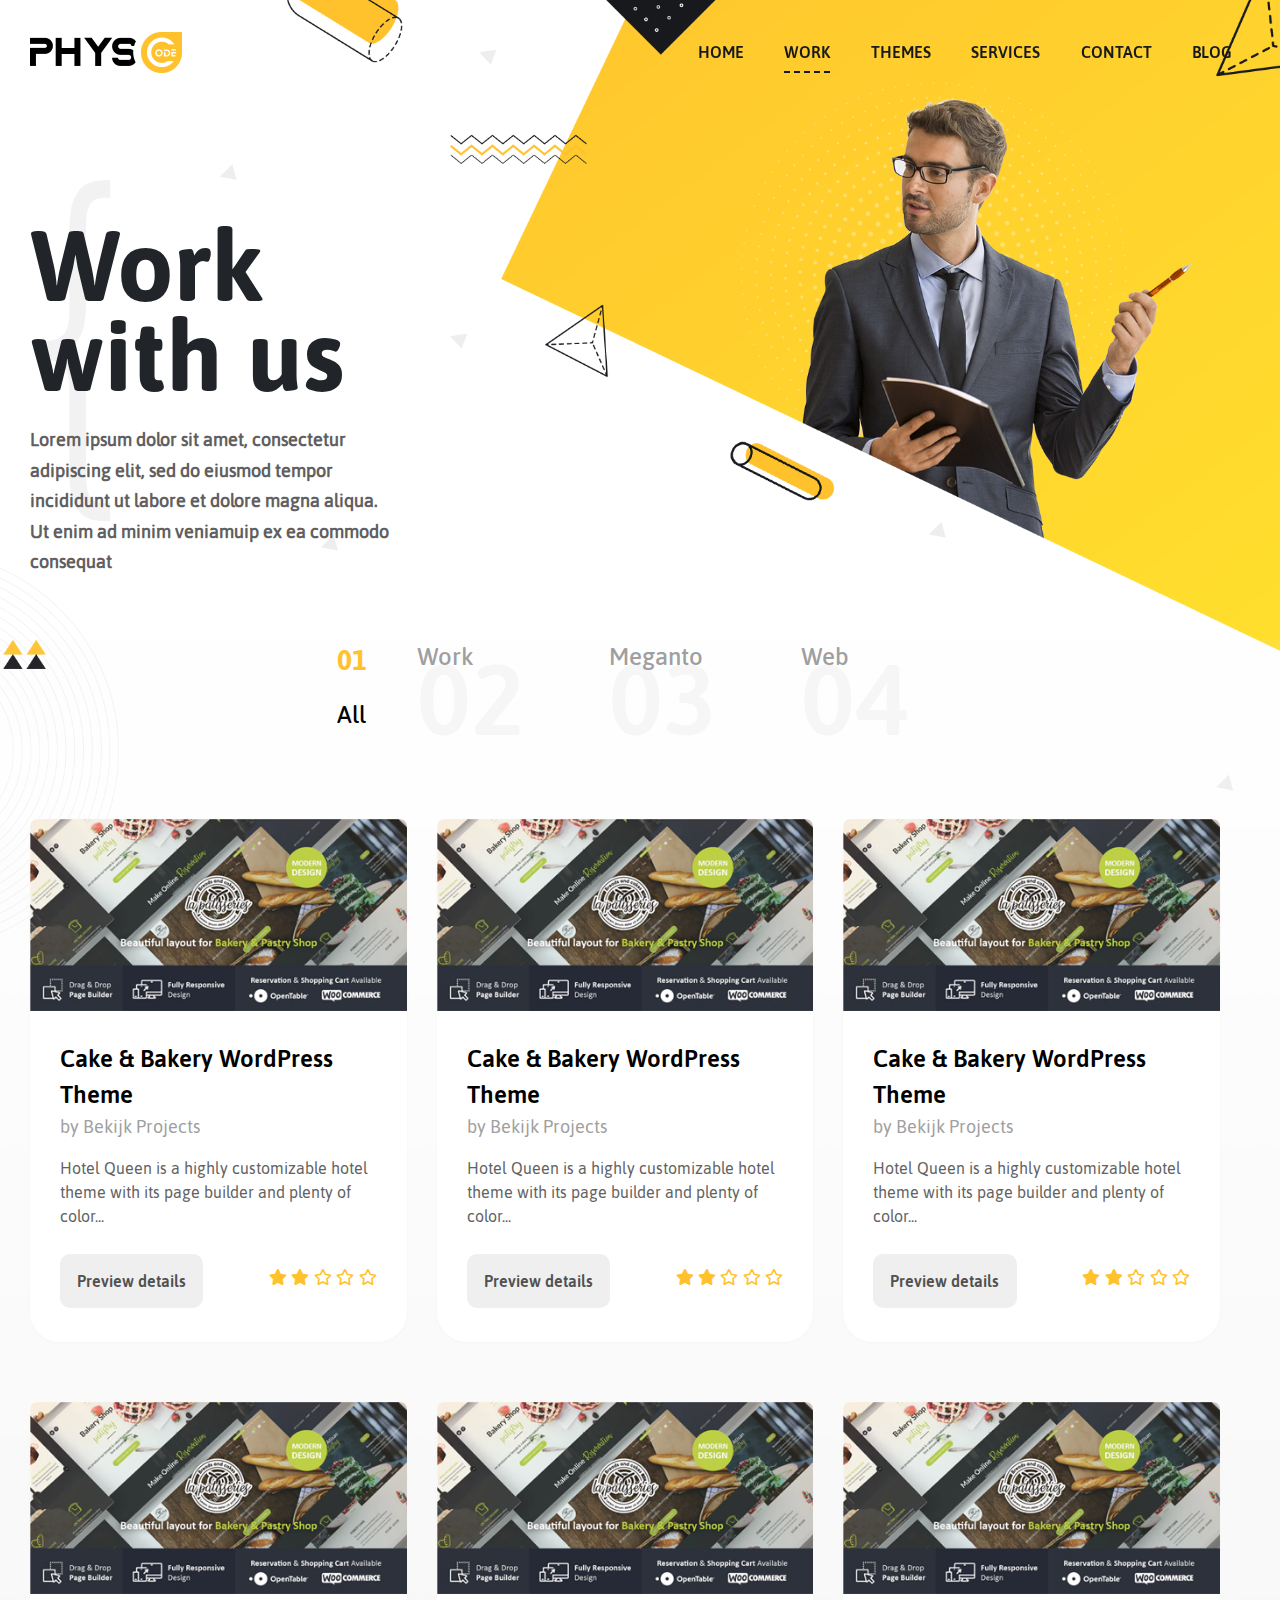
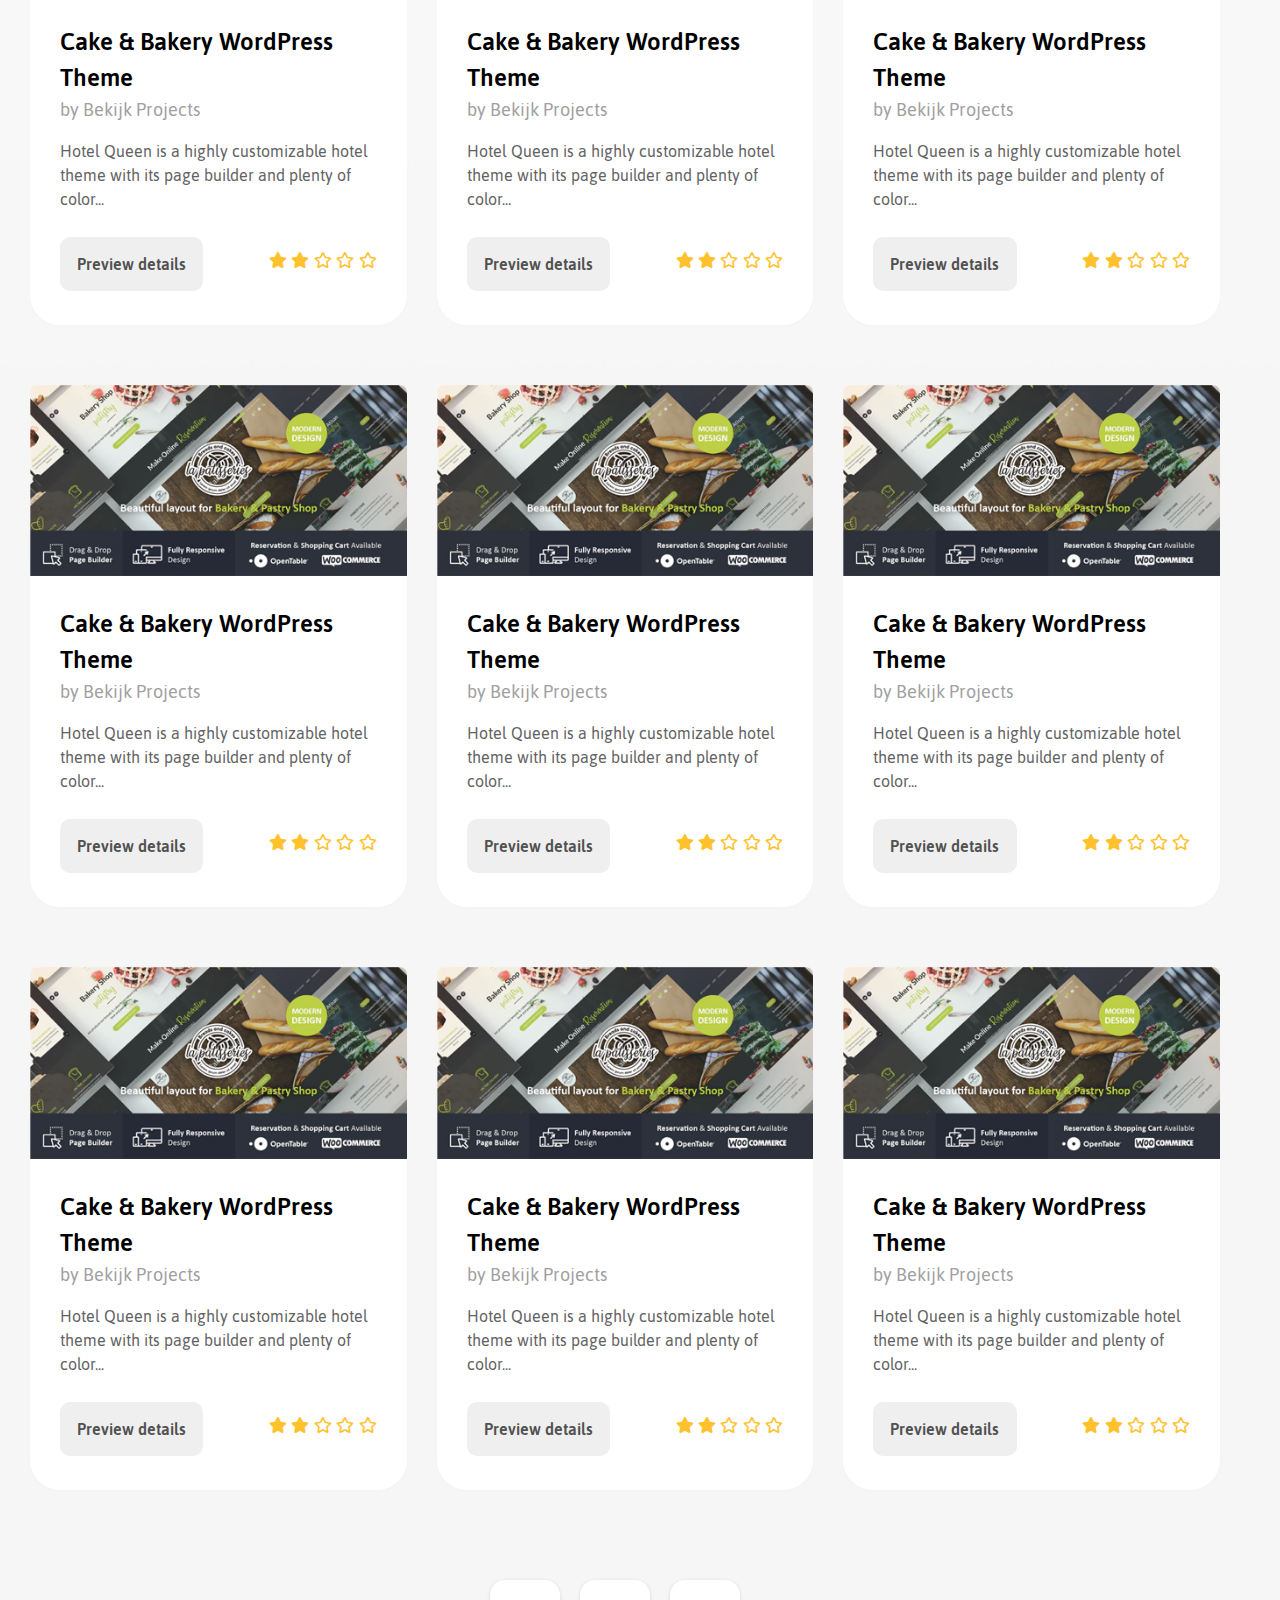
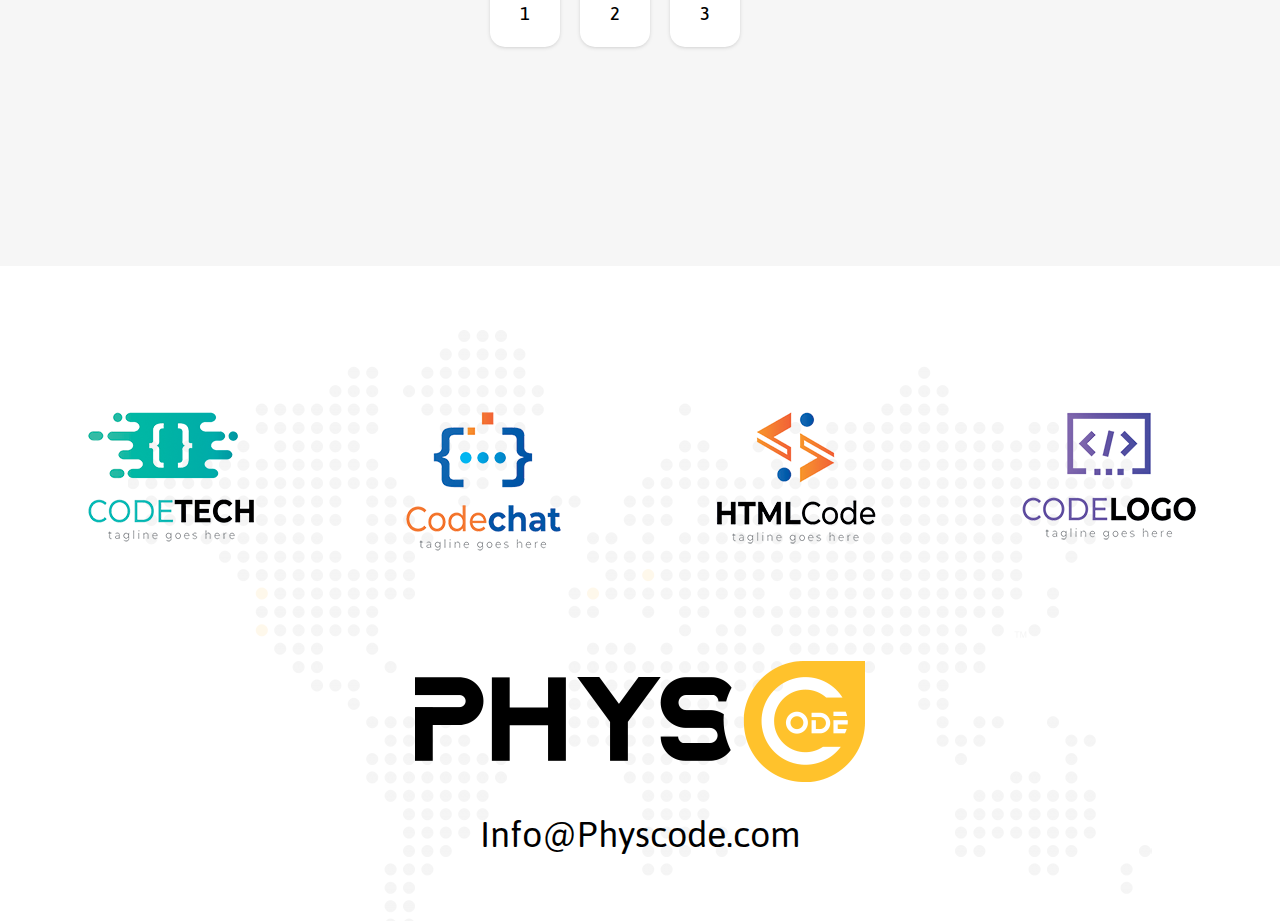
<file: work.html>
<!DOCTYPE html>
<html>
    <head lang="en">
        <meta name="viewport" content="width=device-width, initial-scale=1">
        <meta charset="utf-8">
        <title>Themes</title>
        <!-- <link rel="stylesheet" type="text/css" href="assets/fonts/fontawesome-free-5.14.0-web/css/all.css"> -->
        <link rel="stylesheet" type="text/css" href="assets/fonts/fontawesome-free-5.14.0-web/css/all.min.css">
        <link rel="stylesheet" href="assets/libs/OwlCarousel2-2.3.4/css/owl.carousel.min.css">
	    <link rel="stylesheet" href="assets/libs/OwlCarousel2-2.3.4/css/owl.theme.default.min.css">
        <link rel="stylesheet" type="text/css" href="assets/fonts/ionicons/css/ionicons.min.css?v=1">  
        <link rel="stylesheet" type="text/css" href="assets/libs/bootstrap/bootstrap.min.css?v=1.1">
        <link rel="stylesheet" type="text/css" href="assets/fonts/asap/css/asap.css">
        <link rel="stylesheet" type="text/css" href="assets/sass/style.css">
    </head>
    <body>
        <div id = "wrapper-container">
            <header class = "site-header" id = "site-header">
                <div class = "header-inner">
                    <div class = "wrap-content-header">
                        <div class = "header-logo">
                            <a href="#" class = "logo">
                                <img src = "assets/imgs/logos/logo-header.png" alt="image logo">
                            </a>
                        </div>
                        <nav class = "main-navigation" id="main-navigation">
                            <div class = "exit-mobile-menu" onclick="removemenumobile()">
                                <i class="fas fa-times icon-out"></i>
                            </div>
                            <ul class = "menu-lists">
                                <li >
                                    <a href="index.html" >home</a>
                                </li>
                                <li class = "menu-item-has-children">
                                    <a href="work.html" class = "active">work</a>
                                    <ul class = "sub-menu">
                                        <li>
                                            <a href = "#">work 1</a>
                                        </li>
                                        <li>
                                            <a href = "#">work 2</a>
                                        </li>
                                        <li>
                                            <a href = "#">work 3</a>
                                        </li>
                                        <li>
                                            <a href = "#">work 4</a>
                                        </li>
                                    </ul>
                                </li>
                                 <li class = "menu-item-has-children">
                                    <a href="theme.html" >themes</a>
                                    <ul class = "sub-menu">
                                        <li>
                                            <a href="#">themes1</a>
                                        </li>
                                        <li>
                                            <a href="#">themes2</a>
                                        </li>
                                        <li>
                                            <a href="#">themes3</a>
                                        </li>
                                        <li>
                                            <a href="#">themes4</a>
                                        </li>
                                    </ul>
                                </li>
                                <li class = "menu-item-has-children">
                                    <a href="services.html">services</a>
                                    <ul class = "sub-menu">
                                        <li>
                                            <a href="#">themes1</a>
                                        </li>
                                        <li>
                                            <a href="#">themes2</a>
                                        </li>
                                        <li>
                                            <a href="#">themes3</a>
                                        </li>
                                        <li>
                                            <a href="#">themes4</a>
                                        </li>
                                    </ul>
                                </li>
                                <li>
                                    <a href="contact.html">contact</a>
                                </li>
                                <li class = "menu-item-has-children">
                                    <a href="blog.html">blog</a>
                                </li>
                            </ul>
                        </nav>    
                        <div class="menu-mobile-effect"  onclick="showmenumobile()">
							<div class="icon-wrap">
                                <i class="ion-navicon"></i>
							</div>
						</div> 
                    </div>
                </div>
            </header>
            <div class = "main-content main-content-work">
                <div class = "slider slider_theme slider-work">
                    <div class = "thim-block-slider-home">
                        <div class = "container">
                            <div class = "content">
                                <h2 class = "content-title">Work
                                    with us</h2>
                                <p class = "content-content">
                                    Lorem ipsum dolor sit amet, consectetur adipiscing elit, sed do eiusmod tempor incididunt ut labore et dolore magna aliqua. Ut enim ad minim veniamuip ex ea commodo consequat
                                </p>       
                            </div>
                        </div>
                    </div>  
                </div>
                <div class = "products product-work">
                    <div class = "container">
                        <div class = "work-filter">
                            <div class = "work-filter-row">
                                <div class = "work-filter-all">
                                    <p class = "filter-all-number">01</p>
                                    <p class = "filter-all-text">All</p>
                                </div>
                                <div class = "work-filter-form">
                                    <h2 class = "filter-form-h2">02</h2>
                                    <p class = "filter-form-p">Work</p>
                                </div>
                                <div class = "work-filter-form">
                                    <h2 class = "filter-form-h2">03</h2>
                                    <p class = "filter-form-p">Meganto</p>
                                </div>
                                <div class = "work-filter-form">
                                    <h2 class = "filter-form-h2">04</h2>
                                    <p class = "filter-form-p">Web</p>
                                </div>
                            </div>
                        </div>
                        <div class = "all-products">
                            <div class = "row all-products-item" id = "all-products"> 
                                <div class = "col-md-6 col-xl-4" id = "all-product-item">
                                    <div class = "items-product">
                                        <div class = "image-product">
                                            <a href="#">
                                                <div class = "background-image">
                                                    <div class = "display-background-image">
                                                        <i class="fas fa-search"></i>
                                                    </div>
                                                </div>
                                            </a>
                                            <a class = "image-product-a" href = "#">
                                                <img class = "image-product-img" src = "assets/imgs/products/cake&breakery.png" alt="#">
                                            </a>
                                        </div>
                                        <div class = "content-product">
                                            <a class = "title-product" href = "#">
                                                Cake & Bakery WordPress Theme
                                            </a>
                                            <p class = "author-product">
                                                by Bekijk Projects
                                            </p>
                                            <p class = "description-product">
                                                Hotel Queen is a highly customizable hotel theme with its page builder and plenty of color...
                                            </p>
                                            <div class = "detail-product">
                                                <div class = "row">
                                                    <div class = "col-sm-6">
                                                        <a class = "detail-product-a" href = "#">
                                                            <p class = "detail-product-p">Preview details</p>
                                                        </a>
                                                    </div>
                                                    <div class = "col-sm-6">
                                                        <div class = "evaluate-product">
                                                            <i class="fas fa-star"></i>
                                                            <i class="fas fa-star"></i>
                                                            <i class="far fa-star"></i>
                                                            <i class="far fa-star"></i>
                                                            <i class="far fa-star"></i>
                                                        </div>
                                                    </div>
                                                </div>
                                            </div>
                                        </div>
                                    </div>
                                </div>
                                <div class = "col-md-6 col-xl-4" id = "all-product-item">
                                    <div class = "items-product">
                                        <div class = "image-product">
                                            <a href="#">
                                                <div class = "background-image">
                                                    <div class = "display-background-image">
                                                        <i class="fas fa-search"></i>
                                                    </div>
                                                </div>
                                            </a>
                                            <a href = "#">
                                                <img src = "assets/imgs/products/cake&breakery.png" alt="#">
                                            </a>
                                        </div>
                                        <div class = "content-product">
                                            <a class = "title-product" href = "#">
                                                Cake & Bakery WordPress Theme
                                            </a>
                                            <p class = "author-product">
                                                by Bekijk Projects
                                            </p>
                                            <p class = "description-product">
                                                Hotel Queen is a highly customizable hotel theme with its page builder and plenty of color...
                                            </p>
                                            <div class = "detail-product">
                                                <div class = "row">
                                                    <div class = "col-sm-6">
                                                        <a class = "detail-product-a" href = "#">
                                                            <p class = "detail-product-p">Preview details</p>
                                                        </a>
                                                    </div>
                                                    <div class = "col-sm-6">
                                                        <div class = "evaluate-product">
                                                            <i class="fas fa-star"></i>
                                                            <i class="fas fa-star"></i>
                                                            <i class="far fa-star"></i>
                                                            <i class="far fa-star"></i>
                                                            <i class="far fa-star"></i>
                                                        </div>
                                                    </div>
                                                </div>
                                            </div>
                                        </div>
                                    </div>
                                </div>
                                <div class = "col-md-6 col-xl-4" id = "all-product-item">
                                    <div class = "items-product">
                                        <div class = "image-product">
                                            <a href="#">
                                                <div class = "background-image">
                                                    <div class = "display-background-image">
                                                        <i class="fas fa-search"></i>
                                                    </div>
                                                </div>
                                            </a>
                                            <a href = "#">
                                                <img src = "assets/imgs/products/cake&breakery.png" alt="#">
                                            </a>
                                        </div>
                                        <div class = "content-product">
                                            <a class = "title-product" href = "#">
                                                Cake & Bakery WordPress Theme
                                            </a>
                                            <p class = "author-product">
                                                by Bekijk Projects
                                            </p>
                                            <p class = "description-product">
                                                Hotel Queen is a highly customizable hotel theme with its page builder and plenty of color...
                                            </p>
                                            <div class = "detail-product">
                                                <div class = "row">
                                                    <div class = "col-sm-6">
                                                        <a class = "detail-product-a" href = "#">
                                                            <p class = "detail-product-p">Preview details</p>
                                                        </a>
                                                    </div>
                                                    <div class = "col-sm-6">
                                                        <div class = "evaluate-product">
                                                            <i class="fas fa-star"></i>
                                                            <i class="fas fa-star"></i>
                                                            <i class="far fa-star"></i>
                                                            <i class="far fa-star"></i>
                                                            <i class="far fa-star"></i>
                                                        </div>
                                                    </div>
                                                </div>
                                            </div>
                                        </div>
                                    </div>
                                </div>
                                <div class = "col-md-6 col-xl-4" id = "all-product-item">
                                    <div class = "items-product">
                                        <div class = "image-product">
                                            <a href="#">
                                                <div class = "background-image">
                                                    <div class = "display-background-image">
                                                        <i class="fas fa-search"></i>
                                                    </div>
                                                </div>
                                            </a>
                                            <a href = "#">
                                                <img src = "assets/imgs/products/cake&breakery.png" alt="#">
                                            </a>
                                        </div>
                                        <div class = "content-product">
                                            <a class = "title-product" href = "#">
                                                Cake & Bakery WordPress Theme
                                            </a>
                                            <p class = "author-product">
                                                by Bekijk Projects
                                            </p>
                                            <p class = "description-product">
                                                Hotel Queen is a highly customizable hotel theme with its page builder and plenty of color...
                                            </p>
                                            <div class = "detail-product">
                                                <div class = "row">
                                                    <div class = "col-sm-6">
                                                        <a class = "detail-product-a" href = "#">
                                                            <p class = "detail-product-p">Preview details</p>
                                                        </a>
                                                    </div>
                                                    <div class = "col-sm-6">
                                                        <div class = "evaluate-product">
                                                            <i class="fas fa-star"></i>
                                                            <i class="fas fa-star"></i>
                                                            <i class="far fa-star"></i>
                                                            <i class="far fa-star"></i>
                                                            <i class="far fa-star"></i>
                                                        </div>
                                                    </div>
                                                </div>
                                            </div>
                                        </div>
                                    </div>
                                </div>
                                <div class = "col-md-6 col-xl-4" id = "all-product-item">
                                    <div class = "items-product">
                                        <div class = "image-product">
                                            <a href="#">
                                                <div class = "background-image">
                                                    <div class = "display-background-image">
                                                        <i class="fas fa-search"></i>
                                                    </div>
                                                </div>
                                            </a>
                                            <a href = "#">
                                                <img src = "assets/imgs/products/cake&breakery.png" alt="#">
                                            </a>
                                        </div>
                                        <div class = "content-product">
                                            <a class = "title-product" href = "#">
                                                Cake & Bakery WordPress Theme
                                            </a>
                                            <p class = "author-product">
                                                by Bekijk Projects
                                            </p>
                                            <p class = "description-product">
                                                Hotel Queen is a highly customizable hotel theme with its page builder and plenty of color...
                                            </p>
                                            <div class = "detail-product">
                                                <div class = "row">
                                                    <div class = "col-sm-6">
                                                        <a class = "detail-product-a" href = "#">
                                                            <p class = "detail-product-p">Preview details</p>
                                                        </a>
                                                    </div>
                                                    <div class = "col-sm-6">
                                                        <div class = "evaluate-product">
                                                            <i class="fas fa-star"></i>
                                                            <i class="fas fa-star"></i>
                                                            <i class="far fa-star"></i>
                                                            <i class="far fa-star"></i>
                                                            <i class="far fa-star"></i>
                                                        </div>
                                                    </div>
                                                </div>
                                            </div>
                                        </div>
                                    </div>
                                </div>
                                <div class = "col-md-6 col-xl-4" id = "all-product-item">
                                    <div class = "items-product">
                                        <div class = "image-product">
                                            <a href="#">
                                                <div class = "background-image">
                                                    <div class = "display-background-image">
                                                        <i class="fas fa-search"></i>
                                                    </div>
                                                </div>
                                            </a>
                                            <a href = "#">
                                                <img src = "assets/imgs/products/cake&breakery.png" alt="#">
                                            </a>
                                        </div>
                                        <div class = "content-product">
                                            <a class = "title-product" href = "#">
                                                Cake & Bakery WordPress Theme
                                            </a>
                                            <p class = "author-product">
                                                by Bekijk Projects
                                            </p>
                                            <p class = "description-product">
                                                Hotel Queen is a highly customizable hotel theme with its page builder and plenty of color...
                                            </p>
                                            <div class = "detail-product">
                                                <div class = "row">
                                                    <div class = "col-sm-6">
                                                        <a class = "detail-product-a" href = "#">
                                                            <p class = "detail-product-p">Preview details</p>
                                                        </a>
                                                    </div>
                                                    <div class = "col-sm-6">
                                                        <div class = "evaluate-product">
                                                            <i class="fas fa-star"></i>
                                                            <i class="fas fa-star"></i>
                                                            <i class="far fa-star"></i>
                                                            <i class="far fa-star"></i>
                                                            <i class="far fa-star"></i>
                                                        </div>
                                                    </div>
                                                </div>
                                            </div>
                                        </div>
                                    </div>
                                </div>
                                <div class = "col-md-6 col-xl-4" id = "all-product-item">
                                    <div class = "items-product">
                                        <div class = "image-product">
                                            <a href="#">
                                                <div class = "background-image">
                                                    <div class = "display-background-image">
                                                        <i class="fas fa-search"></i>
                                                    </div>
                                                </div>
                                            </a>
                                            <a href = "#">
                                                <img src = "assets/imgs/products/cake&breakery.png" alt="#">
                                            </a>
                                        </div>
                                        <div class = "content-product">
                                            <a class = "title-product" href = "#">
                                                Cake & Bakery WordPress Theme
                                            </a>
                                            <p class = "author-product">
                                                by Bekijk Projects
                                            </p>
                                            <p class = "description-product">
                                                Hotel Queen is a highly customizable hotel theme with its page builder and plenty of color...
                                            </p>
                                            <div class = "detail-product">
                                                <div class = "row">
                                                    <div class = "col-sm-6">
                                                        <a class = "detail-product-a" href = "#">
                                                            <p class = "detail-product-p">Preview details</p>
                                                        </a>
                                                    </div>
                                                    <div class = "col-sm-6">
                                                        <div class = "evaluate-product">
                                                            <i class="fas fa-star"></i>
                                                            <i class="fas fa-star"></i>
                                                            <i class="far fa-star"></i>
                                                            <i class="far fa-star"></i>
                                                            <i class="far fa-star"></i>
                                                        </div>
                                                    </div>
                                                </div>
                                            </div>
                                        </div>
                                    </div>
                                </div>
                                <div class = "col-md-6 col-xl-4" id = "all-product-item">
                                    <div class = "items-product">
                                        <div class = "image-product">
                                            <a href="#">
                                                <div class = "background-image">
                                                    <div class = "display-background-image">
                                                        <i class="fas fa-search"></i>
                                                    </div>
                                                </div>
                                            </a>
                                            <a href = "#">
                                                <img src = "assets/imgs/products/cake&breakery.png" alt="#">
                                            </a>
                                        </div>
                                        <div class = "content-product">
                                            <a class = "title-product" href = "#">
                                                Cake & Bakery WordPress Theme
                                            </a>
                                            <p class = "author-product">
                                                by Bekijk Projects
                                            </p>
                                            <p class = "description-product">
                                                Hotel Queen is a highly customizable hotel theme with its page builder and plenty of color...
                                            </p>
                                            <div class = "detail-product">
                                                <div class = "row">
                                                    <div class = "col-sm-6">
                                                        <a class = "detail-product-a" href = "#">
                                                            <p class = "detail-product-p">Preview details</p>
                                                        </a>
                                                    </div>
                                                    <div class = "col-sm-6">
                                                        <div class = "evaluate-product">
                                                            <i class="fas fa-star"></i>
                                                            <i class="fas fa-star"></i>
                                                            <i class="far fa-star"></i>
                                                            <i class="far fa-star"></i>
                                                            <i class="far fa-star"></i>
                                                        </div>
                                                    </div>
                                                </div>
                                            </div>
                                        </div>
                                    </div>
                                </div>
                                <div class = "col-md-6 col-xl-4" id = "all-product-item">
                                    <div class = "items-product">
                                        <div class = "image-product">
                                            <a href="#">
                                                <div class = "background-image">
                                                    <div class = "display-background-image">
                                                        <i class="fas fa-search"></i>
                                                    </div>
                                                </div>
                                            </a>
                                            <a href = "#">
                                                <img src = "assets/imgs/products/cake&breakery.png" alt="#">
                                            </a>
                                        </div>
                                        <div class = "content-product">
                                            <a class = "title-product" href = "#">
                                                Cake & Bakery WordPress Theme
                                            </a>
                                            <p class = "author-product">
                                                by Bekijk Projects
                                            </p>
                                            <p class = "description-product">
                                                Hotel Queen is a highly customizable hotel theme with its page builder and plenty of color...
                                            </p>
                                            <div class = "detail-product">
                                                <div class = "row">
                                                    <div class = "col-sm-6">
                                                        <a class = "detail-product-a" href = "#">
                                                            <p class = "detail-product-p">Preview details</p>
                                                        </a>
                                                    </div>
                                                    <div class = "col-sm-6">
                                                        <div class = "evaluate-product">
                                                            <i class="fas fa-star"></i>
                                                            <i class="fas fa-star"></i>
                                                            <i class="far fa-star"></i>
                                                            <i class="far fa-star"></i>
                                                            <i class="far fa-star"></i>
                                                        </div>
                                                    </div>
                                                </div>
                                            </div>
                                        </div>
                                    </div>
                                </div>
                                <div class = "col-md-6 col-xl-4" id = "all-product-item">
                                    <div class = "items-product">
                                        <div class = "image-product">
                                            <a href="#">
                                                <div class = "background-image">
                                                    <div class = "display-background-image">
                                                        <i class="fas fa-search"></i>
                                                    </div>
                                                </div>
                                            </a>
                                            <a href = "#">
                                                <img src = "assets/imgs/products/cake&breakery.png" alt="#">
                                            </a>
                                        </div>
                                        <div class = "content-product">
                                            <a class = "title-product" href = "#">
                                                Cake & Bakery WordPress Theme
                                            </a>
                                            <p class = "author-product">
                                                by Bekijk Projects
                                            </p>
                                            <p class = "description-product">
                                                Hotel Queen is a highly customizable hotel theme with its page builder and plenty of color...
                                            </p>
                                            <div class = "detail-product">
                                                <div class = "row">
                                                    <div class = "col-sm-6">
                                                        <a class = "detail-product-a" href = "#">
                                                            <p class = "detail-product-p">Preview details</p>
                                                        </a>
                                                    </div>
                                                    <div class = "col-sm-6">
                                                        <div class = "evaluate-product">
                                                            <i class="fas fa-star"></i>
                                                            <i class="fas fa-star"></i>
                                                            <i class="far fa-star"></i>
                                                            <i class="far fa-star"></i>
                                                            <i class="far fa-star"></i>
                                                        </div>
                                                    </div>
                                                </div>
                                            </div>
                                        </div>
                                    </div>
                                </div>
                                <div class = "col-md-6 col-xl-4" id = "all-product-item">
                                    <div class = "items-product">
                                        <div class = "image-product">
                                            <a href="#">
                                                <div class = "background-image">
                                                    <div class = "display-background-image">
                                                        <i class="fas fa-search"></i>
                                                    </div>
                                                </div>
                                            </a>
                                            <a href = "#">
                                                <img src = "assets/imgs/products/cake&breakery.png" alt="#">
                                            </a>
                                        </div>
                                        <div class = "content-product">
                                            <a class = "title-product" href = "#">
                                                Cake & Bakery WordPress Theme
                                            </a>
                                            <p class = "author-product">
                                                by Bekijk Projects
                                            </p>
                                            <p class = "description-product">
                                                Hotel Queen is a highly customizable hotel theme with its page builder and plenty of color...
                                            </p>
                                            <div class = "detail-product">
                                                <div class = "row">
                                                    <div class = "col-sm-6">
                                                        <a class = "detail-product-a" href = "#">
                                                            <p class = "detail-product-p">Preview details</p>
                                                        </a>
                                                    </div>
                                                    <div class = "col-sm-6">
                                                        <div class = "evaluate-product">
                                                            <i class="fas fa-star"></i>
                                                            <i class="fas fa-star"></i>
                                                            <i class="far fa-star"></i>
                                                            <i class="far fa-star"></i>
                                                            <i class="far fa-star"></i>
                                                        </div>
                                                    </div>
                                                </div>
                                            </div>
                                        </div>
                                    </div>
                                </div>
                                <div class = "col-md-6 col-xl-4" id = "all-product-item">
                                    <div class = "items-product">
                                        <div class = "image-product">
                                            <a href="#">
                                                <div class = "background-image">
                                                    <div class = "display-background-image">
                                                        <i class="fas fa-search"></i>
                                                    </div>
                                                </div>
                                            </a>
                                            <a href = "#">
                                                <img src = "assets/imgs/products/cake&breakery.png" alt="#">
                                            </a>
                                        </div>
                                        <div class = "content-product">
                                            <a class = "title-product" href = "#">
                                                Cake & Bakery WordPress Theme
                                            </a>
                                            <p class = "author-product">
                                                by Bekijk Projects
                                            </p>
                                            <p class = "description-product">
                                                Hotel Queen is a highly customizable hotel theme with its page builder and plenty of color...
                                            </p>
                                            <div class = "detail-product">
                                                <div class = "row">
                                                    <div class = "col-sm-6">
                                                        <a class = "detail-product-a" href = "#">
                                                            <p class = "detail-product-p">Preview details</p>
                                                        </a>
                                                    </div>
                                                    <div class = "col-sm-6">
                                                        <div class = "evaluate-product">
                                                            <i class="fas fa-star"></i>
                                                            <i class="fas fa-star"></i>
                                                            <i class="far fa-star"></i>
                                                            <i class="far fa-star"></i>
                                                            <i class="far fa-star"></i>
                                                        </div>
                                                    </div>
                                                </div>
                                            </div>
                                        </div>
                                    </div>
                                </div>
                                <div class = "product_pagination">
                                    <div class = "product_pagination_box">
                                        <a href = "#" class = "products_panigation_button">1</a>
                                        <a href = "#" class = "products_panigation_button">2</a>
                                        <a href = "#" class = "products_panigation_button">3</a>
                                    </div>
                                </div>
                            </div>
                        </div>
                    </div>
                </div>
                
            </div>
            <div class = "theme-footer">
                <div class = "container">
                    <div class = "row theme-footer-logo">
                        <div class = "col-lg-3 col-md-6">
                            <img class = "theme-footer-logo-img" src="assets/imgs/logos/code-tech.png" alt="">
                        </div>
                        <div class = "col-lg-3 col-md-6">
                            <img class = "theme-footer-logo-img" src = "assets/imgs/logos/codechat.png" alt="">
                        </div>
                        <div class = "col-lg-3 col-md-6">
                            <img class = "theme-footer-logo-img" src = "assets/imgs/logos/htmlcode.png" alt="">
                        </div>
                        <div class = "col-lg-3 col-md-6">
                            <img class = "theme-footer-logo-img" src = "assets/imgs/logos/codelogo.png" alt="">
                        </div>
                    </div>
                    <div class = "theme-footer-phycode">
                        <img class = "theme-footer-phycode-img" src = "assets/imgs/logos/logo-footer.png">
                        <a class = "theme-footer-phycode-email" href = "#">Info@Physcode.com</a>
                    </div>
                </div>
            </div>
        </div>
        <script src="assets/libs/jquery/jquery-3.4.1.min.js?v=1"></script>
        <script src="assets/libs/bootstrap/bootstrap.min.js?v=1"></script>
        <script src="assets/libs/bootstrap/popper.min.js"></script>
        <script src="assets/libs/OwlCarousel2-2.3.4/js/owl.carousel.min.js"></script>
        
        <script src="assets/js/main.js"></script>
    </body>
</html>
</file>
<file: assets/fonts/asap/css/asap.css>
@charset "UTF-8";
@font-face{
    font-family: asap_bold;
    src: url('../fonts/Asap-Bold.ttf');
}
@font-face{
    font-family: asap_regular;
    src: url('../fonts/Asap-Regular.ttf');
}
@font-face{
    font-family: asap_medium;
    src: url('../fonts/Asap-Medium.ttf');
}
@font-face{
    font-family: asap_semibold;
    src: url('../fonts/Asap-SemiBold.ttf');
    
}
</file>
<file: assets/sass/style.css>
/* header */
html {
  scroll-behavior: smooth;
}

#wrapper-container {
  position: relative;
}

#wrapper-container .site-header {
  -webkit-transition: all .6s;
  transition: all .6s;
  z-index: 100;
  width: 100%;
  position: fixed;
}

#wrapper-container .site-header .header-inner {
  width: 100%;
}

#wrapper-container .site-header .header-inner .wrap-content-header {
  display: -webkit-box;
  display: -ms-flexbox;
  display: flex;
  -webkit-box-align: center;
      -ms-flex-align: center;
          align-items: center;
  -webkit-transition: all .2s;
  transition: all .2s;
  max-width: 1750px;
  margin-left: auto;
  margin-right: auto;
  padding: 20px 15px 20px 15px;
  -webkit-box-pack: justify;
      -ms-flex-pack: justify;
          justify-content: space-between;
}

@media only screen and (max-width: 1450px) {
  #wrapper-container .site-header .header-inner .wrap-content-header {
    padding: 20px 30px 20px 30px;
  }
}

@media only screen and (max-width: 1199px) {
  #wrapper-container .site-header .header-inner .wrap-content-header {
    padding: 20px 15px 20px 15px;
  }
}

#wrapper-container .site-header .header-inner .wrap-content-header .header-logo {
  white-space: nowrap;
}

#wrapper-container .site-header .header-inner .wrap-content-header .header-logo .logo img {
  display: inline-block;
}

#wrapper-container .site-header .header-inner .wrap-content-header .main-navigation {
  -webkit-transition: all .2s;
  transition: all .2s;
}

#wrapper-container .site-header .header-inner .wrap-content-header .main-navigation .exit-mobile-menu {
  display: none;
  float: right;
  color: #ffffff;
  font-size: 24px;
  margin-right: 20px;
  margin-top: 20px;
}

#wrapper-container .site-header .header-inner .wrap-content-header .main-navigation ul, #wrapper-container .site-header .header-inner .wrap-content-header .main-navigation ol, #wrapper-container .site-header .header-inner .wrap-content-header .main-navigation li {
  list-style-type: none;
  margin: 0px;
}

#wrapper-container .site-header .header-inner .wrap-content-header .main-navigation .menu-lists {
  list-style-type: none;
}

#wrapper-container .site-header .header-inner .wrap-content-header .main-navigation .menu-lists > li {
  display: inline-block;
  padding: 20px 18px;
}

#wrapper-container .site-header .header-inner .wrap-content-header .main-navigation .menu-lists > li > a {
  font-family: asap_semibold;
  font-size: 16px;
  font-weight: 700;
  color: #18191d;
  text-transform: uppercase;
  padding-bottom: 10px;
  white-space: nowrap;
  text-decoration: none;
}

#wrapper-container .site-header .header-inner .wrap-content-header .main-navigation .menu-lists > li > a:hover {
  border-bottom: 2px dashed;
}

#wrapper-container .site-header .header-inner .wrap-content-header .main-navigation .menu-lists > li > .active {
  border-bottom: 2px dashed;
}

#wrapper-container .site-header .header-inner .wrap-content-header .main-navigation .menu-lists li {
  position: relative;
}

#wrapper-container .site-header .header-inner .wrap-content-header .main-navigation .menu-lists li .sub-menu {
  background-color: #ffffff;
  position: absolute;
  -webkit-transition: all 0.2s;
  transition: all 0.2s;
  z-index: 100;
  top: 100%;
  left: 0px;
  width: 169px;
  padding-top: 10px;
  padding-bottom: 10px;
  padding-left: 20px;
  visibility: hidden;
  opacity: 0;
  -webkit-box-shadow: 0 1px 5px 0px rgba(0, 0, 0, 0.1);
          box-shadow: 0 1px 5px 0px rgba(0, 0, 0, 0.1);
}

#wrapper-container .site-header .header-inner .wrap-content-header .main-navigation .menu-lists li .sub-menu .sub-menu {
  top: 0px;
  left: 100%;
}

#wrapper-container .site-header .header-inner .wrap-content-header .main-navigation .menu-lists li .sub-menu li {
  padding-top: 5px;
  padding-bottom: 5px;
}

#wrapper-container .site-header .header-inner .wrap-content-header .main-navigation .menu-lists li .sub-menu li a {
  -webkit-transition: all .2s;
  transition: all .2s;
  padding: 8px 0;
  font-family: asap_semibold;
  color: #18191d;
  font-size: 16px;
}

#wrapper-container .site-header .header-inner .wrap-content-header .main-navigation .menu-lists li:hover > .sub-menu {
  visibility: unset;
  opacity: 1;
}

#wrapper-container .site-header .header-inner .wrap-content-header .main-navigation .menu-lists li:hover > .sub-menu > a {
  color: #ffffff;
}

@media only screen and (max-width: 991px) {
  #wrapper-container .site-header .header-inner .wrap-content-header .main-navigation {
    background: #232323;
    height: 100%;
    left: -480px;
    position: fixed;
    top: 0;
    transition: -webkit-transform .7s ease;
    -webkit-transition: -webkit-transform .7s ease;
    transition: transform .7s ease;
    transition: transform .7s ease, -webkit-transform .7s ease;
    -webkit-transform: translateX(-40%);
    transform: translateX(-40%);
    width: 80%;
  }
  #wrapper-container .site-header .header-inner .wrap-content-header .main-navigation .exit-mobile-menu {
    display: unset;
  }
  #wrapper-container .site-header .header-inner .wrap-content-header .main-navigation .menu-lists {
    padding-top: 40px;
  }
  #wrapper-container .site-header .header-inner .wrap-content-header .main-navigation .menu-lists > li {
    display: block;
    padding: 10px 8px;
  }
  #wrapper-container .site-header .header-inner .wrap-content-header .main-navigation .menu-lists > li > a {
    color: #ffffff;
    font-size: 12px;
  }
  #wrapper-container .site-header .header-inner .wrap-content-header .main-navigation .menu-lists li {
    -webkit-transition: height .6s;
    transition: height .6s;
  }
  #wrapper-container .site-header .header-inner .wrap-content-header .main-navigation .menu-lists li .sub-menu {
    -webkit-transition: height .6s;
    transition: height .6s;
    background-color: unset;
  }
  #wrapper-container .site-header .header-inner .wrap-content-header .main-navigation .menu-lists li .sub-menu li a {
    color: #ffffff;
    font-size: 12px;
  }
  #wrapper-container .site-header .header-inner .wrap-content-header .main-navigation .menu-lists li:hover > .sub-menu {
    z-index: 1;
    position: unset;
  }
}

#wrapper-container .site-header .header-inner .wrap-content-header .menumobile-open {
  -webkit-transform: translateX(480px) !important;
  transform: translateX(480px) !important;
}

#wrapper-container .site-header .header-inner .wrap-content-header .menu-mobile-effect {
  display: none;
  -webkit-box-align: center;
      -ms-flex-align: center;
          align-items: center;
}

#wrapper-container .site-header .header-inner .wrap-content-header .menu-mobile-effect .icon-wrap i {
  color: #000000;
  font-size: 20px;
}

@media (max-width: 991px) {
  #wrapper-container .site-header .header-inner .wrap-content-header .menu-mobile-effect {
    display: unset;
  }
}

#wrapper-container .site-header_add {
  background-color: #ffffff;
  -webkit-box-shadow: 0 1px 5px 0 rgba(0, 0, 0, 0.1);
          box-shadow: 0 1px 5px 0 rgba(0, 0, 0, 0.1);
}

/* main */
/* form */
.content-button {
  text-decoration: none !important;
  display: -webkit-box;
  display: -ms-flexbox;
  display: flex;
  -webkit-box-orient: horizontal;
  -webkit-box-direction: normal;
      -ms-flex-direction: row;
          flex-direction: row;
  padding: 20px;
  border: 0px;
  margin-top: 30px;
  background-color: #ffffff;
  -webkit-box-shadow: 0 1px 5px -2px rgba(42, 42, 42, 0.4);
          box-shadow: 0 1px 5px -2px rgba(42, 42, 42, 0.4);
  border-radius: 10px;
  outline: none;
  max-width: 221px;
  color: #000000;
}

@media only screen and (max-width: 575px) {
  .content-button {
    float: left;
  }
}

.content-button .content-button-p {
  font-size: 18px;
  font-weight: 500;
  margin-bottom: 0px;
  font-family: asap_medium;
}

.content-button .content-button-img {
  padding-left: 22px;
}

.content-button:hover {
  background-color: #ffcc2d;
}

.content-button:hover p {
  color: #ffffff;
}

.button-cicle {
  border-radius: 50%;
  width: 175px;
  height: 175px;
  max-width: 175px;
  max-height: 175px;
  background-color: #ffffff;
  margin-left: auto;
  margin-right: auto;
  background-color: transparent;
  border: 3px dashed #ffffff;
  opacity: 1;
  display: -webkit-box;
  display: -ms-flexbox;
  display: flex;
  -webkit-box-align: center;
      -ms-flex-align: center;
          align-items: center;
  -webkit-box-pack: center;
      -ms-flex-pack: center;
          justify-content: center;
}

@media only screen and (max-width: 768px) {
  .button-cicle {
    width: 135px;
    height: 135px;
  }
}

.button-cicle .button-cicle-icon {
  width: 125px;
  height: 125px;
  max-width: 125px;
  max-height: 125px;
  border-radius: 50%;
  background-color: #ffffff;
  display: -webkit-box;
  display: -ms-flexbox;
  display: flex;
  -webkit-box-align: center;
      -ms-flex-align: center;
          align-items: center;
  -webkit-box-pack: center;
      -ms-flex-pack: center;
          justify-content: center;
}

@media only screen and (max-width: 768px) {
  .button-cicle .button-cicle-icon {
    width: 100px;
    height: 100px;
  }
}

.button-cicle .button-cicle-icon img {
  width: 40px;
}

/* slider */
.slider {
  background-image: url("../imgs/background/background-slider3.png");
  background-repeat: no-repeat;
  background-position: top center;
  background-size: cover;
}

.slider .slider-h2 {
  font-family: asap_semibold;
  font-size: 150px;
  color: #ffda2d;
  -webkit-transform: rotate(90deg);
          transform: rotate(90deg);
  float: right;
  margin-right: -150px;
  margin-top: 400px;
}

@media only screen and (max-width: 1888px) {
  .slider .slider-h2 {
    display: none;
  }
}

@media only screen and (max-width: 1919px) {
  .slider {
    background-position: unset;
  }
}

@media only screen and (max-width: 1760px) {
  .slider {
    background-image: url("../imgs/background/background-slider2.png");
  }
}

.slider .thim-block-slider-home {
  padding: 320px 0 345px;
}

@media only screen and (max-width: 1366px) {
  .slider .thim-block-slider-home {
    padding: 220px 0 345px;
  }
}

@media only screen and (max-width: 767px) {
  .slider .thim-block-slider-home {
    padding: 150px 0 245px;
  }
}

.slider .thim-block-slider-home .content {
  max-width: 410px;
}

.slider .thim-block-slider-home .content .content_vertical {
  font-family: asap_semibold;
  font-size: 36px;
  color: #c7c7c7;
  -webkit-transform: rotate(90deg);
          transform: rotate(90deg);
  float: right;
  margin-right: -100px;
  margin-top: 20px;
}

@media only screen and (max-width: 767px) {
  .slider .thim-block-slider-home .content .content_vertical {
    display: none;
  }
}

@media only screen and (max-width: 767px) {
  .slider .thim-block-slider-home .content {
    max-width: 380px;
  }
}

.slider .thim-block-slider-home .content .content-title {
  font-size: 100px;
  font-family: asap_bold;
  line-height: 0.9;
}

@media only screen and (max-width: 767px) {
  .slider .thim-block-slider-home .content .content-title {
    font-size: 70px;
  }
}

@media only screen and (max-width: 300px) {
  .slider .thim-block-slider-home .content .content-title {
    font-size: 55px;
  }
}

.slider .thim-block-slider-home .content .content-content {
  font-size: 18px;
  font-family: asap_regular;
  margin-top: 25px;
  font-weight: 600;
  color: #615f5f;
}

.slider .thim-block-slider-home .scroll-down {
  width: 30px;
  margin: 0 auto;
  height: 50px;
  display: block;
  margin-top: 200px;
  margin-left: auto;
  margin-right: auto;
}

@media only screen and (max-width: 1366px) {
  .slider .thim-block-slider-home .scroll-down {
    margin-top: 90px;
  }
}

.slider .thim-block-slider-home .scroll-down img {
  width: 25px;
}

@media only screen and (max-width: 1199px) {
  .slider .thim-block-slider-home .scroll-down {
    display: none;
  }
}

.slider_theme {
  background-image: url("../imgs/background/background-slider-theme1.png");
  background-repeat: no-repeat;
  background-position: top center;
  background-size: cover;
}

@media only screen and (max-width: 768px) {
  .slider_theme {
    background-position: top left;
  }
}

.slider_theme .thim-block-slider-home {
  padding: 320px 0 660px;
}

@media only screen and (max-width: 1366px) {
  .slider_theme .thim-block-slider-home {
    padding: 240px 0 460px;
  }
}

.slider_theme .thim-block-slider-home .content {
  max-width: 360px;
}

@media only screen and (max-width: 768px) {
  .slider_theme .thim-block-slider-home .content .content-title {
    font-size: 70px;
  }
}

.slider_theme .thim-block-slider-home .content .content-content {
  line-height: 1.7;
}

@media only screen and (max-width: 768px) {
  .slider_theme .thim-block-slider-home .content .content-content {
    font-size: 14px;
  }
}

.slider_services {
  background-image: url("../imgs/background/background-slider-services.png");
  background-repeat: no-repeat;
  background-position: top center;
  background-size: cover;
}

@media only screen and (max-width: 991px) {
  .slider_services {
    background-position: top left;
  }
}

@media only screen and (max-width: 768px) {
  .slider_services {
    background-image: url("../imgs/background/background-slider-services2.png");
  }
}

@media only screen and (max-width: 768px) {
  .slider_services .thim-block-slider-home {
    padding: 140px 0 360px;
  }
}

.service-content {
  background-image: url("../imgs/background/background_services_body.png");
  margin-top: -635px;
}

.service-content .service_1 {
  padding-top: 135px;
  padding-bottom: 90px;
}

.service-content .service_1 .service-img1 {
  padding-top: 60px;
  width: 100%;
}

@media only screen and (max-width: 1366px) {
  .service-content .service_1 {
    padding-bottom: 40px;
    padding-top: 235px;
  }
}

.service-content .service_1 .service_1-content {
  padding-top: 135px;
}

.service-content .service_1 .service_1-content .service-content-title {
  font-family: asap_medium;
  font-size: 50px;
  max-width: 300px;
}

@media only screen and (max-width: 768px) {
  .service-content .service_1 .service_1-content .service-content-title {
    font-size: 30px;
    max-width: 200px;
  }
}

.service-content .service_1 .service_1-content .service-content-text {
  font-family: asap_regular;
  font-size: 16px;
  max-width: 650px;
  padding-top: 10px;
}

@media only screen and (max-width: 768px) {
  .service-content .service_1 .service_1-content .service-content-text {
    max-width: unset;
  }
}

.service-content .service_2 {
  padding-top: 35px;
  padding-bottom: 80px;
}

@media only screen and (max-width: 991px) {
  .service-content .service_2 .image-service-ig {
    -webkit-box-ordinal-group: 2;
        -ms-flex-order: 1;
            order: 1;
  }
}

.service-content .service_2 .image-service {
  height: 550px;
  display: -webkit-box;
  display: -ms-flexbox;
  display: flex;
  -webkit-box-align: center;
      -ms-flex-align: center;
          align-items: center;
  -webkit-box-pack: center;
      -ms-flex-pack: center;
          justify-content: center;
}

.service-content .service_2 .image-service .service-img {
  max-width: 100%;
}

@media only screen and (max-width: 991px) {
  .service-content .service_2 .image-service {
    height: auto;
    display: -webkit-box;
    display: -ms-flexbox;
    display: flex;
    padding-top: 50px;
  }
}

.service-content .service_2 .service2-content-title {
  padding-top: 100px;
  font-family: asap_medium;
  font-size: 50px;
  max-width: 300px;
}

@media only screen and (max-width: 768px) {
  .service-content .service_2 .service2-content-title {
    font-size: 30px;
    max-width: 200px;
    padding-top: 50px;
  }
}

.service-content .service_2 .service2-content-text {
  font-family: asap_regular;
  font-size: 16px;
  max-width: 650px;
  padding-top: 10px;
}

@media only screen and (max-width: 1366px) {
  .service-content .service_2 {
    padding-bottom: 40px;
  }
}

@media only screen and (max-width: 768px) {
  .service-content .service_2 {
    max-width: unset;
  }
}

.main-content-work .slider-work {
  background-image: url("../imgs/background/slider-work.png");
  background-repeat: no-repeat;
  background-position: top center;
  background-size: cover;
}

@media only screen and (max-width: 699px) {
  .main-content-work .slider-work {
    background-image: url("../imgs/background/slider-work1.png");
  }
}

@media only screen and (max-width: 991px) {
  .main-content-work .slider-work {
    background-position: top left;
  }
}

.main-content-work .slider-work .thim-block-slider-home {
  padding: 320px 0 460px;
}

@media only screen and (max-width: 1366px) {
  .main-content-work .slider-work .thim-block-slider-home {
    padding: 220px 0 345px;
  }
}

@media only screen and (max-width: 767px) {
  .main-content-work .slider-work .thim-block-slider-home {
    padding: 150px 0 445px;
  }
}

@media only screen and (max-width: 376px) {
  .main-content-work .slider-work .thim-block-slider-home {
    padding: 150px 0 345px;
  }
}

.main-content-work .products {
  background-image: unset;
}

.main-content-work .product-work {
  background-image: url("../imgs/background/background-product-work.png");
}

.main-content-work .product-work .work-filter .work-filter-row {
  max-width: 606px;
  display: -webkit-box;
  display: -ms-flexbox;
  display: flex;
  -webkit-box-orient: horizontal;
  -webkit-box-direction: normal;
      -ms-flex-direction: row;
          flex-direction: row;
  margin-left: auto;
  margin-right: auto;
}

@media only screen and (max-width: 768px) {
  .main-content-work .product-work .work-filter .work-filter-row {
    max-width: 406px;
  }
}

.main-content-work .product-work .work-filter .work-filter-row .work-filter-all .filter-all-number {
  font-family: asap_bold;
  font-size: 28px;
  color: #ffc22c;
}

@media only screen and (max-width: 768px) {
  .main-content-work .product-work .work-filter .work-filter-row .work-filter-all .filter-all-number {
    font-size: 18px;
  }
}

@media only screen and (max-width: 375px) {
  .main-content-work .product-work .work-filter .work-filter-row .work-filter-all .filter-all-number {
    font-size: 14px;
  }
}

.main-content-work .product-work .work-filter .work-filter-row .work-filter-all .filter-all-text {
  font-family: asap_medium;
  font-size: 24px;
  color: #000000;
}

@media only screen and (max-width: 768px) {
  .main-content-work .product-work .work-filter .work-filter-row .work-filter-all .filter-all-text {
    font-size: 18px;
  }
}

@media only screen and (max-width: 375px) {
  .main-content-work .product-work .work-filter .work-filter-row .work-filter-all .filter-all-text {
    font-size: 14px;
  }
}

.main-content-work .product-work .work-filter .work-filter-row .work-filter-form {
  position: relative;
  padding: 0px 50px;
  width: 100%;
}

@media only screen and (max-width: 440px) {
  .main-content-work .product-work .work-filter .work-filter-row .work-filter-form {
    padding: 0px 20px;
  }
}

.main-content-work .product-work .work-filter .work-filter-row .work-filter-form .filter-form-h2 {
  font-family: asap_semibold;
  font-size: 100px;
  color: #f6f6f6;
  position: absolute;
}

@media only screen and (max-width: 768px) {
  .main-content-work .product-work .work-filter .work-filter-row .work-filter-form .filter-form-h2 {
    font-size: 70px;
  }
}

@media only screen and (max-width: 375px) {
  .main-content-work .product-work .work-filter .work-filter-row .work-filter-form .filter-form-h2 {
    font-size: 60px;
  }
}

.main-content-work .product-work .work-filter .work-filter-row .work-filter-form .filter-form-p {
  font-family: asap_medium;
  color: #9f9f9f;
  font-size: 24px;
  position: absolute;
}

@media only screen and (max-width: 768px) {
  .main-content-work .product-work .work-filter .work-filter-row .work-filter-form .filter-form-p {
    font-size: 18px;
  }
}

@media only screen and (max-width: 375px) {
  .main-content-work .product-work .work-filter .work-filter-row .work-filter-form .filter-form-p {
    font-size: 14px;
  }
}

@media only screen and (max-width: 540px) {
  .main-content-work .product-work .all-products {
    padding-bottom: 120px;
  }
}

.slider_blog {
  background-image: url("../imgs/background/blog-background-slide.png");
  background-repeat: no-repeat;
  background-position: top center;
  background-size: cover;
}

@media only screen and (max-width: 768px) {
  .slider_blog {
    background-position: top left;
  }
}

.slider_blog .thim-block-slider-home {
  padding: 320px 0 360px;
}

@media only screen and (max-width: 1366px) {
  .slider_blog .thim-block-slider-home {
    padding: 220px 0 345px;
  }
}

@media only screen and (max-width: 767px) {
  .slider_blog .thim-block-slider-home {
    padding: 150px 0 245px;
  }
}

.slider_blog .thim-block-slider-home .blog-search {
  position: relative;
  width: 100%;
  border-bottom: 2px solid #ffffff;
  display: -webkit-box;
  display: -ms-flexbox;
  display: flex;
  -webkit-box-pack: center;
      -ms-flex-pack: center;
          justify-content: center;
  -webkit-box-align: center;
      -ms-flex-align: center;
          align-items: center;
}

@media only screen and (max-width: 767px) {
  .slider_blog .thim-block-slider-home .blog-search {
    padding-top: 40px;
  }
}

.slider_blog .thim-block-slider-home .blog-search .blog-search-input {
  width: 100%;
  border: 0px;
  background-color: transparent;
  font-family: asap_regular;
  padding-top: 20px;
  padding-bottom: 20px;
  color: #ffffff;
  font-size: 36px;
  outline: none;
}

.slider_blog .thim-block-slider-home .blog-search .blog-search-input::-webkit-input-placeholder {
  color: #ffffff;
  font-size: 36px;
  font-family: asap_regular;
}

.slider_blog .thim-block-slider-home .blog-search .blog-search-input:-ms-input-placeholder {
  color: #ffffff;
  font-size: 36px;
  font-family: asap_regular;
}

.slider_blog .thim-block-slider-home .blog-search .blog-search-input::-ms-input-placeholder {
  color: #ffffff;
  font-size: 36px;
  font-family: asap_regular;
}

.slider_blog .thim-block-slider-home .blog-search .blog-search-input::placeholder {
  color: #ffffff;
  font-size: 36px;
  font-family: asap_regular;
}

@media only screen and (max-width: 767px) {
  .slider_blog .thim-block-slider-home .blog-search .blog-search-input {
    border-bottom: 2px solid #615f5f;
    color: #615f5f;
  }
  .slider_blog .thim-block-slider-home .blog-search .blog-search-input::-webkit-input-placeholder {
    color: #615f5f;
    font-size: 26px;
  }
  .slider_blog .thim-block-slider-home .blog-search .blog-search-input:-ms-input-placeholder {
    color: #615f5f;
    font-size: 26px;
  }
  .slider_blog .thim-block-slider-home .blog-search .blog-search-input::-ms-input-placeholder {
    color: #615f5f;
    font-size: 26px;
  }
  .slider_blog .thim-block-slider-home .blog-search .blog-search-input::placeholder {
    color: #615f5f;
    font-size: 26px;
  }
}

.slider_blog .thim-block-slider-home .blog-search .blog-search-a {
  z-index: 2;
  position: absolute;
  /* left: 0; */
  right: 0;
}

.slider_blog .thim-block-slider-home .blog-search .blog-search-a i:hover {
  color: #ffd42d;
}

@media only screen and (max-width: 767px) {
  .slider_blog .thim-block-slider-home .blog-search .blog-search-a i {
    color: #615f5f !important;
  }
  .slider_blog .thim-block-slider-home .blog-search .blog-search-a i:hover {
    color: #ffffff;
  }
}

.slider_blog .thim-block-slider-home .blog-search .button-search {
  position: absolute;
}

.blog-content {
  background-image: url("../imgs/background/content-blog-background2.png");
  background-repeat: no-repeat;
  background-position: top center;
  background-size: cover;
  margin-top: -260px;
  padding-top: 100px;
}

.blog-content .blog-content-text .blog-content-text-1 {
  font-family: asap_regular;
  font-size: 16px;
  color: #bbbbbb;
}

.blog-content .blog-post {
  padding-top: 65px;
}

.blog-content .blog-post .blog-post-1 {
  padding-bottom: 60px;
}

.blog-content .blog-post .blog-post-1 .blog-post-img {
  margin-bottom: 30px;
  width: 100%;
}

.blog-content .blog-post .blog-post-1 .blog-post-title {
  font-family: asap_medium;
  font-size: 36px;
  color: #000000;
  cursor: pointer;
}

.blog-content .blog-post .blog-post-1 .blog-post-title:hover {
  color: #ffcd2d;
}

.blog-content .blog-post .blog-post-1 .blog-post-date {
  font-family: asap_regular;
  color: #909090;
  font-size: 16px;
  padding-top: 15px;
}

.blog-content .blog-post .blog-post-1 .blog-post-content {
  font-family: asap_regular;
  color: #909090;
  font-size: 16px;
}

.blog-content .blog-post .blog-post-1 .blog-post-button {
  margin-top: 40px;
  display: -webkit-box;
  display: -ms-flexbox;
  display: flex;
  -webkit-box-orient: horizontal;
  -webkit-box-direction: normal;
      -ms-flex-direction: row;
          flex-direction: row;
}

.blog-content .blog-post .blog-post-1 .blog-post-button .post-button-information {
  display: block;
  background-color: #ffffff;
  color: #000000;
  padding: 20px 15px;
  font-family: asap_medium;
  font-size: 18px;
  border-radius: 10px;
  cursor: pointer;
}

@media only screen and (max-width: 354px) {
  .blog-content .blog-post .blog-post-1 .blog-post-button .post-button-information {
    font-size: 14px;
  }
}

.blog-content .blog-post .blog-post-1 .blog-post-button .post-button-information:hover {
  background-color: #ffcd2d;
  color: #ffffff;
}

.blog-content .blog-post .blog-post-1 .blog-post-button .post-button-information .post-button-icon {
  padding-left: 20px;
}

@media only screen and (max-width: 354px) {
  .blog-content .blog-post .blog-post-1 .blog-post-button .post-button-information .post-button-icon {
    padding-left: 10px;
  }
}

.blog-content .blog-post .blog-post-1 .blog-post-button .post-button-demo {
  display: block;
  background-color: #ffffff;
  color: #000000;
  padding: 20px 15px;
  font-family: asap_medium;
  font-size: 18px;
  border-radius: 10px;
  cursor: pointer;
  margin-left: 15px;
}

@media only screen and (max-width: 354px) {
  .blog-content .blog-post .blog-post-1 .blog-post-button .post-button-demo {
    font-size: 14px;
  }
}

.blog-content .blog-post .blog-post-1 .blog-post-button .post-button-demo:hover {
  background-color: #ffcd2d;
  color: #ffffff;
}

.blog-content .blog-suggest .blog-suggest-taxonomy {
  display: -webkit-box;
  display: -ms-flexbox;
  display: flex;
  -webkit-box-orient: horizontal;
  -webkit-box-direction: normal;
      -ms-flex-direction: row;
          flex-direction: row;
  -webkit-box-pack: justify;
      -ms-flex-pack: justify;
          justify-content: space-between;
}

.blog-content .blog-suggest .blog-suggest-taxonomy .blog-tag {
  display: -webkit-box;
  display: -ms-flexbox;
  display: flex;
  -webkit-box-orient: horizontal;
  -webkit-box-direction: normal;
      -ms-flex-direction: row;
          flex-direction: row;
}

.blog-content .blog-suggest .blog-suggest-taxonomy .blog-tag .blog-tag-name {
  font-family: asap_semibold;
  font-size: 16px;
  font-weight: 600px;
  color: #000000;
}

.blog-content .blog-suggest .blog-suggest-taxonomy .blog-tag .blog-tag-a {
  padding-left: 10px;
}

.blog-content .blog-suggest .blog-suggest-taxonomy .blog-tag .blog-tag-a a {
  font-family: asap_regular;
  color: #7f7f7f;
  font-size: 16px;
}

.blog-content .blog-suggest .blog-suggest-taxonomy .blog-share {
  display: -webkit-box;
  display: -ms-flexbox;
  display: flex;
  -webkit-box-orient: horizontal;
  -webkit-box-direction: normal;
      -ms-flex-direction: row;
          flex-direction: row;
}

.blog-content .blog-suggest .blog-suggest-taxonomy .blog-share .blog-share-name {
  font-family: asap_semibold;
  font-size: 16px;
  font-weight: 600px;
  color: #000000;
}

.blog-content .blog-suggest .blog-suggest-taxonomy .blog-share .blog-share-icon {
  padding-left: 10px;
}

.blog-content .blog-suggest .blog-suggest-taxonomy .blog-share .blog-share-icon .blog-share-icon-a i {
  padding: 0 15px;
  color: #7f7f7f;
  font-size: 22px;
  cursor: pointer;
}

.blog-content .blog-suggest .blog-suggest-taxonomy .blog-share .blog-share-icon .blog-share-icon-a i:hover {
  color: #ffc22c;
}

@media only screen and (max-width: 294px) {
  .blog-content .blog-suggest .blog-suggest-taxonomy .blog-share .blog-share-icon .blog-share-icon-a i {
    padding: 0 5px;
  }
}

@media only screen and (max-width: 1079px) {
  .blog-content .blog-suggest .blog-suggest-taxonomy .blog-share {
    margin-top: 20px;
  }
}

@media only screen and (max-width: 1079px) {
  .blog-content .blog-suggest .blog-suggest-taxonomy {
    display: -webkit-box;
    display: -ms-flexbox;
    display: flex;
    -webkit-box-orient: vertical;
    -webkit-box-direction: normal;
        -ms-flex-direction: column;
            flex-direction: column;
  }
}

.blog-content .blog-suggest .blog-suggest-blog {
  padding-top: 50px;
}

.blog-content .blog-suggest .blog-suggest-blog .prew-post {
  -webkit-box-shadow: 0 1px 5px -2px rgba(42, 42, 42, 0.4);
          box-shadow: 0 1px 5px -2px rgba(42, 42, 42, 0.4);
  border-radius: 10px;
  padding: 30px;
  display: -webkit-box;
  display: -ms-flexbox;
  display: flex;
  -webkit-box-orient: horizontal;
  -webkit-box-direction: normal;
      -ms-flex-direction: row;
          flex-direction: row;
  background-color: #fcfcfc;
}

@media only screen and (max-width: 364px) {
  .blog-content .blog-suggest .blog-suggest-blog .prew-post {
    padding: 15px;
  }
}

.blog-content .blog-suggest .blog-suggest-blog .prew-post .post-info {
  padding-left: 20px;
  padding-top: 20px;
}

.blog-content .blog-suggest .blog-suggest-blog .prew-post .post-info .post-info-prew {
  font-family: asap_semibold;
  font-size: 16px;
  color: #9f9f9f;
  padding-top: 20px;
}

.blog-content .blog-suggest .blog-suggest-blog .prew-post .post-info .post-info-title {
  font-family: asap_medium;
  font-size: 18px;
  color: #262626;
}

.blog-content .blog-suggest .blog-suggest-blog .next-post {
  -webkit-box-shadow: 0 1px 5px -2px rgba(42, 42, 42, 0.4);
          box-shadow: 0 1px 5px -2px rgba(42, 42, 42, 0.4);
  border-radius: 10px;
  padding: 30px;
  display: -webkit-box;
  display: -ms-flexbox;
  display: flex;
  -webkit-box-orient: horizontal;
  -webkit-box-direction: reverse;
      -ms-flex-direction: row-reverse;
          flex-direction: row-reverse;
  background-color: #fcfcfc;
}

@media only screen and (max-width: 1079px) {
  .blog-content .blog-suggest .blog-suggest-blog .next-post {
    margin-top: 40px;
    display: -webkit-box;
    display: -ms-flexbox;
    display: flex;
    -webkit-box-orient: horizontal;
    -webkit-box-direction: normal;
        -ms-flex-direction: row;
            flex-direction: row;
  }
}

@media only screen and (max-width: 364px) {
  .blog-content .blog-suggest .blog-suggest-blog .next-post {
    padding: 15px;
  }
}

.blog-content .blog-suggest .blog-suggest-blog .next-post .post-info {
  padding-right: 20px;
  padding-top: 20px;
}

@media only screen and (max-width: 1079px) {
  .blog-content .blog-suggest .blog-suggest-blog .next-post .post-info {
    padding-left: 20px;
    padding-right: 0px;
  }
}

.blog-content .blog-suggest .blog-suggest-blog .next-post .post-info .post-info-prew {
  font-family: asap_semibold;
  font-size: 16px;
  color: #9f9f9f;
  padding-top: 20px;
}

.blog-content .blog-suggest .blog-suggest-blog .next-post .post-info .post-info-title {
  font-family: asap_medium;
  font-size: 18px;
  color: #262626;
}

.blog-content .blog-suggest .post-suggest {
  margin-top: 80px;
  padding-bottom: 90px;
}

.blog-content .blog-suggest .post-suggest .post-suggest-title {
  font-family: asap_medium;
  font-size: 24px;
  color: #000000;
}

.blog-content .blog-suggest .post-suggest .post-suggest-ifo {
  margin-top: 60px;
}

.blog-content .blog-suggest .post-suggest .post-suggest-ifo .post-suggest-img {
  width: 100%;
}

.blog-content .blog-suggest .post-suggest .post-suggest-ifo .post-suggest-content {
  padding-top: 40px;
}

.blog-content .blog-suggest .post-suggest .post-suggest-ifo .post-suggest-content .post-suggest-title {
  font-family: asap_medium;
  font-size: 28px;
  color: #000000;
  cursor: pointer;
}

.blog-content .blog-suggest .post-suggest .post-suggest-ifo .post-suggest-content .post-suggest-title:hover {
  color: #ffc22c;
}

.blog-content .blog-suggest .post-suggest .post-suggest-ifo .post-suggest-content .post-suggest-date {
  font-family: asap_regular;
  font-size: 16px;
  color: #7f7f7f;
  padding-top: 5px;
}

.blog-content .blog-suggest .post-suggest .post-suggest-ifo .post-suggest-content .post-suggest-discrip {
  font-family: asap_regular;
  font-size: 16px;
  color: #7f7f7f;
  padding-top: 5px;
}

.blog-content .blog-sidebar {
  -webkit-box-shadow: 0 1px 5px -2px rgba(42, 42, 42, 0.4);
          box-shadow: 0 1px 5px -2px rgba(42, 42, 42, 0.4);
  background-color: #ffffff;
  margin-top: -280px;
  padding: 40px;
  border-radius: 10px;
}

@media only screen and (max-width: 1199px) {
  .blog-content .blog-sidebar {
    padding: 20px;
  }
}

@media only screen and (max-width: 991px) {
  .blog-content .blog-sidebar {
    margin-top: unset;
    margin-bottom: 75px;
    padding: 40px;
  }
}

.blog-content .blog-sidebar .recent_post .post-title {
  font-family: asap_medium;
  font-size: 22px;
  color: #000000;
  border-bottom: 2px solid #000000;
  text-decoration: none;
  cursor: pointer;
}

.blog-content .blog-sidebar .recent_post .post-title:hover {
  color: #ffc22c;
  border-bottom: 2px solid #ffc22c;
}

.blog-content .blog-sidebar .recent_post .post-content {
  padding-top: 30px;
}

.blog-content .blog-sidebar .recent_post .post-content .post-text {
  font-family: asap_regular;
  font-size: 16px;
  color: #7c7c7c;
  text-decoration: none;
  cursor: pointer;
}

.blog-content .blog-sidebar .recent_post .post-content .post-text:hover {
  color: #ffc22c;
}

.blog-content .blog-sidebar .recent-comment {
  padding-top: 60px;
}

.blog-content .blog-sidebar .recent-comment .comment-title {
  font-family: asap_medium;
  font-size: 22px;
  color: #000000;
  border-bottom: 2px solid #000000;
  text-decoration: none;
  cursor: pointer;
}

.blog-content .blog-sidebar .recent-comment .comment-title:hover {
  color: #ffc22c;
  border-bottom: 2px solid #ffc22c;
}

.blog-content .blog-sidebar .recent-comment .comment-blog {
  padding-top: 35px;
}

.blog-content .blog-sidebar .recent-comment .comment-blog .comment-content {
  display: -webkit-box;
  display: -ms-flexbox;
  display: flex;
  -webkit-box-orient: horizontal;
  -webkit-box-direction: normal;
      -ms-flex-direction: row;
          flex-direction: row;
  padding-bottom: 20px;
}

.blog-content .blog-sidebar .recent-comment .comment-blog .comment-content .comment-img {
  border-radius: 100%;
}

.blog-content .blog-sidebar .recent-comment .comment-blog .comment-content .comment-blog-ifo {
  padding-left: 15px;
}

.blog-content .blog-sidebar .recent-comment .comment-blog .comment-content .comment-blog-ifo .comment-blog-title {
  font-family: asap_regular;
  font-size: 16px;
  color: #000000;
  text-decoration: none;
  cursor: pointer;
}

.blog-content .blog-sidebar .recent-comment .comment-blog .comment-content .comment-blog-ifo .comment-blog-title:hover {
  color: #ffc22c;
}

.blog-content .blog-sidebar .recent-comment .comment-blog .comment-content .comment-blog-ifo .comment-blog-number {
  padding-top: 10px;
  font-family: asap_regular;
  font-size: 14px;
  color: #858585;
}

.blog-content .blog-sidebar .archive {
  padding-top: 60px;
}

.blog-content .blog-sidebar .archive .archive-title {
  font-family: asap_medium;
  font-size: 22px;
  color: #000000;
  border-bottom: 2px solid #000000;
  text-decoration: none;
  cursor: pointer;
}

.blog-content .blog-sidebar .archive .archive-title:hover {
  color: #ffc22c;
  border-bottom: 2px solid #ffc22c;
}

.blog-content .blog-sidebar .archive .category-date .category-select {
  outline: none;
  width: 100%;
  padding: 15px;
  margin-top: 35px;
  border: 0px;
  border-radius: 10px;
  background-color: #f2f2f2;
  font-size: 16px;
  color: #989898;
  cursor: pointer;
}

.blog-content .blog-sidebar .archive .category-date .category-select .category-option {
  background-color: #f2f2f2;
  border-radius: 10px;
  border: 0px;
}

.blog-content .blog-sidebar .category {
  padding-top: 70px;
}

.blog-content .blog-sidebar .category .category-title {
  font-family: asap_medium;
  font-size: 22px;
  color: #000000;
  border-bottom: 2px solid #000000;
  text-decoration: none;
  cursor: pointer;
}

.blog-content .blog-sidebar .category .category-title:hover {
  color: #ffc22c;
  border-bottom: 2px solid #ffc22c;
}

.blog-content .blog-sidebar .category .category-content {
  margin-top: 35px;
}

.blog-content .blog-sidebar .category .category-content .category-content-items {
  display: -webkit-box;
  display: -ms-flexbox;
  display: flex;
  -webkit-box-orient: horizontal;
  -webkit-box-direction: normal;
      -ms-flex-direction: row;
          flex-direction: row;
  -webkit-box-pack: justify;
      -ms-flex-pack: justify;
          justify-content: space-between;
}

.blog-content .blog-sidebar .category .category-content .category-content-items .category-items-name {
  font-family: asap_regular;
  font-size: 16px;
  color: #878787;
  text-decoration: none;
  cursor: pointer;
}

.blog-content .blog-sidebar .category .category-content .category-content-items .category-items-name:hover {
  color: #ffc22c;
}

.blog-content .blog-sidebar .category .category-content .category-content-items .category-items-number {
  font-family: asap_regular;
  font-size: 16px;
  color: #878787;
}

.blog-content .blog-sidebar .meta {
  padding-top: 60px;
}

.blog-content .blog-sidebar .meta .meta-title {
  font-family: asap_medium;
  font-size: 22px;
  color: #000000;
  border-bottom: 2px solid #000000;
  text-decoration: none;
  cursor: pointer;
}

.blog-content .blog-sidebar .meta .meta-title:hover {
  color: #ffc22c;
  border-bottom: 2px solid #ffc22c;
}

.blog-content .blog-sidebar .meta .meta-content {
  margin-top: 45px;
  display: -webkit-box;
  display: -ms-flexbox;
  display: flex;
  -webkit-box-orient: vertical;
  -webkit-box-direction: normal;
      -ms-flex-direction: column;
          flex-direction: column;
}

.blog-content .blog-sidebar .meta .meta-content .meta-content-p {
  font-family: asap_regular;
  font-size: 16px;
  color: #878787;
  text-decoration: none;
  padding-bottom: 10px;
  cursor: pointer;
}

.blog-content .blog-sidebar .meta .meta-content .meta-content-p:hover {
  color: #ffc22c;
}

.slider_contacts {
  background-image: url("../imgs/background/bg-banner-contacts.png");
  background-repeat: no-repeat;
  background-position: top center;
  background-size: cover;
}

@media only screen and (max-width: 768px) {
  .slider_contacts {
    background-position: top left;
  }
}

.slider_contacts .thim-block-slider-home {
  padding: 320px 0 240px;
}

@media only screen and (max-width: 1366px) {
  .slider_contacts .thim-block-slider-home {
    padding: 220px 0 345px;
  }
}

@media only screen and (max-width: 767px) {
  .slider_contacts .thim-block-slider-home {
    padding: 150px 0 245px;
  }
}

.contact-content {
  background-image: url("../imgs/background/contacts-body.png");
  background-repeat: no-repeat;
  background-position: top center;
  background-size: cover;
  margin-top: -260px;
  padding-top: 140px;
  padding-bottom: 150px;
}

.contact-content .contact-content-title {
  font-family: asap_semibold;
  font-size: 150px;
  color: #f4f4f4;
  -webkit-transform: rotate(90deg);
  transform: rotate(90deg);
  float: right;
  margin-right: -150px;
  margin-top: 300px;
}

@media only screen and (max-width: 1919px) {
  .contact-content .contact-content-title {
    display: none;
  }
}

.contact-content .content-left {
  background-image: url(../imgs/background/bg-left.png);
  background-repeat: no-repeat;
  background-position: top center;
  background-size: cover;
  /* width: 400px; */
  /* height: 600px; */
  border-radius: 15px;
  padding: 40px;
  padding-bottom: 128px;
}

.contact-content .content-left .content-left-title {
  font-family: asap_medium;
  font-size: 50px;
  color: #ffffff;
  padding-top: 30px;
}

.contact-content .content-left .content-left-email {
  font-family: asap_regular;
  font-size: 18px;
  color: #ffffff;
  padding-top: 5px;
}

.contact-content .content-left .content-left-button {
  padding-top: 5px;
  display: -webkit-box;
  display: -ms-flexbox;
  display: flex;
  -webkit-box-orient: horizontal;
  -webkit-box-direction: normal;
      -ms-flex-direction: row;
          flex-direction: row;
}

.contact-content .content-left .content-left-button .content-left-button-a {
  background-color: #ffffff;
  padding: 15px;
  width: 50px;
  height: 50px;
  border-radius: 50%;
  display: -webkit-box;
  display: -ms-flexbox;
  display: flex;
  -webkit-box-pack: center;
      -ms-flex-pack: center;
          justify-content: center;
  -webkit-box-align: center;
      -ms-flex-align: center;
          align-items: center;
  margin-right: 8px;
  cursor: pointer;
}

.contact-content .content-left .content-left-button .content-left-button-a:hover i {
  color: #000000;
}

.contact-content .content-left .content-left-button .content-left-button-a i {
  font-size: 18px;
  color: #b5b5b5;
}

.contact-content .content-left .content-left-receive {
  padding-top: 30px;
  font-size: asap_medium;
  color: #ffffff;
  font-size: 24px;
  font-weight: 500;
}

.contact-content .content-left .content-left-input {
  width: 100%;
  border-bottom: 2px solid #ffffff;
  border-left: 0px;
  border-right: 0px;
  border-top: 0px;
  background-color: transparent;
  font-family: asap_regular;
  padding-top: 15px;
  padding-bottom: 15px;
  color: #ffffff;
  font-size: 16px;
  outline: none;
}

.contact-content .content-left .content-left-input::-webkit-input-placeholder {
  color: #ffffff;
  font-size: 16px;
  font-family: asap_regular;
}

.contact-content .content-left .content-left-input:-ms-input-placeholder {
  color: #ffffff;
  font-size: 16px;
  font-family: asap_regular;
}

.contact-content .content-left .content-left-input::-ms-input-placeholder {
  color: #ffffff;
  font-size: 16px;
  font-family: asap_regular;
}

.contact-content .content-left .content-left-input::placeholder {
  color: #ffffff;
  font-size: 16px;
  font-family: asap_regular;
}

@media only screen and (max-width: 767px) {
  .contact-content .content-left .content-left-input {
    padding-top: 40px;
    border-bottom: 2px solid #615f5f;
    color: #615f5f;
  }
  .contact-content .content-left .content-left-input::-webkit-input-placeholder {
    color: #615f5f;
    font-size: 26px;
  }
  .contact-content .content-left .content-left-input:-ms-input-placeholder {
    color: #615f5f;
    font-size: 26px;
  }
  .contact-content .content-left .content-left-input::-ms-input-placeholder {
    color: #615f5f;
    font-size: 26px;
  }
  .contact-content .content-left .content-left-input::placeholder {
    color: #615f5f;
    font-size: 26px;
  }
}

.contact-content .content-left .content-left-send {
  display: block;
  background-color: #cc697a;
  padding: 18px;
  font-family: asap_semibold;
  font-size: 18px;
  color: #ffffff;
  margin-top: 30px;
  max-width: 130px;
  display: -webkit-box;
  display: -ms-flexbox;
  display: flex;
  -webkit-box-pack: center;
      -ms-flex-pack: center;
          justify-content: center;
  border-radius: 10px;
}

.contact-content .content-right {
  margin-left: 70px;
}

@media only screen and (max-width: 1199px) {
  .contact-content .content-right {
    margin-left: 0px;
  }
}

@media only screen and (max-width: 991px) {
  .contact-content .content-right {
    padding-top: 70px;
  }
}

.contact-content .content-right .input-title {
  font-family: asap_medium;
  font-size: 36px;
  color: #c0c0c0;
}

.contact-content .content-right .input-title span {
  font-family: asap_semibold;
  font-size: 36px;
  color: #000000;
}

.contact-content .content-right .box-input {
  padding-top: 50px;
}

.contact-content .content-right .box-input .box-input-input {
  outline: none;
  width: 100%;
  border: 0px;
  border-radius: 10px;
  padding: 18px;
  background-color: #ffffff;
  margin-bottom: 20px;
}

.contact-content .content-right .box-input .box-input-input::-webkit-input-placeholder {
  color: #bababa;
  font-size: 16px;
  font-family: asap_regular;
}

.contact-content .content-right .box-input .box-input-input:-ms-input-placeholder {
  color: #bababa;
  font-size: 16px;
  font-family: asap_regular;
}

.contact-content .content-right .box-input .box-input-input::-ms-input-placeholder {
  color: #bababa;
  font-size: 16px;
  font-family: asap_regular;
}

.contact-content .content-right .box-input .box-input-input::placeholder {
  color: #bababa;
  font-size: 16px;
  font-family: asap_regular;
}

.contact-content .content-right .box-input .box-input-dercrip {
  height: 180px;
  width: 100%;
  outline: none;
  border: 0px;
  border-radius: 10px;
  padding: 18px;
  background-color: #ffffff;
  margin-bottom: 15px;
}

.contact-content .content-right .box-input .box-input-dercrip::-webkit-input-placeholder {
  color: #bababa;
  font-size: 16px;
  font-family: asap_regular;
}

.contact-content .content-right .box-input .box-input-dercrip:-ms-input-placeholder {
  color: #bababa;
  font-size: 16px;
  font-family: asap_regular;
}

.contact-content .content-right .box-input .box-input-dercrip::-ms-input-placeholder {
  color: #bababa;
  font-size: 16px;
  font-family: asap_regular;
}

.contact-content .content-right .box-input .box-input-dercrip::placeholder {
  color: #bababa;
  font-size: 16px;
  font-family: asap_regular;
}

.contact-content .content-right .box-input .box-input-button {
  display: block;
  background-color: #ffffff;
  color: #000000;
  font-family: asap_semibold;
  font-size: 18px;
  padding: 20px;
  max-width: 120px;
  display: -webkit-box;
  display: -ms-flexbox;
  display: flex;
  -webkit-box-pack: center;
      -ms-flex-pack: center;
          justify-content: center;
  border-radius: 15px;
  cursor: pointer;
}

.contact-content .content-right .box-input .box-input-button:hover {
  background-color: #ffc22c;
  color: #ffffff;
}

/* products */
.products {
  background-image: url("../imgs/background/background-products2.png");
  margin-top: -300px;
  background-repeat: no-repeat;
  background-size: cover;
}

.products .products_bigtext {
  position: absolute;
  margin-top: 1300px;
  display: -webkit-box;
  display: -ms-flexbox;
  display: flex;
  -webkit-box-align: center;
      -ms-flex-align: center;
          align-items: center;
  -webkit-box-orient: vertical;
  -webkit-box-direction: normal;
      -ms-flex-direction: column;
          flex-direction: column;
  width: 100%;
}

.products .products_bigtext .products_h2 {
  font-family: asap_semibold;
  font-size: 200px;
  color: #f2f2f2;
}

@media only screen and (max-width: 1780px) {
  .products .products_bigtext {
    display: none;
  }
}

.products .products-title {
  padding-top: 180px;
}

@media only screen and (max-width: 575px) {
  .products .products-title .title {
    margin-top: 60px;
  }
}

.products .products-title .title .products-title-h {
  font-size: 50px;
  font-family: asap_semibold;
  color: #000000;
}

@media only screen and (max-width: 634px) {
  .products .products-title .title .products-title-h {
    font-size: 40px;
  }
}

.products .products-title .title .products-title-p {
  font-size: 24px;
  font-family: asap_regular;
  color: #aeaeae;
}

@media only screen and (max-width: 634px) {
  .products .products-title .title .products-title-p {
    font-size: 18px;
  }
}

.products .products-title .products-title-button {
  float: right;
}

@media only screen and (max-width: 634px) {
  .products .products-title .products-title-button {
    margin-top: 0px;
  }
}

@media only screen and (max-width: 575px) {
  .products .products-title .products-title-button {
    float: unset;
  }
}

.products .all-products {
  padding-bottom: 220px;
  padding-top: 10px;
}

.products .all-products .all-products-item .items-product {
  margin-top: 60px;
  background-color: #ffffff;
  border-radius: 30px;
  -webkit-box-shadow: 0 1px 5px -2px #eeeeee;
          box-shadow: 0 1px 5px -2px #eeeeee;
}

.products .all-products .all-products-item .items-product .image-product {
  position: relative;
}

.products .all-products .all-products-item .items-product .image-product img {
  width: 100%;
  height: auto;
}

.products .all-products .all-products-item .items-product .image-product .background-image {
  position: absolute;
  width: 100%;
  height: 100%;
  display: none;
}

.products .all-products .all-products-item .items-product .image-product .background-image .display-background-image {
  z-index: 2;
  background: rgba(0, 0, 0, 0.5);
  width: 100%;
  height: 100%;
  display: -webkit-box;
  display: -ms-flexbox;
  display: flex;
  -webkit-box-align: center;
      -ms-flex-align: center;
          align-items: center;
  -webkit-box-pack: center;
      -ms-flex-pack: center;
          justify-content: center;
}

.products .all-products .all-products-item .items-product .image-product .background-image .display-background-image i {
  color: #ffffff;
  font-size: 50px;
}

.products .all-products .all-products-item .items-product .image-product:hover .background-image {
  display: unset;
}

.products .all-products .all-products-item .items-product .content-product {
  padding: 30px;
}

.products .all-products .all-products-item .items-product .content-product .title-product {
  font-family: asap_semibold;
  font-size: 24px;
  color: #000000;
  cursor: pointer;
}

.products .all-products .all-products-item .items-product .content-product .author-product {
  font-family: asap_regular;
  font-size: 18px;
  color: #a0a0a0;
}

.products .all-products .all-products-item .items-product .content-product .description-product {
  font-family: asap_regular;
  font-size: 16px;
  color: #626262;
}

.products .all-products .all-products-item .items-product .content-product .detail-product {
  /*.detail-product-a{
                            .detail-product-button{
                                border: 0px;
                                background-color: #efefef;
                                padding: 15px;
                                border-radius: 10px;
                                margin-top: 10px;
                                cursor: pointer;
                                overflow: visible;
                                max-width: 150px;
                                .detail-product-p{
                                    font-family: asap_semibold;
                                    color: #515151;
                                    margin-bottom: 0px;
                                    text-align: center;
                                }
                                &:hover{
                                    background-color: #000000;
                                    .detail-product-p{
                                        color: #ffffff;
                                    }
                                }
                            }
                        }*/
}

.products .all-products .all-products-item .items-product .content-product .detail-product .detail-product-a {
  display: block;
  border: 0px;
  background-color: #efefef;
  padding: 15px;
  border-radius: 10px;
  margin-top: 10px;
  cursor: pointer;
  overflow: visible;
  max-width: 150px;
  text-decoration: none;
}

.products .all-products .all-products-item .items-product .content-product .detail-product .detail-product-a .detail-product-p {
  font-family: asap_semibold;
  color: #515151;
  margin-bottom: 0px;
  text-align: center;
}

.products .all-products .all-products-item .items-product .content-product .detail-product .detail-product-a:hover {
  background-color: #000000;
}

.products .all-products .all-products-item .items-product .content-product .detail-product .detail-product-a:hover .detail-product-p {
  color: #ffffff;
}

.products .all-products .all-products-item .items-product .content-product .detail-product .evaluate-product {
  float: right;
  display: flexbox;
  -webkit-box-orient: horizontal;
  -webkit-box-direction: normal;
      -ms-flex-direction: row;
          flex-direction: row;
  margin: 22px 0px 22px 0px;
}

.products .all-products .all-products-item .items-product .content-product .detail-product .evaluate-product i {
  color: #ffc22c;
}

@media only screen and (max-width: 575px) {
  .products .all-products .all-products-item .items-product .content-product .detail-product .evaluate-product {
    float: left;
  }
}

@media only screen and (max-width: 768px) {
  .products .all-products .all-products-item {
    margin-left: auto;
    margin-right: auto;
  }
}

.products .all-products .all-products-item .product_pagination {
  padding-top: 90px;
  margin-left: auto;
  margin-right: auto;
}

.products .all-products .all-products-item .product_pagination .product_pagination_box {
  margin-left: auto;
  margin-right: auto;
  display: -webkit-box;
  display: -ms-flexbox;
  display: flex;
  -webkit-box-orient: horizontal;
  -webkit-box-direction: normal;
      -ms-flex-direction: row;
          flex-direction: row;
  -webkit-box-align: center;
      -ms-flex-align: center;
          align-items: center;
}

.products .all-products .all-products-item .product_pagination .product_pagination_box .products_panigation_button {
  display: block;
  padding: 20px 30px;
  border-radius: 15px;
  background-color: #ffffff;
  margin-right: 20px;
  font-family: asap_medium;
  font-size: 18px;
  color: #000000;
  cursor: pointer;
  -webkit-box-shadow: 0 1px 5px -2px rgba(42, 42, 42, 0.4);
          box-shadow: 0 1px 5px -2px rgba(42, 42, 42, 0.4);
}

.products .all-products .all-products-item .product_pagination .product_pagination_box .products_panigation_button:hover {
  background-color: #ffcc2d;
  color: #ffffff;
}

.theme-product {
  background-image: url("../imgs/background/background-product-theme.png");
  margin-top: -730px;
  position: relative;
}

@media only screen and (max-width: 1366px) {
  .theme-product {
    margin-top: -480px;
  }
}

.theme-product .theme-product-number {
  font-family: asap_regular;
  font-size: 700px;
  color: #f6f6f6;
  position: absolute;
  left: 50%;
  -webkit-transform: translateX(-50%);
          transform: translateX(-50%);
  margin-top: -220px;
}

@media only screen and (max-width: 1331px) {
  .theme-product .theme-product-number {
    display: none;
  }
}

.theme-product .theme-product-box {
  padding-top: 225px;
}

@media only screen and (max-width: 1366px) {
  .theme-product .theme-product-box {
    padding-top: 125px;
  }
}

@media only screen and (max-width: 768px) {
  .theme-product .theme-product-box {
    padding-top: 85px;
  }
}

.theme-product .theme-product-box .theme-product-title .theme-product-number_results {
  font-family: asap_medium;
  font-size: 22px;
  color: #000000;
  padding-top: 50px;
}

.theme-product .theme-product-box .theme-product-button {
  text-decoration: none !important;
  display: -webkit-box;
  display: -ms-flexbox;
  display: flex;
  -webkit-box-orient: horizontal;
  -webkit-box-direction: normal;
      -ms-flex-direction: row;
          flex-direction: row;
  padding: 20px;
  border: 0px;
  margin-top: 30px;
  background-color: #ffffff;
  -webkit-box-shadow: 0 1px 5px -2px rgba(42, 42, 42, 0.4);
          box-shadow: 0 1px 5px -2px rgba(42, 42, 42, 0.4);
  border-radius: 10px;
  outline: none;
  max-width: 221px;
  color: #000000;
  float: right;
}

@media only screen and (max-width: 575px) {
  .theme-product .theme-product-box .theme-product-button {
    float: left;
  }
}

.theme-product .theme-product-box .theme-product-button .theme-product-button-text {
  font-size: 18px;
  font-weight: 500;
  margin-bottom: 0px;
  font-family: asap_medium;
}

.theme-product .theme-product-box .theme-product-button i {
  padding-left: 22px;
}

.theme-product .theme-product-box .theme-product-button:hover {
  background-color: #ffcc2d;
}

.theme-product .theme-product-box .theme-product-button:hover .theme-product-button-text {
  color: #ffffff;
}

.theme-product .all-products {
  padding-bottom: 100px;
}

.theme-product .all-products .all-products-h2 {
  font-size: 200px;
  font-family: asap semibold;
  color: #f2f2f2;
  position: absolute;
  -webkit-transform: translateY(-100%);
          transform: translateY(-100%);
  top: 100%;
}

@media only screen and (max-width: 1331px) {
  .theme-product .all-products .all-products-h2 {
    display: none;
  }
}

@media only screen and (max-width: 768px) {
  .theme-product .all-products {
    padding-bottom: 120px;
  }
}

.theme-product .all-products .all-products-item .items-product .content-product {
  padding: 40px 30px 30px 30px;
}

.theme-product .all-products .all-products-item .items-product .content-product .product-price {
  display: block;
  padding: 10px 25px 10px 25px;
  background-color: #ffcc2d;
  font-size: 18px;
  font-family: asap_semibold;
  max-width: 105px;
  margin-top: -70px;
  z-index: 2;
  border-radius: 60px;
  position: absolute;
}

.theme-product .all-products .all-products-item .items-product .content-product .detail-product .evaluate-product {
  float: right;
  border: 2px dashed #ffcc2d;
  padding: 15px;
  margin: 0px;
  border-radius: 15px;
  margin-top: 5px;
}

.theme-product .all-products .all-products-item .items-product .content-product .detail-product .evaluate-product i {
  color: #515151;
}

.theme-product .all-products .all-products-item .items-product .content-product .detail-product .evaluate-product:hover {
  background-color: #ffcc2d;
}

.theme-product .all-products .all-products-item .product_pagination {
  padding-top: 90px;
  margin-left: auto;
  margin-right: auto;
}

.theme-product .all-products .all-products-item .product_pagination .product_pagination_box {
  margin-left: auto;
  margin-right: auto;
  display: -webkit-box;
  display: -ms-flexbox;
  display: flex;
  -webkit-box-orient: horizontal;
  -webkit-box-direction: normal;
      -ms-flex-direction: row;
          flex-direction: row;
  -webkit-box-align: center;
      -ms-flex-align: center;
          align-items: center;
}

.theme-product .all-products .all-products-item .product_pagination .product_pagination_box .products_panigation_button {
  display: block;
  padding: 20px 30px;
  border-radius: 15px;
  background-color: #ffffff;
  margin-right: 20px;
  font-family: asap_medium;
  font-size: 18px;
  color: #000000;
  cursor: pointer;
  -webkit-box-shadow: 0 1px 5px -2px rgba(42, 42, 42, 0.4);
          box-shadow: 0 1px 5px -2px rgba(42, 42, 42, 0.4);
}

.theme-product .all-products .all-products-item .product_pagination .product_pagination_box .products_panigation_button:hover {
  background-color: #ffcc2d;
  color: #ffffff;
}

/* Why our clients us */
.whyoutclient {
  background-image: url("../imgs/background/whyourclient3.png");
  background-repeat: no-repeat;
  margin-top: -100px;
  background-size: cover;
  background-position: center;
}

.whyoutclient .whyoutclient_h2 {
  font-family: asap_semibold;
  font-size: 150px;
  color: #fe5fad;
  -webkit-transform: rotate(90deg);
          transform: rotate(90deg);
  max-width: 600px;
  position: absolute;
  right: 0;
  margin-top: 800px;
  margin-right: -150px;
}

@media only screen and (max-width: 1780px) {
  .whyoutclient .whyoutclient_h2 {
    display: none;
  }
}

@media only screen and (max-width: 1199px) {
  .whyoutclient {
    margin-top: -135px;
  }
}

.whyoutclient .whyoutclient-title {
  padding-top: 75px;
  display: -webkit-box;
  display: -ms-flexbox;
  display: flex;
  -webkit-box-orient: vertical;
  -webkit-box-direction: normal;
      -ms-flex-direction: column;
          flex-direction: column;
  -webkit-box-align: center;
      -ms-flex-align: center;
          align-items: center;
}

.whyoutclient .whyoutclient-title h1 {
  font-family: asap_semibold;
  color: #f6f6f6;
  font-size: 50px;
  text-align: center;
}

@media only screen and (max-width: 1199px) {
  .whyoutclient .whyoutclient-title h1 {
    font-size: 40px;
  }
}

.whyoutclient .whyoutclient-title p {
  font-family: asap_regular;
  color: #f6f6f6;
  font-size: 24px;
  text-align: center;
}

@media only screen and (max-width: 1199px) {
  .whyoutclient .whyoutclient-title p {
    font-size: 18px;
  }
}

@media only screen and (max-width: 1024px) {
  .whyoutclient .whyoutclient-title {
    padding-top: 35px;
  }
}

@media only screen and (max-width: 369px) {
  .whyoutclient .whyoutclient-title {
    padding-top: 40px;
  }
  .whyoutclient .whyoutclient-title h1 {
    font-size: 30px;
  }
  .whyoutclient .whyoutclient-title p {
    font-size: 16px;
  }
}

.whyoutclient .all_client {
  padding-top: 50px;
  padding-bottom: 500px;
}

.whyoutclient .all_client .all_client-comment .owl-stage-outer .owl-stage {
  height: 470px;
}

.whyoutclient .all_client .all_client-comment .owl-stage-outer .owl-stage .center .items .author-a .author-left {
  margin-top: 20px !important;
}

.whyoutclient .all_client .all_client-comment .owl-stage-outer .owl-stage .center .items .author-a .author-left:before {
  border-top: 40px solid #ffc22c !important;
}

.whyoutclient .all_client .all_client-comment .owl-stage-outer .owl-stage .center .items .author-a .author {
  background-color: #ffc22c;
}

.whyoutclient .all_client .all_client-comment .owl-stage-outer .owl-stage .center .items .author-a .author .author-content p {
  color: #ffffff;
}

.whyoutclient .all_client .all_client-comment .owl-stage-outer .owl-stage .center .items .author-a .author .author-content .author-name p {
  color: #424242;
}

.whyoutclient .all_client .author-a {
  text-decoration: none;
}

.whyoutclient .all_client .author-a .author {
  border-radius: 20px;
  max-width: 430px;
  height: auto;
  background-color: #ffffff;
}

.whyoutclient .all_client .author-a .author .author-img {
  padding-left: 40px;
  margin-top: -35px;
  width: unset;
}

.whyoutclient .all_client .author-a .author .author-content {
  padding: 40px;
}

@media only screen and (max-width: 1265px) {
  .whyoutclient .all_client .author-a .author .author-content {
    padding: 30px;
  }
}

.whyoutclient .all_client .author-a .author .author-content p {
  font-size: 18px;
  font-family: asap_regular;
  color: #9f9f9f;
}

.whyoutclient .all_client .author-a .author .author-content .author-name {
  padding-top: 20px;
  display: -webkit-box;
  display: -ms-flexbox;
  display: flex;
  -webkit-box-orient: horizontal;
  -webkit-box-direction: normal;
      -ms-flex-direction: row;
          flex-direction: row;
}

@media only screen and (max-width: 412px) {
  .whyoutclient .all_client .author-a .author .author-content .author-name {
    padding-top: 30px;
    display: unset;
  }
}

.whyoutclient .all_client .author-a .author .author-content .author-name .author-name-img {
  width: auto;
  height: auto;
}

@media only screen and (max-width: 412px) {
  .whyoutclient .all_client .author-a .author .author-content .author-name .author-name-img {
    width: 100%;
  }
  .whyoutclient .all_client .author-a .author .author-content .author-name .author-name-img img {
    width: 60px !important;
  }
}

.whyoutclient .all_client .author-a .author .author-content .author-name p {
  font-family: asap_regular;
  font-size: 18px;
  color: #424242;
  padding-top: 20px;
  padding-left: 30px;
  font-weight: 600;
}

@media only screen and (max-width: 412px) {
  .whyoutclient .all_client .author-a .author .author-content .author-name p {
    width: 100%;
    padding-left: 0px;
  }
}

.whyoutclient .all_client .author-a .author:hover {
  background-color: #ffc22c;
}

.whyoutclient .all_client .author-a .author:hover .author-content p {
  color: #ffffff;
}

.whyoutclient .all_client .author-a .author:hover .author-content .author-name p {
  color: #424242;
}

.whyoutclient .all_client .author-a .author-left {
  margin-top: 50px;
  padding-top: 20px;
}

@media only screen and (max-width: 1330px) {
  .whyoutclient .all_client .author-a .author-left {
    margin-left: auto;
    margin-right: auto;
  }
}

@media only screen and (max-width: 991px) {
  .whyoutclient .all_client .author-a .author-left {
    margin-top: 20px;
  }
}

.whyoutclient .all_client .author-a .author-left:before {
  content: "";
  position: absolute;
  bottom: -39px;
  left: 50px;
  border-top: 40px solid #ffffff;
  border-right: 40px solid transparent;
  border-left: 0px solid transparent;
}

@media only screen and (max-width: 1330px) {
  .whyoutclient .all_client .author-a .author-left:before {
    left: 180px;
  }
}

.whyoutclient .all_client .author-a .author-left:hover:before {
  border-top: 40px solid #ffc22c !important;
}

@media only screen and (max-width: 1199px) {
  .whyoutclient .all_client .author-a .author-center {
    margin-top: 80px;
    float: right;
  }
}

.whyoutclient .all_client .author-a .author-center:before {
  content: "";
  position: absolute;
  bottom: 31px;
  left: 40%;
  border-top: 30px solid #ffffff;
  border-right: 30px solid transparent;
  border-left: 30px solid transparent;
}

@media only screen and (max-width: 1199px) {
  .whyoutclient .all_client .author-a .author-center:before {
    display: none;
  }
}

.whyoutclient .all_client .author-a .author-center:hover:before {
  border-top: 30px solid #ffc22c !important;
}

.whyoutclient .all_client .author-a .author-right {
  margin-top: 30px;
}

@media only screen and (max-width: 1199px) {
  .whyoutclient .all_client .author-a .author-right {
    margin-top: 80px;
  }
}

.whyoutclient .all_client .author-a .author-right:before {
  content: "";
  position: absolute;
  bottom: -9px;
  right: 115px;
  border-top: 40px solid #ffffff;
  border-right: 40px solid transparent;
  border-left: 0px solid transparent;
}

@media only screen and (max-width: 1199px) {
  .whyoutclient .all_client .author-a .author-right:before {
    display: none;
  }
}

.whyoutclient .all_client .author-a .author-right:hover:before {
  border-top: 40px solid #ffc22c !important;
}

@media only screen and (max-width: 1199px) {
  .whyoutclient .all_client {
    padding-top: 0px;
    padding-bottom: 250px;
  }
}

@media only screen and (max-width: 1024px) {
  .whyoutclient .all_client {
    padding-bottom: 250px;
  }
}

@media only screen and (max-width: 369px) {
  .whyoutclient .all_client {
    padding-bottom: 50px;
  }
}

/* What we do */
.whatwedo {
  background-image: url("../imgs/background/background-new.png");
  margin-top: -77px;
}

@media only screen and (max-width: 1690px) {
  .whatwedo {
    background-image: url("../imgs/background/background-new2.png");
  }
}

.whatwedo .whatwedo-content {
  padding-bottom: 865px;
  padding-top: 280px;
}

.whatwedo .whatwedo-content .whatwedo-items {
  padding-top: 50px;
}

@media only screen and (max-width: 575px) {
  .whatwedo .whatwedo-content .whatwedo-items .whatwedo-items-img {
    margin-left: auto;
    margin-right: auto;
    display: block;
  }
}

.whatwedo .whatwedo-content .whatwedo-items .whatwedo-items-title {
  font-family: asap_semibold;
  font-size: 44px;
  color: #000000;
  padding-top: 30px;
}

@media only screen and (max-width: 768px) {
  .whatwedo .whatwedo-content .whatwedo-items .whatwedo-items-title {
    font-size: 34px;
  }
}

@media only screen and (max-width: 575px) {
  .whatwedo .whatwedo-content .whatwedo-items .whatwedo-items-title {
    text-align: center;
  }
}

.whatwedo .whatwedo-content .whatwedo-items .whatwedo-items-content {
  display: -webkit-box;
  display: -ms-flexbox;
  display: flex;
  -webkit-box-orient: vertical;
  -webkit-box-direction: normal;
      -ms-flex-direction: column;
          flex-direction: column;
  padding-top: 15px;
}

.whatwedo .whatwedo-content .whatwedo-items .whatwedo-items-content .whatwedo-items-a {
  text-decoration: none;
  font-size: 22px;
  font-family: asap_regular;
  color: #c0c0c0;
  cursor: pointer;
}

@media only screen and (max-width: 768px) {
  .whatwedo .whatwedo-content .whatwedo-items .whatwedo-items-content .whatwedo-items-a {
    font-size: 22px;
  }
}

@media only screen and (max-width: 575px) {
  .whatwedo .whatwedo-content .whatwedo-items .whatwedo-items-content .whatwedo-items-a {
    text-align: center;
  }
}

.whatwedo .whatwedo-content .whatwedo-items .whatwedo-items-content .whatwedo-items-a:hover {
  color: #ffc22c;
}

.whatwedo .whatwedo-content .whatwedo-depcription {
  padding-top: 50px;
  max-width: 385px;
  float: right;
  margin-right: 100px;
}

.whatwedo .whatwedo-content .whatwedo-depcription .whatwedo-depcription-title {
  font-family: asap_bold;
  font-size: 100px;
  color: #000000;
  padding-bottom: 20px;
  line-height: 1;
}

@media only screen and (max-width: 1024px) {
  .whatwedo .whatwedo-content .whatwedo-depcription .whatwedo-depcription-title {
    font-size: 80px;
  }
}

@media only screen and (max-width: 793px) {
  .whatwedo .whatwedo-content .whatwedo-depcription .whatwedo-depcription-title {
    font-size: 70px;
  }
}

.whatwedo .whatwedo-content .whatwedo-depcription .whatwedo-depcription-p {
  font-family: asap_regular;
  font-size: 18px;
  color: #000000;
}

.whatwedo .whatwedo-content .whatwedo-depcription .whatwedo-depcription-button {
  max-width: 214px;
}

@media only screen and (max-width: 793px) {
  .whatwedo .whatwedo-content .whatwedo-depcription {
    float: unset;
    max-width: unset;
    margin-right: unset;
  }
}

@media only screen and (max-width: 1199px) {
  .whatwedo .whatwedo-content .whatwedo-depcription {
    max-width: unset;
    margin-right: unset;
  }
}

@media only screen and (max-width: 793px) {
  .whatwedo .whatwedo-content {
    padding-bottom: 765px;
    padding-top: 160px;
  }
}

/* out team */
.ourteam {
  background-image: url("../imgs/background/backgroungd-outeam1.png");
  margin-top: -740px;
  background-repeat: no-repeat;
  background-position: top center;
}

.ourteam .cicle-ourteam {
  border: 3px dashed #e4e4e4;
}

.ourteam .cicle-ourteam .cicle-ourteam-icon {
  -webkit-box-shadow: 0 1px 5px -2px rgba(42, 42, 42, 0.4);
          box-shadow: 0 1px 5px -2px rgba(42, 42, 42, 0.4);
}

.ourteam .ourteam-box {
  max-width: 1780px !important;
  padding-top: 80px;
}

.ourteam .ourteam-box .ourteam-title {
  display: -webkit-box;
  display: -ms-flexbox;
  display: flex;
  -webkit-box-align: center;
      -ms-flex-align: center;
          align-items: center;
  -webkit-box-orient: vertical;
  -webkit-box-direction: normal;
      -ms-flex-direction: column;
          flex-direction: column;
}

.ourteam .ourteam-box .ourteam-title h2 {
  font-family: asap_semibold;
  font-size: 50px;
  color: #000000;
}

.ourteam .ourteam-box .ourteam-title p {
  font-size: 24px;
  font-family: asap_regular;
  color: #bababa;
}

.ourteam .ourteam-box .ourteam-carousel {
  padding-top: 50px;
}

.ourteam .ourteam-box .ourteam-carousel .ourteam-author {
  padding-bottom: 100px;
}

.ourteam .ourteam-box .ourteam-carousel .ourteam-author .owl-dots {
  margin-top: 40px;
}

.ourteam .ourteam-box .ourteam-carousel .ourteam-author .owl-dots .owl-dot {
  outline: none;
}

.ourteam .ourteam-box .ourteam-carousel .ourteam-author .owl-dots .active span {
  background-color: #ffbf2d;
}

.ourteam .ourteam-box .ourteam-carousel .ourteam-author .item-author {
  margin-left: auto;
  margin-right: auto;
  border-radius: 20px;
  padding: 15px;
  background-color: #f6f6f6;
  max-width: 330px;
}

.ourteam .ourteam-box .ourteam-carousel .ourteam-author .item-author .img-author {
  position: relative;
  border-radius: 10px;
}

.ourteam .ourteam-box .ourteam-carousel .ourteam-author .item-author .img-author .shadow {
  position: absolute;
  z-index: 2;
  background: rgba(0, 0, 0, 0.5);
  width: 0%;
  height: 100%;
  border-radius: 10px;
  display: -webkit-box;
  display: -ms-flexbox;
  display: flex;
  -webkit-box-align: center;
      -ms-flex-align: center;
          align-items: center;
  -webkit-box-pack: center;
      -ms-flex-pack: center;
          justify-content: center;
  -webkit-transition: right 2s;
  transition: right 2s;
}

.ourteam .ourteam-box .ourteam-carousel .ourteam-author .item-author .img-author .shadow .icon i {
  color: #ffffff;
  font-size: 20px;
  padding-right: 20px;
  display: none;
  cursor: pointer;
}

.ourteam .ourteam-box .ourteam-carousel .ourteam-author .item-author .img-author-p {
  display: block;
  text-align: center;
  font-family: asap_regular;
  font-size: 24px;
  color: #aeaeae;
  padding-top: 30px;
  padding-bottom: 20px;
  text-decoration: none;
}

.ourteam .ourteam-box .ourteam-carousel .ourteam-author .item-author:hover {
  background-color: #ffffff;
  -webkit-box-shadow: 0 1px 5px 0px rgba(0, 0, 0, 0.1);
          box-shadow: 0 1px 5px 0px rgba(0, 0, 0, 0.1);
}

.ourteam .ourteam-box .ourteam-carousel .ourteam-author .item-author:hover .img-author .shadow {
  width: 100%;
}

.ourteam .ourteam-box .ourteam-carousel .ourteam-author .item-author:hover .img-author .shadow .icon i {
  display: unset;
}

.ourteam .ourteam-box .ourteam-carousel .ourteam-author .item-author:hover .img-author .shadow .icon .fa-facebook-f {
  color: #ffffff;
}

.ourteam .ourteam-box .ourteam-carousel .ourteam-author .item-author:hover .img-author .shadow .icon .fa-facebook-f:hover {
  color: #337ab7;
}

.ourteam .ourteam-box .ourteam-carousel .ourteam-author .item-author:hover .img-author .shadow .icon .fa-twitter {
  color: #ffffff;
}

.ourteam .ourteam-box .ourteam-carousel .ourteam-author .item-author:hover .img-author .shadow .icon .fa-twitter:hover {
  color: #00aced;
}

.ourteam .ourteam-box .ourteam-carousel .ourteam-author .item-author:hover .img-author .shadow .icon .fa-google-plus-g {
  color: #ffffff;
}

.ourteam .ourteam-box .ourteam-carousel .ourteam-author .item-author:hover .img-author .shadow .icon .fa-google-plus-g:hover {
  color: #dd4b39;
}

.ourteam .ourteam-box .ourteam-carousel .ourteam-author .item-author:hover .img-author .shadow .icon .fa-instagram {
  color: #ffffff;
}

.ourteam .ourteam-box .ourteam-carousel .ourteam-author .item-author:hover .img-author .shadow .icon .fa-instagram:hover {
  color: #f7ae74;
}

.ourteam .ourteam-box .ourteam-carousel .ourteam-author .item-author:hover p {
  color: #000000;
}

/* footer */
.footer {
  background-image: url("../imgs/background/background-footer.png");
  background-repeat: no-repeat;
  background-position: top center;
  margin-top: -180px;
}

.footer .footer-content {
  display: -webkit-box;
  display: -ms-flexbox;
  display: flex;
  -webkit-box-orient: vertical;
  -webkit-box-direction: normal;
      -ms-flex-direction: column;
          flex-direction: column;
  -webkit-box-align: center;
      -ms-flex-align: center;
          align-items: center;
  padding-bottom: 175px;
}

@media only screen and (max-width: 1024px) {
  .footer .footer-content {
    padding-bottom: 75px;
  }
}

.footer .footer-content .footer-logo {
  padding-top: 200px;
  text-align: center;
}

@media only screen and (max-width: 768px) {
  .footer .footer-content .footer-logo {
    width: 180px;
  }
}

.footer .footer-content .footer-content-contact {
  margin-top: 25px;
  font-family: asap_regular;
  font-size: 36px;
  color: #000000;
}

@media only screen and (max-width: 768px) {
  .footer .footer-content .footer-content-contact {
    font-size: 18px;
    margin-top: 20px;
  }
}

.footer .footer-content .footer-content-h1 {
  padding-top: 90px;
  font-family: asap_regular;
  font-size: 36px;
  color: #c7c7c7;
}

@media only screen and (max-width: 768px) {
  .footer .footer-content .footer-content-h1 {
    font-size: 26px;
    padding-top: 50px;
  }
}

.footer .footer-content .footer-content-adress {
  font-family: asap_regular;
  font-size: 20px;
  color: #c7c7c7;
  padding-top: 20px;
  text-align: center;
}

@media only screen and (max-width: 768px) {
  .footer .footer-content .footer-content-adress {
    font-size: 16px;
    padding-top: 10px;
  }
}

.footer .footer-content .footer-icon {
  padding-top: 15px;
}

.footer .footer-content .footer-icon .footer-content-a {
  margin-left: 40px;
}

.footer .footer-content .footer-icon .footer-content-a i {
  font-size: 26px;
  color: #c7c7c7;
}

.footer .footer-content .footer-icon .footer-content-a .fa-facebook-f:hover {
  color: #337ab7;
}

.footer .footer-content .footer-icon .footer-content-a .fa-twitter:hover {
  color: #00aced;
}

.footer .footer-content .footer-icon .footer-content-a .fa-google-plus-g:hover {
  color: #dd4b39;
}

.footer .footer-content .footer-icon .footer-content-a .fa-wifi:hover {
  color: #c0c0c0;
}

.footer .footer-content .footer-icon .footer-content-a .fa-instagram:hover {
  color: #f7ae74;
}

@media only screen and (max-width: 768px) {
  .footer .footer-content .footer-icon .footer-content-a {
    margin-left: 20px;
  }
  .footer .footer-content .footer-icon .footer-content-a i {
    font-size: 20px;
  }
}

@media only screen and (max-width: 768px) {
  .footer .footer-content {
    padding-bottom: 85px;
  }
}

.theme-footer {
  background-image: url("../imgs/background/theme-background-footer.png");
  background-repeat: no-repeat;
  background-position: top center;
}

.theme-footer .theme-footer-logo {
  padding-top: 145px;
}

.theme-footer .theme-footer-logo .theme-footer-logo-img {
  display: block;
  margin-left: auto;
  margin-right: auto;
}

@media only screen and (max-width: 991px) {
  .theme-footer .theme-footer-logo .theme-footer-logo-img {
    padding-bottom: 50px;
  }
}

.theme-footer .theme-footer-phycode {
  display: -webkit-box;
  display: -ms-flexbox;
  display: flex;
  -webkit-box-orient: vertical;
  -webkit-box-direction: normal;
      -ms-flex-direction: column;
          flex-direction: column;
  -webkit-box-align: center;
      -ms-flex-align: center;
          align-items: center;
  padding-bottom: 60px;
}

.theme-footer .theme-footer-phycode .theme-footer-phycode-img {
  padding-top: 110px;
  text-align: center;
}

@media only screen and (max-width: 991px) {
  .theme-footer .theme-footer-phycode .theme-footer-phycode-img {
    padding-top: 60px;
  }
}

@media only screen and (max-width: 768px) {
  .theme-footer .theme-footer-phycode .theme-footer-phycode-img {
    width: 180px;
  }
}

.theme-footer .theme-footer-phycode .theme-footer-phycode-email {
  margin-top: 25px;
  font-family: asap_regular;
  font-size: 36px;
  color: #000000;
}

@media only screen and (max-width: 768px) {
  .theme-footer .theme-footer-phycode .theme-footer-phycode-email {
    font-size: 18px;
    margin-top: 20px;
  }
}

/* reset */
@media only screen and (max-width: 768px) {
  .col-md-6 {
    max-width: unset;
  }
}

@media only screen and (max-width: 1450px) {
  .container {
    padding-left: 30px;
    padding-right: 30px;
  }
}

@media only screen and (max-width: 1199px) {
  .container {
    padding-left: 15px;
    padding-right: 15px;
  }
}

@media only screen and (min-width: 1200px) {
  .container {
    max-width: 1410px;
  }
}
/*# sourceMappingURL=style.css.map */
</file>
